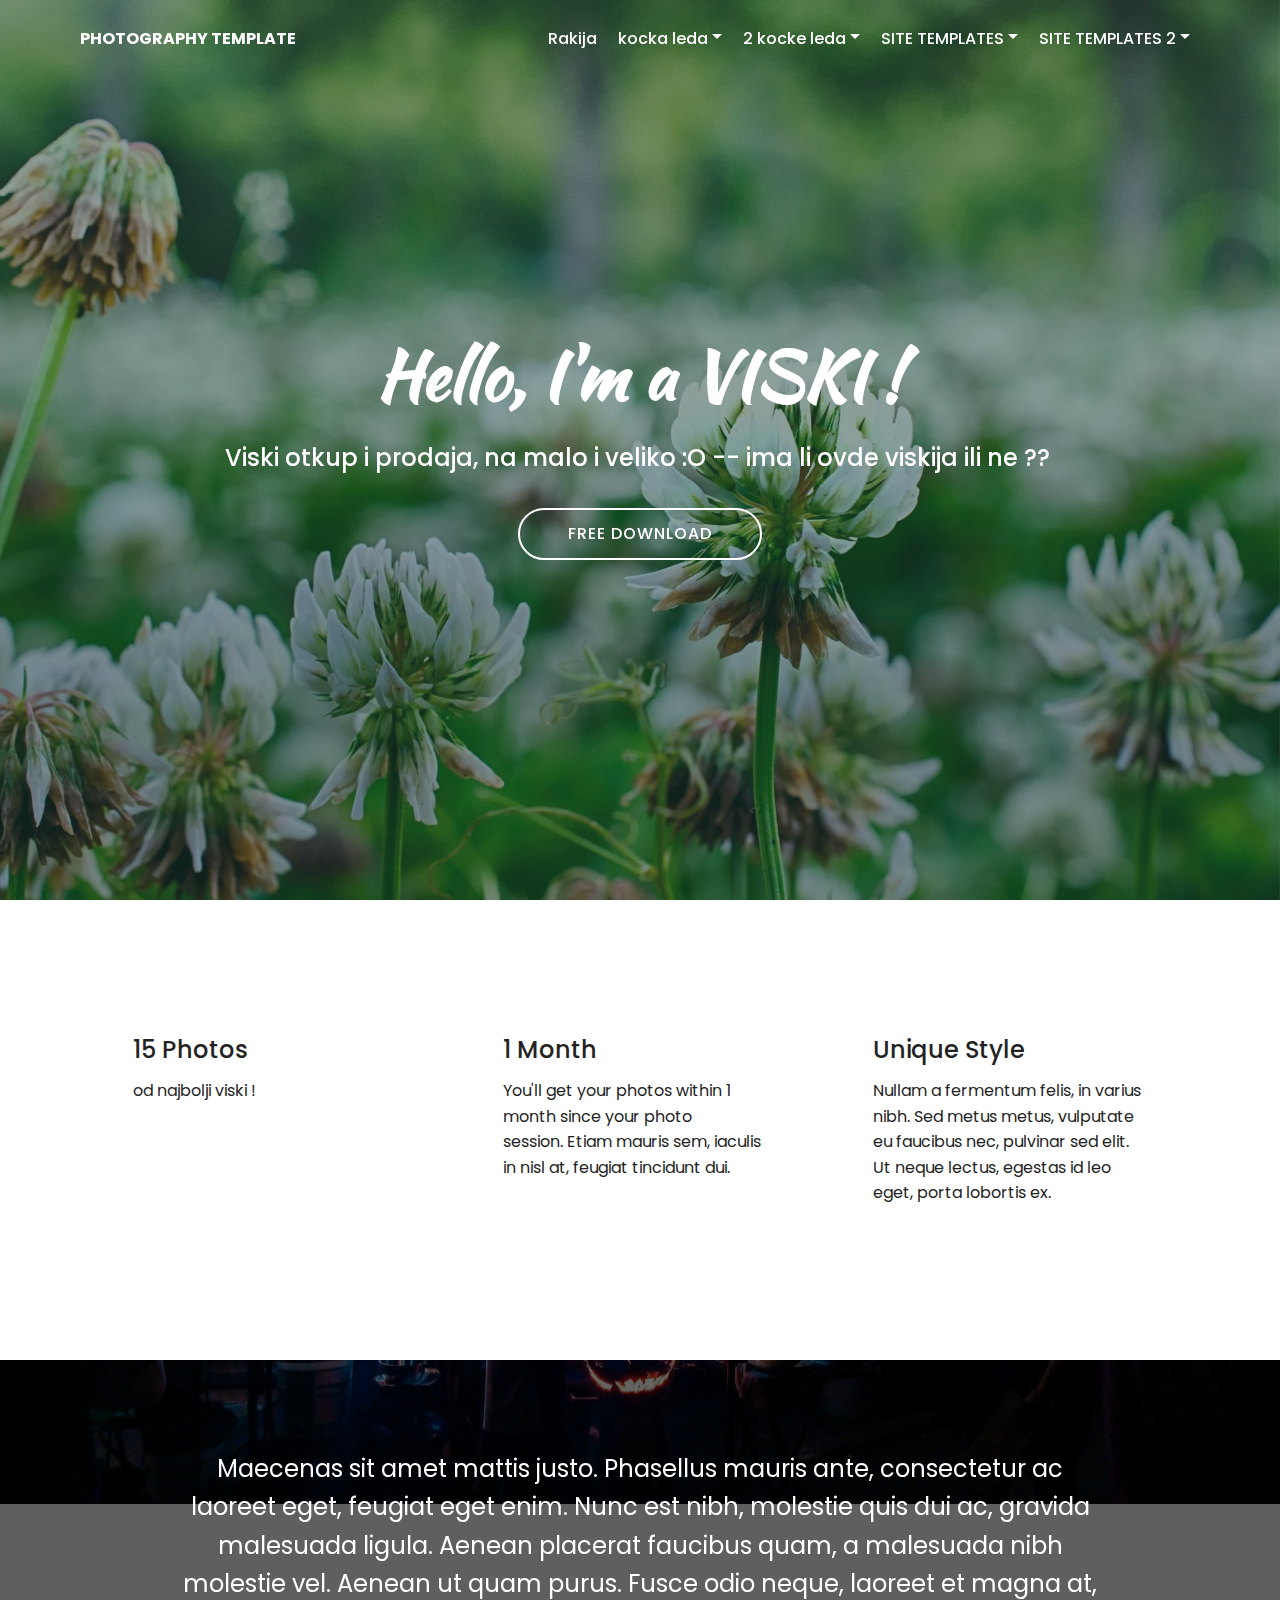
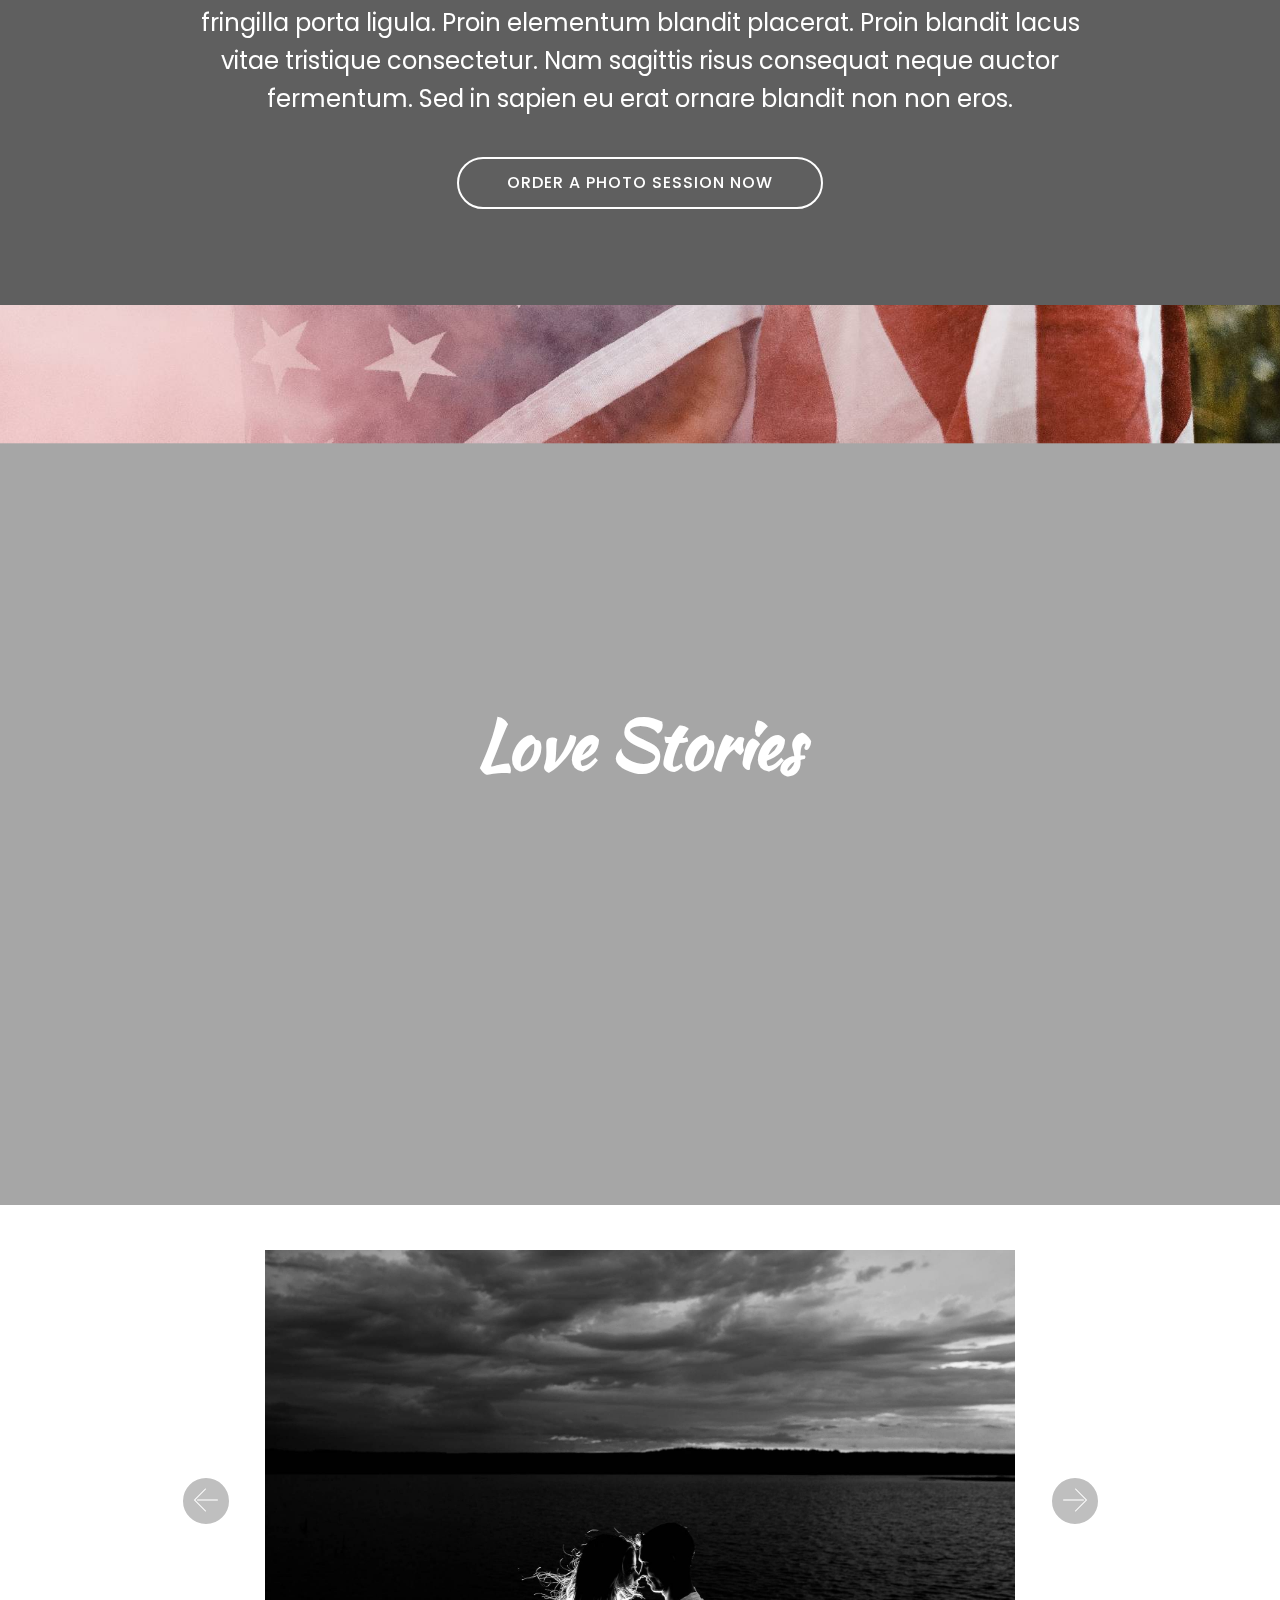
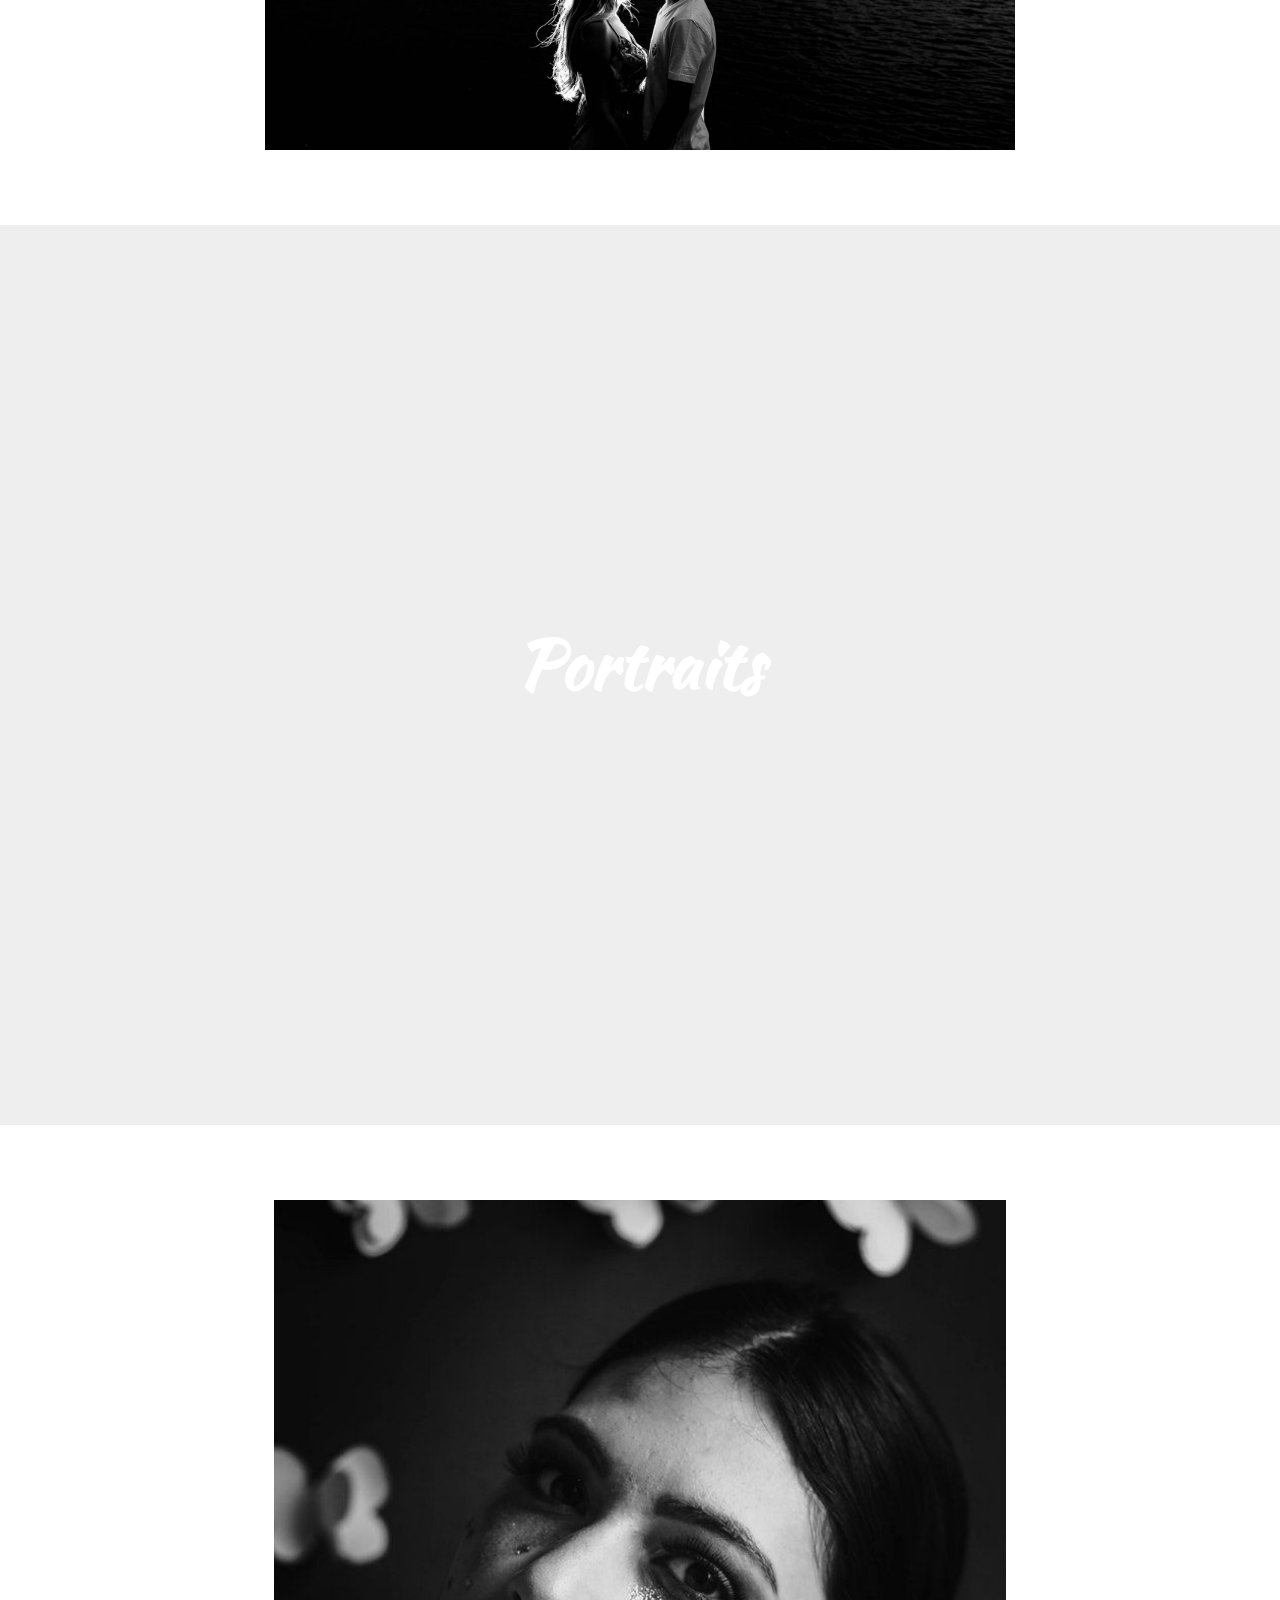
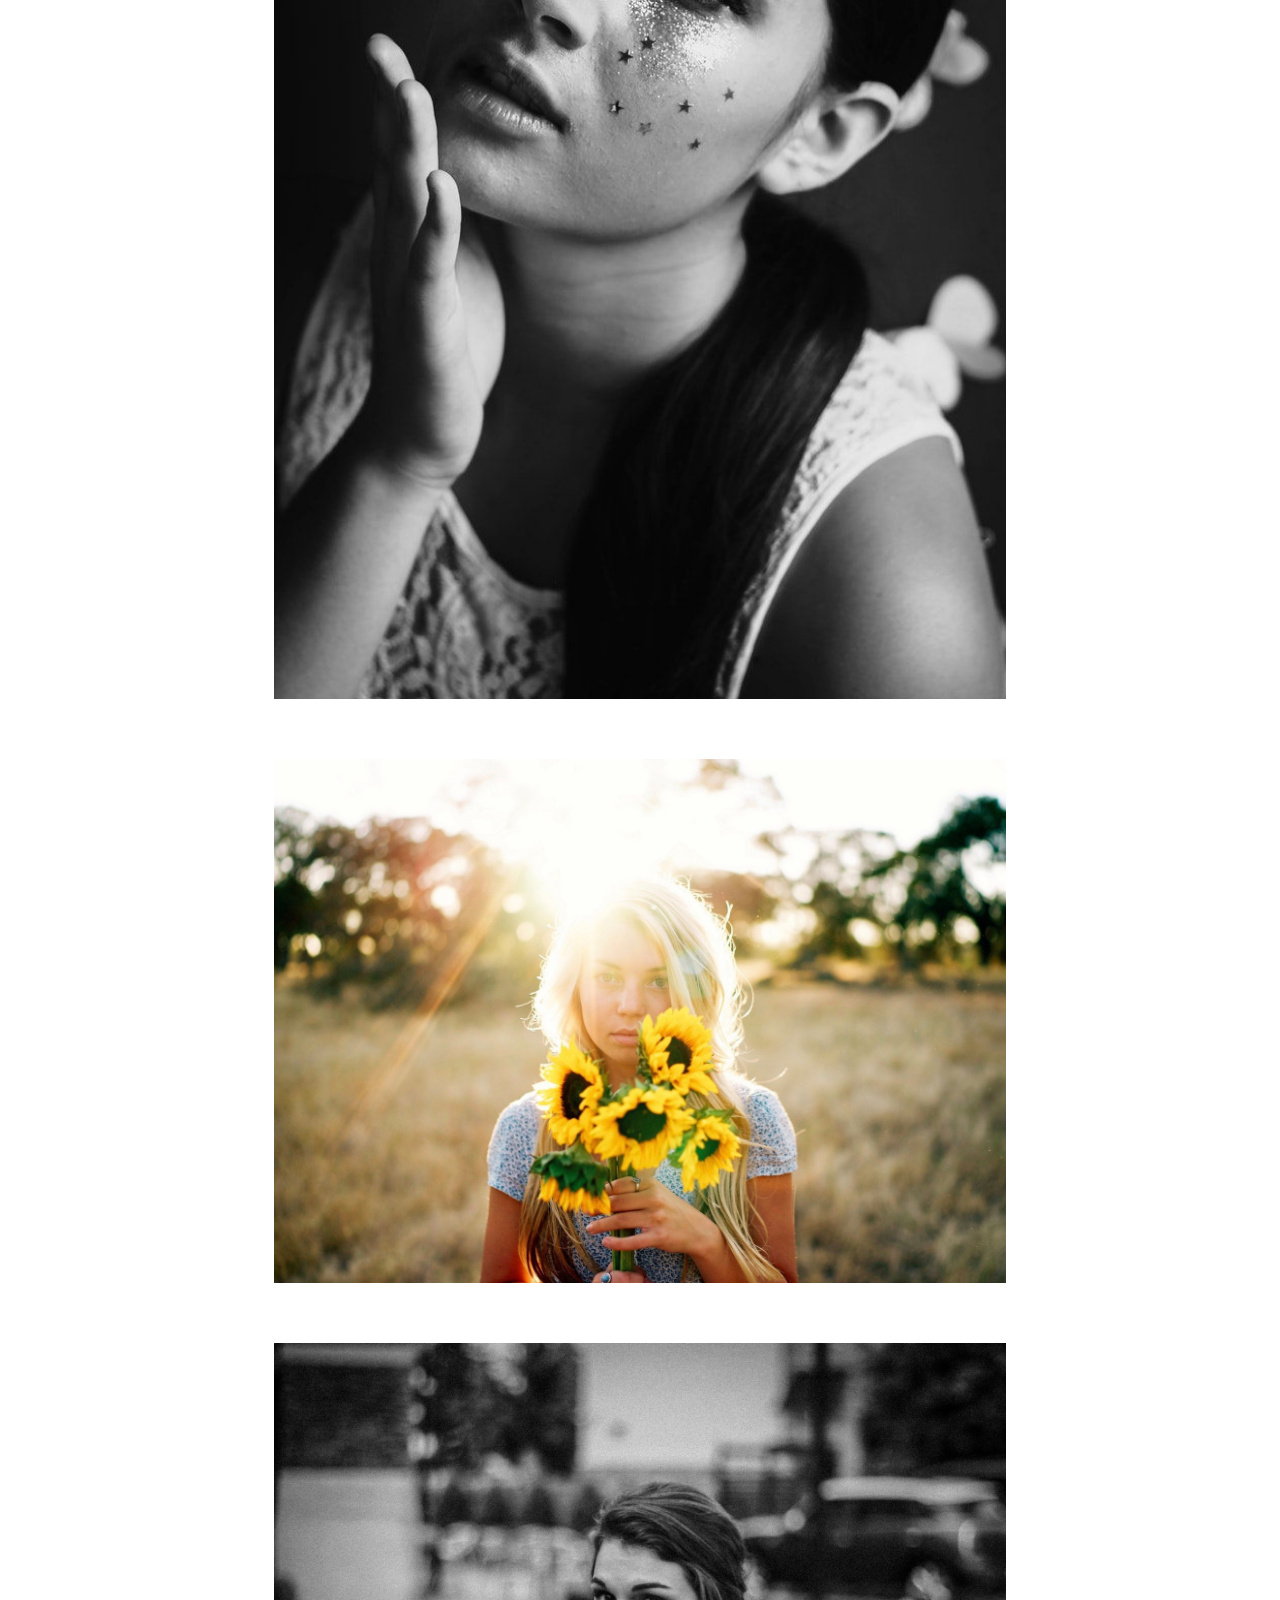
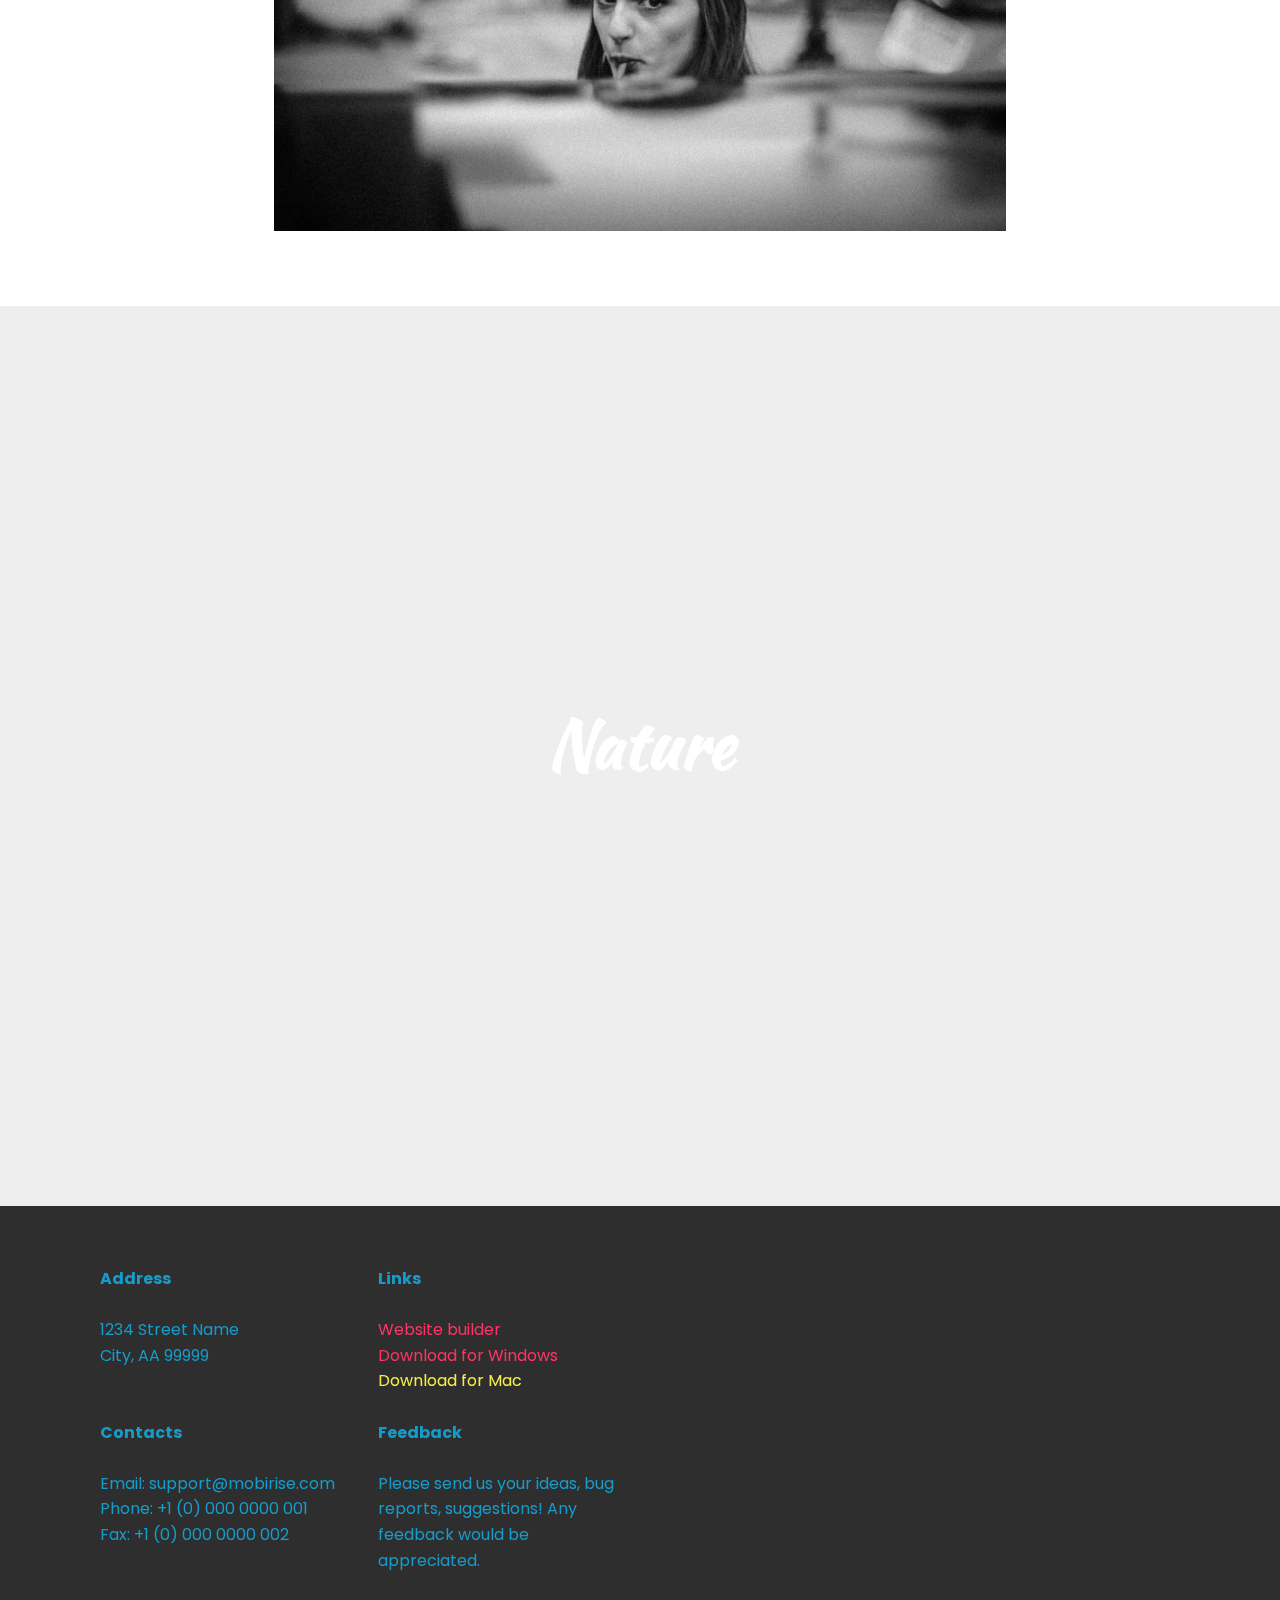
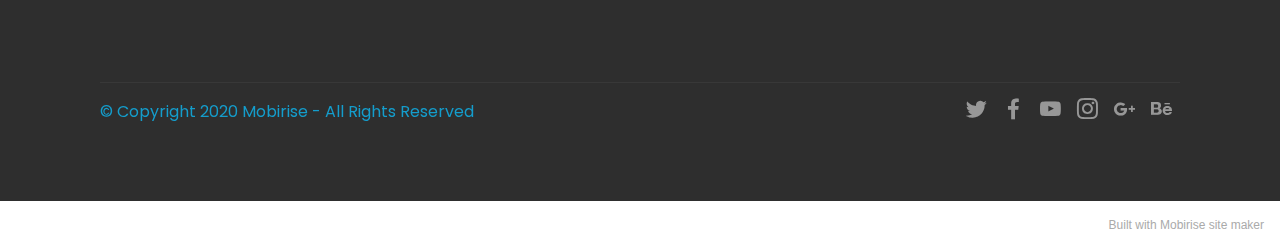
<file: index.html>
<!DOCTYPE html>
<html>
<head>
  <!-- Site made with Mobirise Website Builder v5.2.0, https://mobirise.com -->
  <meta charset="UTF-8">
  <meta http-equiv="X-UA-Compatible" content="IE=edge">
  <meta name="generator" content="Mobirise v5.2.0, mobirise.com">
  <meta name="viewport" content="width=device-width, initial-scale=1, minimum-scale=1">
  <link rel="shortcut icon" href="assets/images/logo2.png" type="image/x-icon">
  <meta name="description" content="New Bootstrap HTML Photography Template - Free Download">
  
  
  <title>INDEX</title>
  <link rel="stylesheet" href="assets/web/assets/mobirise-icons/mobirise-icons.css">
  <link rel="stylesheet" href="assets/bootstrap/css/bootstrap.min.css">
  <link rel="stylesheet" href="assets/bootstrap/css/bootstrap-grid.min.css">
  <link rel="stylesheet" href="assets/bootstrap/css/bootstrap-reboot.min.css">
  <link rel="stylesheet" href="assets/tether/tether.min.css">
  <link rel="stylesheet" href="assets/dropdown/css/style.css">
  <link rel="stylesheet" href="assets/socicon/css/styles.css">
  <link rel="stylesheet" href="assets/theme/css/style.css">
  <link rel="preload" as="style" href="assets/mobirise/css/mbr-additional.css"><link rel="stylesheet" href="assets/mobirise/css/mbr-additional.css" type="text/css">
  
  
  
  
</head>
<body>

<!-- Analytics -->
<noscript><iframe src="//www.googletagmanager.com/ns.html?id=GTM-PFK425"
height="0" width="0" style="display:none;visibility:hidden"></iframe></noscript>
<script>(function(w,d,s,l,i){w[l]=w[l]||[];w[l].push({'gtm.start':
new Date().getTime(),event:'gtm.js'});var f=d.getElementsByTagName(s)[0],
j=d.createElement(s),dl=l!='dataLayer'?'&l='+l:'';j.async=true;j.src=
'//www.googletagmanager.com/gtm.js?id='+i+dl;f.parentNode.insertBefore(j,f);
})(window,document,'script','dataLayer','GTM-PFK425');</script>
<!-- /Analytics -->


  
  <section class="menu cid-qx5sc7hoEt" once="menu" id="menu1-d">

    

    <nav class="navbar navbar-expand beta-menu navbar-dropdown align-items-center navbar-fixed-top navbar-toggleable-sm bg-color transparent">
        <button class="navbar-toggler navbar-toggler-right" type="button" data-toggle="collapse" data-target="#navbarSupportedContent" aria-controls="navbarSupportedContent" aria-expanded="false" aria-label="Toggle navigation">
            <div class="hamburger">
                <span></span>
                <span></span>
                <span></span>
                <span></span>
            </div>
        </button>
        <div class="menu-logo">
            <div class="navbar-brand">
                
                <span class="navbar-caption-wrap"><a class="navbar-caption text-white text-primary display-4" href="index.html">PHOTOGRAPHY TEMPLATE</a></span>
            </div>
        </div>
          <div class="collapse navbar-collapse" id="navbarSupportedContent">
            <ul class="navbar-nav nav-dropdown nav-right" data-app-modern-menu="true"><li class="nav-item"><a class="nav-link link text-white text-primary display-4" href="rakija.html" aria-expanded="false">Rakija</a></li><li class="nav-item dropdown"><a class="nav-link link dropdown-toggle text-white display-4" href="#" data-toggle="dropdown-submenu" aria-expanded="false">
                        
                        kocka leda</a><div class="dropdown-menu"><a class="dropdown-item text-white display-4" href="https://mobirise.com/bootstrap-template/slider.html">Slider Header Demo</a><a class="dropdown-item text-white display-4" href="https://mobirise.com/bootstrap-template/video-background.html">Video Background Demo</a><a class="dropdown-item text-white display-4" href="https://mobirise.com/bootstrap-template/footer-template.html">Footer Template</a><a class="dropdown-item text-white display-4" href="https://mobirise.com/bootstrap-template/table-template.html">Table Template</a><a class="dropdown-item text-white display-4" href="https://mobirise.com/bootstrap-template/carousel-template.html">Carousel Template</a><a class="dropdown-item text-white display-4" href="https://mobirise.com/bootstrap-template/blog.html">Gallery Template</a><a class="dropdown-item text-white display-4" href="https://mobirise.com/bootstrap-template/menu-template.html">Menu Template</a><a class="dropdown-item text-white display-4" href="https://mobirise.com/bootstrap-template/navigation-menu-template.html">Navigation Menu Template</a><a class="dropdown-item text-white display-4" href="https://mobirise.com/bootstrap-template/navbar-template.html">Navbar Template</a><a class="dropdown-item text-white display-4" href="https://mobirise.com/bootstrap-template/header-template.html">Header Template</a><a class="dropdown-item text-white display-4" href="https://mobirise.com/bootstrap-template/registration-form-template.html">Registration Form Template</a><a class="dropdown-item text-white display-4" href="https://mobirise.com/bootstrap-template/grid-template.html">Grid Template</a><a class="dropdown-item text-white display-4" href="https://mobirise.com/bootstrap-template/social-network-template.html">Social Network Template</a><a class="dropdown-item text-white display-4" href="https://mobirise.com/bootstrap-template/parallax-template.html">Parallax Template</a><a class="dropdown-item text-white display-4" href="https://mobirise.com/bootstrap-template/parallax-scrolling-template.html">Parallax Scrolling Template</a></div></li>
                <li class="nav-item dropdown"><a class="nav-link link dropdown-toggle text-white display-4" href="#" data-toggle="dropdown-submenu" aria-expanded="false">2 kocke leda</a><div class="dropdown-menu"><a class="dropdown-item text-white display-4" href="https://mobirise.com/bootstrap-template/shopping-cart-template.html">Shopping Cart Template</a><a class="dropdown-item text-white display-4" href="https://mobirise.com/bootstrap-template/contact-form-template.html">Contact Form Template</a><a class="dropdown-item text-white display-4" href="https://mobirise.com/bootstrap-template/list-template.html">List Template</a><a class="dropdown-item text-white display-4" href="https://mobirise.com/bootstrap-template/video-template.html">Video Template</a><a class="dropdown-item text-white display-4" href="https://mobirise.com/bootstrap-template/photo-gallery-template.html">Photo Gallery Template</a><a class="dropdown-item text-white display-4" href="https://mobirise.com/bootstrap-template/map-template.html">Map Template</a><a class="dropdown-item text-white display-4" href="https://mobirise.com/bootstrap-template/faq-template.html">FAQ Template</a><a class="dropdown-item text-white display-4" href="https://mobirise.com/bootstrap-template/slider-template.html">Slider Template</a><a class="dropdown-item text-white display-4" href="https://mobirise.com/bootstrap-template/background-template.html">Video Background Template</a><a class="dropdown-item text-white display-4" href="https://mobirise.com/bootstrap-template/documentation-template.html">Documentation Template</a><a class="dropdown-item text-white display-4" href="https://mobirise.com/bootstrap-template/article-template.html">Article Template</a><a class="dropdown-item text-white display-4" href="https://mobirise.com/bootstrap-template/google-maps-template.html">Google Maps Template</a><a class="dropdown-item text-white display-4" href="https://mobirise.com/bootstrap-template/form-templates.html">Form Templates </a><a class="dropdown-item text-white display-4" href="https://mobirise.com/bootstrap-template/tab-template.html">Tab Template</a><a class="dropdown-item text-white display-4" href="https://mobirise.com/bootstrap-template/video-gallery-template.html">Video Gallery Template</a></div></li>
                
                <li class="nav-item dropdown">
                    <a class="nav-link link dropdown-toggle text-white display-4" href="#" data-toggle="dropdown-submenu" aria-expanded="false">SITE TEMPLATES</a><div class="dropdown-menu"><a class="dropdown-item text-white display-4" href="https://mobirise.com/bootstrap-template/one-page.html">One Page Template<br></a><a class="dropdown-item text-white display-4" href="https://mobirise.com/bootstrap-template/blog.html">Blog Template Demo<br></a><a class="dropdown-item text-white display-4" href="https://mobirise.com/bootstrap-template/real-estate-template/">Real Estate Template<br></a><a class="dropdown-item text-white display-4" href="https://mobirise.com/bootstrap-template/restaurant-template/">Restaurant Template<br></a><a class="dropdown-item text-white display-4" href="https://mobirise.com/bootstrap-template/travel-template/">Travel Template<br></a><a class="dropdown-item text-white display-4" href="https://mobirise.com/bootstrap-template/wedding-template/">Wedding Template<br></a><a class="dropdown-item text-white display-4" href="https://mobirise.com/bootstrap-template/hotel-template/">Hotel Template<br></a><a class="dropdown-item text-white display-4" href="https://mobirise.com/bootstrap-template/landing-page-template/">Landing Page Template<br></a><a class="dropdown-item text-white display-4" href="https://mobirise.com/bootstrap-template/news-template/">News Template<br></a><a class="dropdown-item text-white display-4" href="https://mobirise.com/bootstrap-template/profile-template/">Profile Template<br></a><a class="dropdown-item text-white display-4" href="https://mobirise.com/bootstrap-template/education-template/">Education Template<br></a><a class="dropdown-item text-white display-4" href="https://mobirise.com/bootstrap-template/coming-soon-template/">Coming Soon Template<br></a><a class="dropdown-item text-white display-4" href="https://mobirise.com/bootstrap-template/error-page-template/">Error Page Template<br></a><a class="dropdown-item text-white display-4" href="https://mobirise.com/bootstrap-template/event-template/">Event Template<br></a></div>
                </li><li class="nav-item dropdown"><a class="nav-link link dropdown-toggle text-white display-4" href="#" aria-expanded="false" data-toggle="dropdown-submenu">SITE TEMPLATES 2</a><div class="dropdown-menu"><a class="dropdown-item text-white display-4" href="https://mobirise.com/bootstrap-template/about-us-page-template/" aria-expanded="false">About Us Page Template</a><a class="dropdown-item text-white display-4" href="https://mobirise.com/bootstrap-template/agency-template/" aria-expanded="false">Agency Template</a><a class="dropdown-item text-white display-4" href="https://mobirise.com/bootstrap-template/application-template/" aria-expanded="false">Application Template</a><a class="dropdown-item text-white display-4" href="https://mobirise.com/bootstrap-template/business-template/" aria-expanded="false">Business Template</a><a class="dropdown-item text-white display-4" href="https://mobirise.com/bootstrap-template/corporate-template/" aria-expanded="false">Corporate Template</a><a class="dropdown-item text-white display-4" href="https://mobirise.com/bootstrap-template/homepage-template/" aria-expanded="false">Homepage Template</a><a class="dropdown-item text-white display-4" href="https://mobirise.com/bootstrap-template/magazine-template/" aria-expanded="false">Magazine Template</a><a class="dropdown-item text-white display-4" href="https://mobirise.com/bootstrap-template/agency-template/multi-page-template.html" aria-expanded="false">Multi Page Template</a><a class="dropdown-item text-white display-4" href="https://mobirise.com/bootstrap-template/personal-website-template/" aria-expanded="false">Personal Website Template</a><a class="dropdown-item text-white display-4" href="https://mobirise.com/bootstrap-template/photography-template/" aria-expanded="false">Photography Template</a><a class="dropdown-item text-white display-4" href="https://mobirise.com/bootstrap-template/store-template/" aria-expanded="false">Store Template</a><a class="dropdown-item text-white display-4" href="https://mobirise.com/bootstrap-template/web-application-template/" aria-expanded="false">Web Application Template</a></div></li></ul>
            
        </div>
    </nav>
</section>

<section class="cid-qx5qxieNwX mbr-fullscreen mbr-parallax-background" id="header2-0">

    

    <div class="mbr-overlay" style="opacity: 0.5; background-color: rgb(30, 66, 56);"></div>

    <div class="container align-center">
        <div class="row justify-content-md-center">
            <div class="mbr-white col-md-10">
                <h2 class="mbr-section-title mbr-bold pb-3 mbr-fonts-style display-1">
                    Hello, I'm a VISKI !</h2>
                
                <h1 class="mbr-text pb-3 mbr-fonts-style display-5">Viski otkup i prodaja, na malo i veliko :O -- ima li ovde viskija ili ne ??&nbsp;</h1>
                <div class="mbr-section-btn"><a class="btn btn-md btn-white-outline display-4" href="https://mobirise.com/bootstrap-template/mobirise-free-template.zip">FREE DOWNLOAD</a></div>
            </div>
        </div>
    </div>
    
</section>

<section class="features4 cid-qx5qWEY6aU" id="features4-a">
    
         

    
    <div class="container">
        <div class="media-container-row">
            <div class="card p-3 col-12 col-md-6 col-lg-4">
                <div class="card-wrapper media-container-row media-container-row">
                    <div class="card-box">
                        <h4 class="card-title pb-3 mbr-fonts-style display-5">
                            15 Photos</h4>
                        <p class="mbr-text mbr-fonts-style display-7">
                            od najbolji viski !&nbsp;</p>
                    </div>
                </div>
            </div>

            <div class="card p-3 col-12 col-md-6 col-12 col-md-6 col-lg-4">
                <div class="card-wrapper media-container-row">
                    <div class="card-box">
                        <h4 class="card-title pb-3 mbr-fonts-style display-5">
                            1 Month</h4>
                        <p class="mbr-text mbr-fonts-style display-7">You'll get your photos within 1 month since your photo session.&nbsp;Etiam mauris sem, iaculis in nisl at, feugiat tincidunt dui.&nbsp;</p>
                    </div>
                </div>
            </div>

            <div class="card p-3 col-12 col-md-6 col-lg-4">
                <div class="card-wrapper media-container-row">
                    <div class="card-box">
                        <h4 class="card-title pb-3 mbr-fonts-style display-5">
                            Unique Style</h4>
                        <p class="mbr-text mbr-fonts-style display-7">
                            Nullam a fermentum felis, in varius nibh. Sed metus metus, vulputate eu faucibus nec, pulvinar sed elit. Ut neque lectus, egestas id leo eget, porta lobortis ex.&nbsp;</p>
                    </div>
                </div>
            </div>

            
        </div>
    </div>
</section>

<section class="header1 cid-qypAJ3fG88 mbr-parallax-background" id="header1-l">

    

    <div class="mbr-overlay" style="opacity: 0.6; background-color: rgb(0, 0, 0);">
    </div>

    <div class="container">
        <div class="row justify-content-md-center">
            <div class="mbr-white col-md-10">
                
                
                <p class="mbr-text align-center pb-3 mbr-fonts-style display-5">
                    Maecenas sit amet mattis justo. Phasellus mauris ante, consectetur ac laoreet eget, feugiat eget enim. Nunc est nibh, molestie quis dui ac, gravida malesuada ligula. Aenean placerat faucibus quam, a malesuada nibh molestie vel. Aenean ut quam purus. Fusce odio neque, laoreet et magna at, fringilla porta ligula. Proin elementum blandit placerat. Proin blandit lacus vitae tristique consectetur. Nam sagittis risus consequat neque auctor fermentum. Sed in sapien eu erat ornare blandit non non eros.
                </p>
                <div class="mbr-section-btn align-center"><a class="btn btn-md btn-white-outline display-4" href="#">ORDER A PHOTO SESSION NOW</a></div>
            </div>
        </div>
    </div>

</section>

<section class="cid-qx5qCE53C5 mbr-fullscreen mbr-parallax-background" id="header2-3">

    

    <div class="mbr-overlay" style="opacity: 0.6; background-color: rgb(118, 118, 118);"></div>

    <div class="container align-center">
        <div class="row justify-content-md-center">
            <div class="mbr-white col-md-10">
                <h2 class="mbr-section-title mbr-bold pb-3 mbr-fonts-style display-1">Love Stories</h2>
                
                
                
            </div>
        </div>
    </div>
    
</section>

<section class="carousel slide cid-qypx7kuPx4" data-interval="false" id="slider2-j">

    
    <div class="container content-slider">
        <div class="content-slider-wrap">
            <div><div class="mbr-slider slide carousel" data-keyboard="false" data-ride="false" data-interval="false" data-pause="false"><div class="carousel-inner" role="listbox"><div class="carousel-item slider-fullscreen-image" data-bg-video-slide="false" style="background-image: url(assets/images/bart-larue-314562-2000x1333.jpg);"><div class="container container-slide"><div class="image_wrapper"><img src="assets/images/bart-larue-314562-2000x1333.jpg" title="FULL SCREEN SLIDER"><div class="carousel-caption justify-content-center"><div class="col-10 align-center"></div></div></div></div></div><div class="carousel-item slider-fullscreen-image" data-bg-video-slide="false" style="background-image: url(assets/images/christiana-rivers-258740-2000x1286.jpg);"><div class="container container-slide"><div class="image_wrapper"><img src="assets/images/christiana-rivers-258740-2000x1286.jpg" title="VIDEO SLIDE"><div class="carousel-caption justify-content-center"><div class="col-10 align-center"></div></div></div></div></div><div class="carousel-item slider-fullscreen-image active" data-bg-video-slide="false" style="background-image: url(assets/images/everton-vila-151243-2000x1333.jpg);"><div class="container container-slide"><div class="image_wrapper"><img src="assets/images/everton-vila-151243-2000x1333.jpg" title="IMAGE SLIDE"><div class="carousel-caption justify-content-center"><div class="col-10 align-center"></div></div></div></div></div></div><a data-app-prevent-settings="" class="carousel-control carousel-control-prev" role="button" data-slide="prev" href="#slider2-j"><span aria-hidden="true" class="mbri-left mbr-iconfont"></span><span class="sr-only">Previous</span></a><a data-app-prevent-settings="" class="carousel-control carousel-control-next" role="button" data-slide="next" href="#slider2-j"><span aria-hidden="true" class="mbri-right mbr-iconfont"></span><span class="sr-only">Next</span></a></div></div> 
        </div>
    </div>
</section>

<section class="cid-qx5qCUX2T7 mbr-fullscreen mbr-parallax-background" id="header2-4">

    

    

    <div class="container align-center">
        <div class="row justify-content-md-center">
            <div class="mbr-white col-md-10">
                <h2 class="mbr-section-title mbr-bold pb-3 mbr-fonts-style display-1">
                    Portraits</h2>
                
                
                
            </div>
        </div>
    </div>
    
</section>

<section class="cid-qypvMXkenj" id="image1-f">

    

    <figure class="mbr-figure container">
            <div class="image-block" style="width: 66%;">
                <img src="assets/images/mbr-720x1080.jpg" width="1400" alt="Mobirise" title="">
                
            </div>
    </figure>
</section>

<section class="cid-qypvNWV7jb" id="image1-h">

    

    <figure class="mbr-figure container">
            <div class="image-block" style="width: 66%;">
                <img src="assets/images/mbr-1512x1080.jpg" width="1400" alt="Mobirise" title="">
                
            </div>
    </figure>
</section>

<section class="cid-qypvNv6WKn" id="image1-g">

    

    <figure class="mbr-figure container">
            <div class="image-block" style="width: 66%;">
                <img src="assets/images/mbr-4-1620x1080.jpg" width="1400" alt="Mobirise" title="">
                
            </div>
    </figure>
</section>

<section class="cid-qx5qL0gQ09 mbr-fullscreen mbr-parallax-background" id="header2-8">

    

    

    <div class="container align-center">
        <div class="row justify-content-md-center">
            <div class="mbr-white col-md-10">
                <h2 class="mbr-section-title mbr-bold pb-3 mbr-fonts-style display-1">Nature</h2>
                
                
                
            </div>
        </div>
    </div>
    
</section>

<section class="cid-s3jU89zHVh" id="footer2-m">

    

    

    <div class="container">
        <div class="media-container-row content mbr-white">
            <div class="col-12 col-md-3 mbr-fonts-style display-7">
                <p class="mbr-text">
                    <strong>Address</strong>
                    <br>
                    <br>1234 Street Name
                    <br>City, AA 99999
                    <br>
                    <br>
                    <br><strong>Contacts</strong>
                    <br>
                    <br>Email: support@mobirise.com
                    <br>Phone: +1 (0) 000 0000 001
                    <br>Fax: +1 (0) 000 0000 002
                </p>
            </div>
            <div class="col-12 col-md-3 mbr-fonts-style display-7">
                <p class="mbr-text">
                    <strong>Links</strong>
                    <br>
                    <br><a class="text-secondary" href="https://mobirise.co/">Website builder</a>
                    <br><a class="text-secondary" href="https://mobirise.co/">Download for Windows</a>
                    <br><a class="text-success" href="https://mobirise.co/">Download for Mac</a>
                    <br>
                    <br><strong>Feedback</strong>
                    <br>
                    <br>Please send us your ideas, bug reports, suggestions! Any feedback would be appreciated.
                </p>
            </div>
            <div class="col-12 col-md-6">
                <div class="google-map"><iframe frameborder="0" style="border:0" src="https://www.google.com/maps/embed/v1/place?key=AIzaSyDk89J4FSunMF33ruMVWJaJht_Ro0kvoXs&amp;q=motike" allowfullscreen=""></iframe></div>
            </div>
        </div>
        <div class="footer-lower">
            <div class="media-container-row">
                <div class="col-sm-12">
                    <hr>
                </div>
            </div>
            <div class="media-container-row mbr-white">
                <div class="col-sm-6 copyright">
                    <p class="mbr-text mbr-fonts-style display-7">
                        © Copyright 2020 Mobirise - All Rights Reserved
                    </p>
                </div>
                <div class="col-md-6">
                    <div class="social-list align-right">
                        <div class="soc-item">
                            <a href="https://twitter.com/mobirise" target="_blank">
                                <span class="socicon-twitter socicon mbr-iconfont mbr-iconfont-social"></span>
                            </a>
                        </div>
                        <div class="soc-item">
                            <a href="https://www.facebook.com/pages/Mobirise/1616226671953247" target="_blank">
                                <span class="socicon-facebook socicon mbr-iconfont mbr-iconfont-social"></span>
                            </a>
                        </div>
                        <div class="soc-item">
                            <a href="https://www.youtube.com/c/mobirise" target="_blank">
                                <span class="socicon-youtube socicon mbr-iconfont mbr-iconfont-social"></span>
                            </a>
                        </div>
                        <div class="soc-item">
                            <a href="https://instagram.com/mobirise" target="_blank">
                                <span class="socicon-instagram socicon mbr-iconfont mbr-iconfont-social"></span>
                            </a>
                        </div>
                        <div class="soc-item">
                            <a href="https://plus.google.com/u/0/+Mobirise" target="_blank">
                                <span class="socicon-googleplus socicon mbr-iconfont mbr-iconfont-social"></span>
                            </a>
                        </div>
                        <div class="soc-item">
                            <a href="https://www.behance.net/Mobirise" target="_blank">
                                <span class="socicon-behance socicon mbr-iconfont mbr-iconfont-social"></span>
                            </a>
                        </div>
                    </div>
                </div>
            </div>
        </div>
    </div>
</section><section style="background-color: #fff; font-family: -apple-system, BlinkMacSystemFont, 'Segoe UI', 'Roboto', 'Helvetica Neue', Arial, sans-serif; color:#aaa; font-size:12px; padding: 0; align-items: center; display: flex;"><a href="https://mobirise.site/e" style="flex: 1 1; height: 3rem; padding-left: 1rem;"></a><p style="flex: 0 0 auto; margin:0; padding-right:1rem;"><a href="https://mobirise.site/i" style="color:#aaa;">Built with Mobirise</a> site maker</p></section><script src="assets/web/assets/jquery/jquery.min.js"></script>  <script src="assets/popper/popper.min.js"></script>  <script src="assets/bootstrap/js/bootstrap.min.js"></script>  <script src="assets/tether/tether.min.js"></script>  <script src="assets/smoothscroll/smooth-scroll.js"></script>  <script src="assets/parallax/jarallax.min.js"></script>  <script src="assets/ytplayer/jquery.mb.ytplayer.min.js"></script>  <script src="assets/vimeoplayer/jquery.mb.vimeo_player.js"></script>  <script src="assets/bootstrapcarouselswipe/bootstrap-carousel-swipe.js"></script>  <script src="assets/dropdown/js/nav-dropdown.js"></script>  <script src="assets/dropdown/js/navbar-dropdown.js"></script>  <script src="assets/touchswipe/jquery.touch-swipe.min.js"></script>  <script src="assets/theme/js/script.js"></script>  <script src="assets/slidervideo/script.js"></script>  
  
  
</body>
</html>
</file>
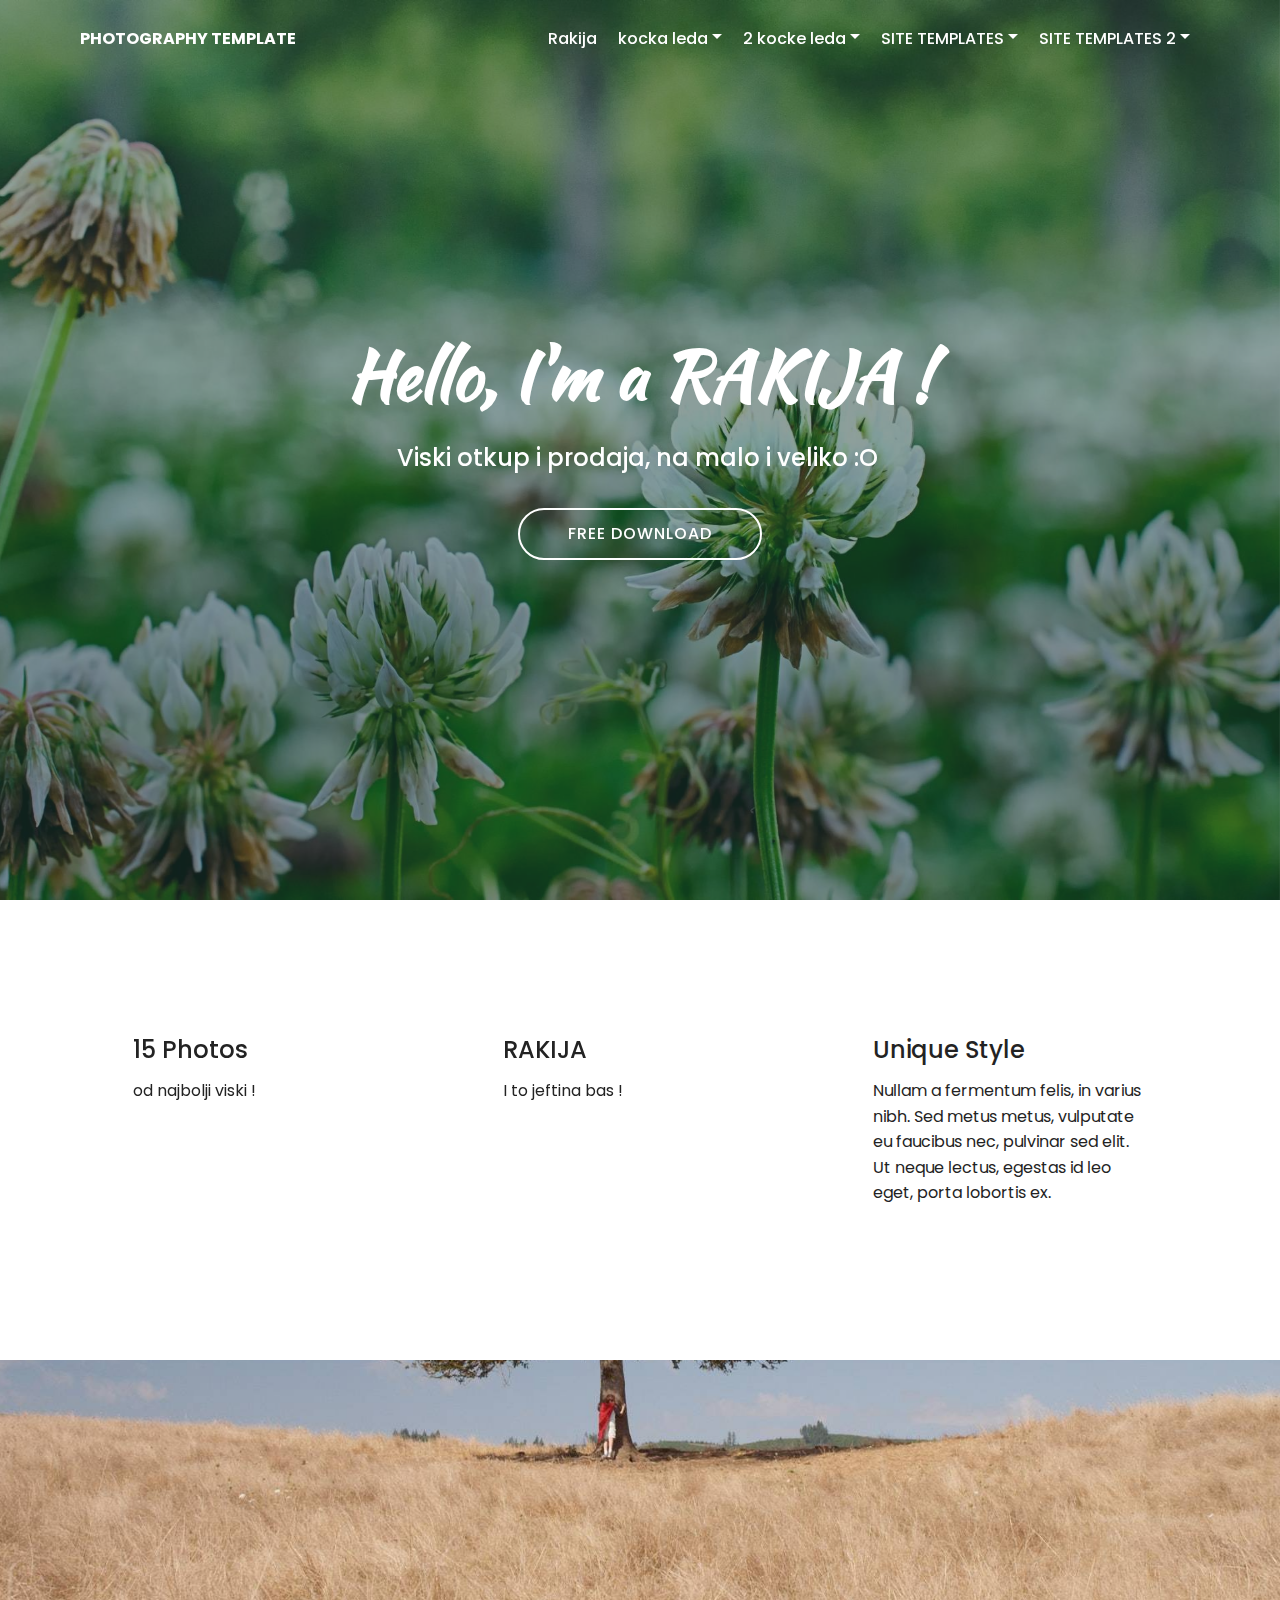
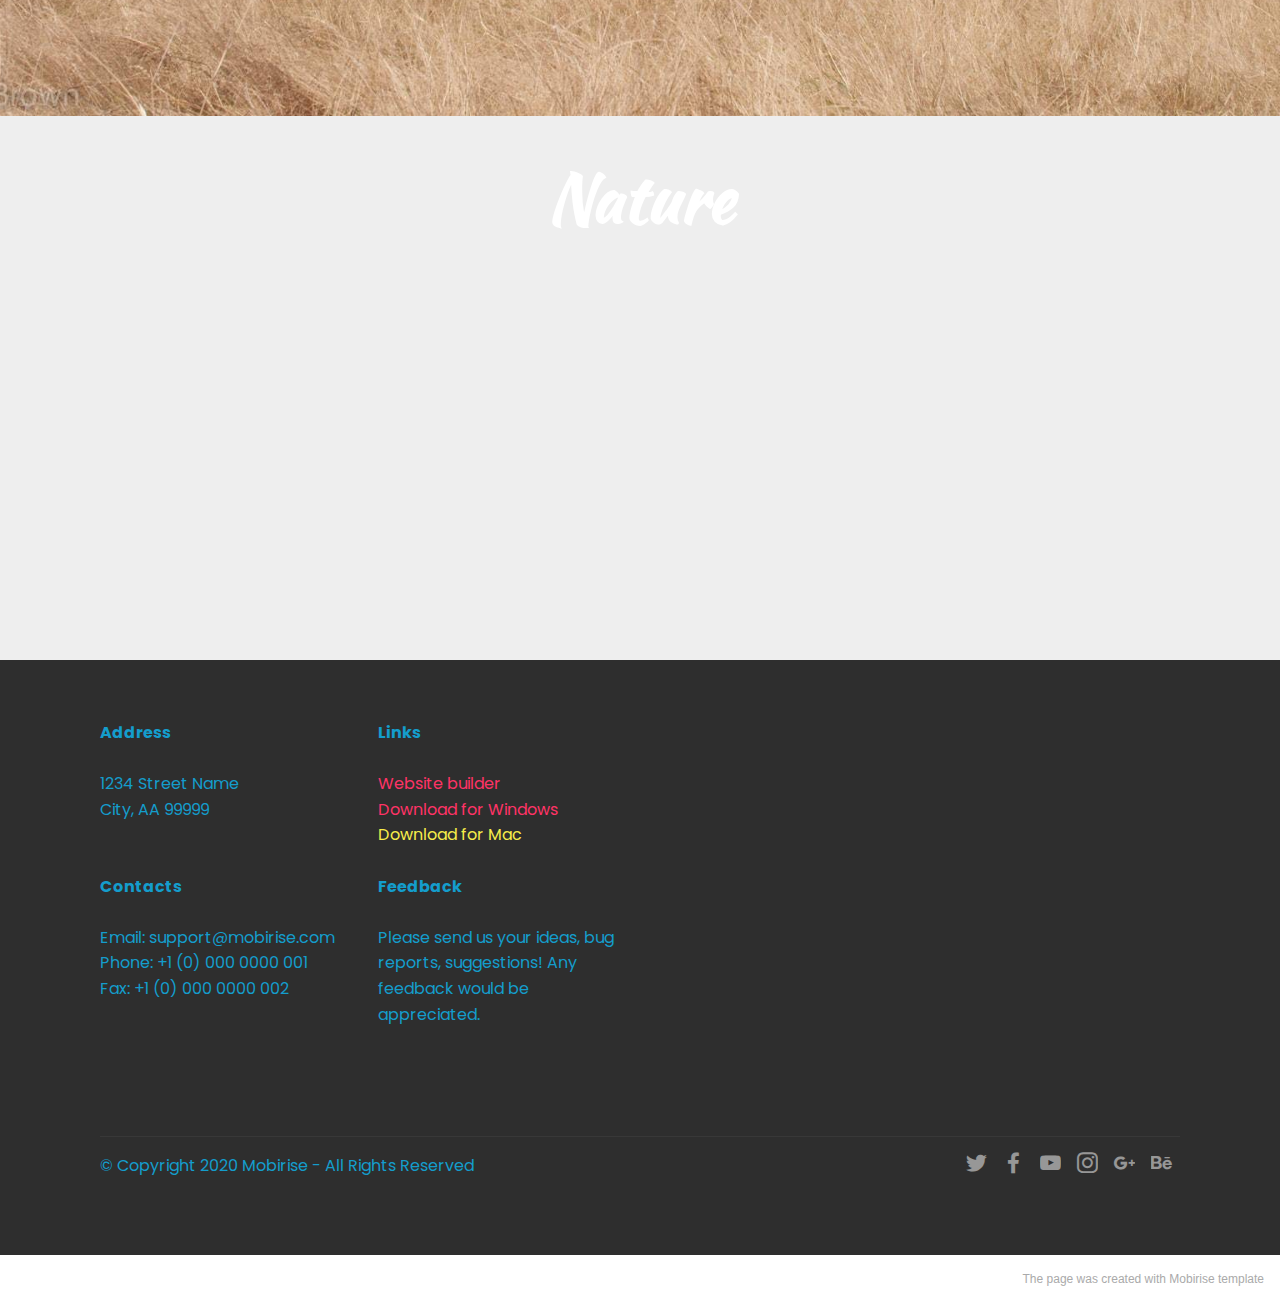
<file: rakija.html>
<!DOCTYPE html>
<html>
<head>
  <!-- Site made with Mobirise Website Builder v5.2.0, https://mobirise.com -->
  <meta charset="UTF-8">
  <meta http-equiv="X-UA-Compatible" content="IE=edge">
  <meta name="generator" content="Mobirise v5.2.0, mobirise.com">
  <meta name="viewport" content="width=device-width, initial-scale=1, minimum-scale=1">
  <link rel="shortcut icon" href="assets/images/logo2.png" type="image/x-icon">
  <meta name="description" content="New Bootstrap HTML Photography Template - Free Download">
  
  
  <title>Rakija</title>
  <link rel="stylesheet" href="assets/web/assets/mobirise-icons/mobirise-icons.css">
  <link rel="stylesheet" href="assets/bootstrap/css/bootstrap.min.css">
  <link rel="stylesheet" href="assets/bootstrap/css/bootstrap-grid.min.css">
  <link rel="stylesheet" href="assets/bootstrap/css/bootstrap-reboot.min.css">
  <link rel="stylesheet" href="assets/tether/tether.min.css">
  <link rel="stylesheet" href="assets/dropdown/css/style.css">
  <link rel="stylesheet" href="assets/socicon/css/styles.css">
  <link rel="stylesheet" href="assets/theme/css/style.css">
  <link rel="preload" as="style" href="assets/mobirise/css/mbr-additional.css"><link rel="stylesheet" href="assets/mobirise/css/mbr-additional.css" type="text/css">
  
  
  
  
</head>
<body>

<!-- Analytics -->
<noscript><iframe src="//www.googletagmanager.com/ns.html?id=GTM-PFK425"
height="0" width="0" style="display:none;visibility:hidden"></iframe></noscript>
<script>(function(w,d,s,l,i){w[l]=w[l]||[];w[l].push({'gtm.start':
new Date().getTime(),event:'gtm.js'});var f=d.getElementsByTagName(s)[0],
j=d.createElement(s),dl=l!='dataLayer'?'&l='+l:'';j.async=true;j.src=
'//www.googletagmanager.com/gtm.js?id='+i+dl;f.parentNode.insertBefore(j,f);
})(window,document,'script','dataLayer','GTM-PFK425');</script>
<!-- /Analytics -->


  
  <section class="menu cid-smXJLEPCrm" once="menu" id="menu1-10">

    

    <nav class="navbar navbar-expand beta-menu navbar-dropdown align-items-center navbar-fixed-top navbar-toggleable-sm bg-color transparent">
        <button class="navbar-toggler navbar-toggler-right" type="button" data-toggle="collapse" data-target="#navbarSupportedContent" aria-controls="navbarSupportedContent" aria-expanded="false" aria-label="Toggle navigation">
            <div class="hamburger">
                <span></span>
                <span></span>
                <span></span>
                <span></span>
            </div>
        </button>
        <div class="menu-logo">
            <div class="navbar-brand">
                
                <span class="navbar-caption-wrap"><a class="navbar-caption text-white text-primary display-4" href="index.html">PHOTOGRAPHY TEMPLATE</a></span>
            </div>
        </div>
          <div class="collapse navbar-collapse" id="navbarSupportedContent">
            <ul class="navbar-nav nav-dropdown nav-right" data-app-modern-menu="true"><li class="nav-item"><a class="nav-link link text-white text-primary display-4" href="rakija.html" aria-expanded="false">Rakija</a></li><li class="nav-item dropdown"><a class="nav-link link dropdown-toggle text-white display-4" href="#" data-toggle="dropdown-submenu" aria-expanded="false">
                        
                        kocka leda</a><div class="dropdown-menu"><a class="dropdown-item text-white display-4" href="https://mobirise.com/bootstrap-template/slider.html">Slider Header Demo</a><a class="dropdown-item text-white display-4" href="https://mobirise.com/bootstrap-template/video-background.html">Video Background Demo</a><a class="dropdown-item text-white display-4" href="https://mobirise.com/bootstrap-template/footer-template.html">Footer Template</a><a class="dropdown-item text-white display-4" href="https://mobirise.com/bootstrap-template/table-template.html">Table Template</a><a class="dropdown-item text-white display-4" href="https://mobirise.com/bootstrap-template/carousel-template.html">Carousel Template</a><a class="dropdown-item text-white display-4" href="https://mobirise.com/bootstrap-template/blog.html">Gallery Template</a><a class="dropdown-item text-white display-4" href="https://mobirise.com/bootstrap-template/menu-template.html">Menu Template</a><a class="dropdown-item text-white display-4" href="https://mobirise.com/bootstrap-template/navigation-menu-template.html">Navigation Menu Template</a><a class="dropdown-item text-white display-4" href="https://mobirise.com/bootstrap-template/navbar-template.html">Navbar Template</a><a class="dropdown-item text-white display-4" href="https://mobirise.com/bootstrap-template/header-template.html">Header Template</a><a class="dropdown-item text-white display-4" href="https://mobirise.com/bootstrap-template/registration-form-template.html">Registration Form Template</a><a class="dropdown-item text-white display-4" href="https://mobirise.com/bootstrap-template/grid-template.html">Grid Template</a><a class="dropdown-item text-white display-4" href="https://mobirise.com/bootstrap-template/social-network-template.html">Social Network Template</a><a class="dropdown-item text-white display-4" href="https://mobirise.com/bootstrap-template/parallax-template.html">Parallax Template</a><a class="dropdown-item text-white display-4" href="https://mobirise.com/bootstrap-template/parallax-scrolling-template.html">Parallax Scrolling Template</a></div></li>
                <li class="nav-item dropdown"><a class="nav-link link dropdown-toggle text-white display-4" href="#" data-toggle="dropdown-submenu" aria-expanded="false">2 kocke leda</a><div class="dropdown-menu"><a class="dropdown-item text-white display-4" href="https://mobirise.com/bootstrap-template/shopping-cart-template.html">Shopping Cart Template</a><a class="dropdown-item text-white display-4" href="https://mobirise.com/bootstrap-template/contact-form-template.html">Contact Form Template</a><a class="dropdown-item text-white display-4" href="https://mobirise.com/bootstrap-template/list-template.html">List Template</a><a class="dropdown-item text-white display-4" href="https://mobirise.com/bootstrap-template/video-template.html">Video Template</a><a class="dropdown-item text-white display-4" href="https://mobirise.com/bootstrap-template/photo-gallery-template.html">Photo Gallery Template</a><a class="dropdown-item text-white display-4" href="https://mobirise.com/bootstrap-template/map-template.html">Map Template</a><a class="dropdown-item text-white display-4" href="https://mobirise.com/bootstrap-template/faq-template.html">FAQ Template</a><a class="dropdown-item text-white display-4" href="https://mobirise.com/bootstrap-template/slider-template.html">Slider Template</a><a class="dropdown-item text-white display-4" href="https://mobirise.com/bootstrap-template/background-template.html">Video Background Template</a><a class="dropdown-item text-white display-4" href="https://mobirise.com/bootstrap-template/documentation-template.html">Documentation Template</a><a class="dropdown-item text-white display-4" href="https://mobirise.com/bootstrap-template/article-template.html">Article Template</a><a class="dropdown-item text-white display-4" href="https://mobirise.com/bootstrap-template/google-maps-template.html">Google Maps Template</a><a class="dropdown-item text-white display-4" href="https://mobirise.com/bootstrap-template/form-templates.html">Form Templates </a><a class="dropdown-item text-white display-4" href="https://mobirise.com/bootstrap-template/tab-template.html">Tab Template</a><a class="dropdown-item text-white display-4" href="https://mobirise.com/bootstrap-template/video-gallery-template.html">Video Gallery Template</a></div></li>
                
                <li class="nav-item dropdown">
                    <a class="nav-link link dropdown-toggle text-white display-4" href="#" data-toggle="dropdown-submenu" aria-expanded="false">SITE TEMPLATES</a><div class="dropdown-menu"><a class="dropdown-item text-white display-4" href="https://mobirise.com/bootstrap-template/one-page.html">One Page Template<br></a><a class="dropdown-item text-white display-4" href="https://mobirise.com/bootstrap-template/blog.html">Blog Template Demo<br></a><a class="dropdown-item text-white display-4" href="https://mobirise.com/bootstrap-template/real-estate-template/">Real Estate Template<br></a><a class="dropdown-item text-white display-4" href="https://mobirise.com/bootstrap-template/restaurant-template/">Restaurant Template<br></a><a class="dropdown-item text-white display-4" href="https://mobirise.com/bootstrap-template/travel-template/">Travel Template<br></a><a class="dropdown-item text-white display-4" href="https://mobirise.com/bootstrap-template/wedding-template/">Wedding Template<br></a><a class="dropdown-item text-white display-4" href="https://mobirise.com/bootstrap-template/hotel-template/">Hotel Template<br></a><a class="dropdown-item text-white display-4" href="https://mobirise.com/bootstrap-template/landing-page-template/">Landing Page Template<br></a><a class="dropdown-item text-white display-4" href="https://mobirise.com/bootstrap-template/news-template/">News Template<br></a><a class="dropdown-item text-white display-4" href="https://mobirise.com/bootstrap-template/profile-template/">Profile Template<br></a><a class="dropdown-item text-white display-4" href="https://mobirise.com/bootstrap-template/education-template/">Education Template<br></a><a class="dropdown-item text-white display-4" href="https://mobirise.com/bootstrap-template/coming-soon-template/">Coming Soon Template<br></a><a class="dropdown-item text-white display-4" href="https://mobirise.com/bootstrap-template/error-page-template/">Error Page Template<br></a><a class="dropdown-item text-white display-4" href="https://mobirise.com/bootstrap-template/event-template/">Event Template<br></a></div>
                </li><li class="nav-item dropdown"><a class="nav-link link dropdown-toggle text-white display-4" href="#" aria-expanded="false" data-toggle="dropdown-submenu">SITE TEMPLATES 2</a><div class="dropdown-menu"><a class="dropdown-item text-white display-4" href="https://mobirise.com/bootstrap-template/about-us-page-template/" aria-expanded="false">About Us Page Template</a><a class="dropdown-item text-white display-4" href="https://mobirise.com/bootstrap-template/agency-template/" aria-expanded="false">Agency Template</a><a class="dropdown-item text-white display-4" href="https://mobirise.com/bootstrap-template/application-template/" aria-expanded="false">Application Template</a><a class="dropdown-item text-white display-4" href="https://mobirise.com/bootstrap-template/business-template/" aria-expanded="false">Business Template</a><a class="dropdown-item text-white display-4" href="https://mobirise.com/bootstrap-template/corporate-template/" aria-expanded="false">Corporate Template</a><a class="dropdown-item text-white display-4" href="https://mobirise.com/bootstrap-template/homepage-template/" aria-expanded="false">Homepage Template</a><a class="dropdown-item text-white display-4" href="https://mobirise.com/bootstrap-template/magazine-template/" aria-expanded="false">Magazine Template</a><a class="dropdown-item text-white display-4" href="https://mobirise.com/bootstrap-template/agency-template/multi-page-template.html" aria-expanded="false">Multi Page Template</a><a class="dropdown-item text-white display-4" href="https://mobirise.com/bootstrap-template/personal-website-template/" aria-expanded="false">Personal Website Template</a><a class="dropdown-item text-white display-4" href="https://mobirise.com/bootstrap-template/photography-template/" aria-expanded="false">Photography Template</a><a class="dropdown-item text-white display-4" href="https://mobirise.com/bootstrap-template/store-template/" aria-expanded="false">Store Template</a><a class="dropdown-item text-white display-4" href="https://mobirise.com/bootstrap-template/web-application-template/" aria-expanded="false">Web Application Template</a></div></li></ul>
            
        </div>
    </nav>
</section>

<section class="cid-smXJLCtYs1 mbr-fullscreen mbr-parallax-background" id="header2-p">

    

    <div class="mbr-overlay" style="opacity: 0.5; background-color: rgb(30, 66, 56);"></div>

    <div class="container align-center">
        <div class="row justify-content-md-center">
            <div class="mbr-white col-md-10">
                <h2 class="mbr-section-title mbr-bold pb-3 mbr-fonts-style display-1">
                    Hello, I'm a RAKIJA !</h2>
                
                <h1 class="mbr-text pb-3 mbr-fonts-style display-5">Viski otkup i prodaja, na malo i veliko :O&nbsp;</h1>
                <div class="mbr-section-btn"><a class="btn btn-md btn-white-outline display-4" href="https://mobirise.com/bootstrap-template/mobirise-free-template.zip">FREE DOWNLOAD</a></div>
            </div>
        </div>
    </div>
    
</section>

<section class="features4 cid-smXJLCH0cw" id="features4-q">
    
         

    
    <div class="container">
        <div class="media-container-row">
            <div class="card p-3 col-12 col-md-6 col-lg-4">
                <div class="card-wrapper media-container-row media-container-row">
                    <div class="card-box">
                        <h4 class="card-title pb-3 mbr-fonts-style display-5">
                            15 Photos</h4>
                        <p class="mbr-text mbr-fonts-style display-7">
                            od najbolji viski !&nbsp;</p>
                    </div>
                </div>
            </div>

            <div class="card p-3 col-12 col-md-6 col-12 col-md-6 col-lg-4">
                <div class="card-wrapper media-container-row">
                    <div class="card-box">
                        <h4 class="card-title pb-3 mbr-fonts-style display-5">
                            RAKIJA</h4>
                        <p class="mbr-text mbr-fonts-style display-7">I to jeftina bas !&nbsp;</p>
                    </div>
                </div>
            </div>

            <div class="card p-3 col-12 col-md-6 col-lg-4">
                <div class="card-wrapper media-container-row">
                    <div class="card-box">
                        <h4 class="card-title pb-3 mbr-fonts-style display-5">
                            Unique Style</h4>
                        <p class="mbr-text mbr-fonts-style display-7">
                            Nullam a fermentum felis, in varius nibh. Sed metus metus, vulputate eu faucibus nec, pulvinar sed elit. Ut neque lectus, egestas id leo eget, porta lobortis ex.&nbsp;</p>
                    </div>
                </div>
            </div>

            
        </div>
    </div>
</section>

<section class="cid-smXJLEb7qf mbr-fullscreen mbr-parallax-background" id="header2-y">

    

    

    <div class="container align-center">
        <div class="row justify-content-md-center">
            <div class="mbr-white col-md-10">
                <h2 class="mbr-section-title mbr-bold pb-3 mbr-fonts-style display-1">Nature</h2>
                
                
                
            </div>
        </div>
    </div>
    
</section>

<section class="cid-smXJLEnBqj" id="footer2-z">

    

    

    <div class="container">
        <div class="media-container-row content mbr-white">
            <div class="col-12 col-md-3 mbr-fonts-style display-7">
                <p class="mbr-text">
                    <strong>Address</strong>
                    <br>
                    <br>1234 Street Name
                    <br>City, AA 99999
                    <br>
                    <br>
                    <br><strong>Contacts</strong>
                    <br>
                    <br>Email: support@mobirise.com
                    <br>Phone: +1 (0) 000 0000 001
                    <br>Fax: +1 (0) 000 0000 002
                </p>
            </div>
            <div class="col-12 col-md-3 mbr-fonts-style display-7">
                <p class="mbr-text">
                    <strong>Links</strong>
                    <br>
                    <br><a class="text-secondary" href="https://mobirise.co/">Website builder</a>
                    <br><a class="text-secondary" href="https://mobirise.co/">Download for Windows</a>
                    <br><a class="text-success" href="https://mobirise.co/">Download for Mac</a>
                    <br>
                    <br><strong>Feedback</strong>
                    <br>
                    <br>Please send us your ideas, bug reports, suggestions! Any feedback would be appreciated.
                </p>
            </div>
            <div class="col-12 col-md-6">
                <div class="google-map"><iframe frameborder="0" style="border:0" src="https://www.google.com/maps/embed/v1/place?key=AIzaSyDk89J4FSunMF33ruMVWJaJht_Ro0kvoXs&amp;q=motike" allowfullscreen=""></iframe></div>
            </div>
        </div>
        <div class="footer-lower">
            <div class="media-container-row">
                <div class="col-sm-12">
                    <hr>
                </div>
            </div>
            <div class="media-container-row mbr-white">
                <div class="col-sm-6 copyright">
                    <p class="mbr-text mbr-fonts-style display-7">
                        © Copyright 2020 Mobirise - All Rights Reserved
                    </p>
                </div>
                <div class="col-md-6">
                    <div class="social-list align-right">
                        <div class="soc-item">
                            <a href="https://twitter.com/mobirise" target="_blank">
                                <span class="socicon-twitter socicon mbr-iconfont mbr-iconfont-social"></span>
                            </a>
                        </div>
                        <div class="soc-item">
                            <a href="https://www.facebook.com/pages/Mobirise/1616226671953247" target="_blank">
                                <span class="socicon-facebook socicon mbr-iconfont mbr-iconfont-social"></span>
                            </a>
                        </div>
                        <div class="soc-item">
                            <a href="https://www.youtube.com/c/mobirise" target="_blank">
                                <span class="socicon-youtube socicon mbr-iconfont mbr-iconfont-social"></span>
                            </a>
                        </div>
                        <div class="soc-item">
                            <a href="https://instagram.com/mobirise" target="_blank">
                                <span class="socicon-instagram socicon mbr-iconfont mbr-iconfont-social"></span>
                            </a>
                        </div>
                        <div class="soc-item">
                            <a href="https://plus.google.com/u/0/+Mobirise" target="_blank">
                                <span class="socicon-googleplus socicon mbr-iconfont mbr-iconfont-social"></span>
                            </a>
                        </div>
                        <div class="soc-item">
                            <a href="https://www.behance.net/Mobirise" target="_blank">
                                <span class="socicon-behance socicon mbr-iconfont mbr-iconfont-social"></span>
                            </a>
                        </div>
                    </div>
                </div>
            </div>
        </div>
    </div>
</section><section style="background-color: #fff; font-family: -apple-system, BlinkMacSystemFont, 'Segoe UI', 'Roboto', 'Helvetica Neue', Arial, sans-serif; color:#aaa; font-size:12px; padding: 0; align-items: center; display: flex;"><a href="https://mobirise.site/u" style="flex: 1 1; height: 3rem; padding-left: 1rem;"></a><p style="flex: 0 0 auto; margin:0; padding-right:1rem;"><a href="https://mobirise.site/r" style="color:#aaa;">The page</a> was created with Mobirise template</p></section><script src="assets/web/assets/jquery/jquery.min.js"></script>  <script src="assets/popper/popper.min.js"></script>  <script src="assets/bootstrap/js/bootstrap.min.js"></script>  <script src="assets/tether/tether.min.js"></script>  <script src="assets/smoothscroll/smooth-scroll.js"></script>  <script src="assets/parallax/jarallax.min.js"></script>  <script src="assets/dropdown/js/nav-dropdown.js"></script>  <script src="assets/dropdown/js/navbar-dropdown.js"></script>  <script src="assets/touchswipe/jquery.touch-swipe.min.js"></script>  <script src="assets/theme/js/script.js"></script>  
  
  
</body>
</html>
</file>
<file: assets/web/assets/mobirise-icons/mobirise-icons.css>
@font-face {
  font-family: 'MobiriseIcons';
  src:  url('mobirise-icons.eot?spat4u');
  src:  url('mobirise-icons.eot?spat4u#iefix') format('embedded-opentype'),
    url('mobirise-icons.ttf?spat4u') format('truetype'),
    url('mobirise-icons.woff?spat4u') format('woff'),
    url('mobirise-icons.svg?spat4u#MobiriseIcons') format('svg');
  font-weight: normal;
  font-style: normal;
  font-display: swap;
}

[class^="mbri-"], [class*=" mbri-"] {
  /* use !important to prevent issues with browser extensions that change fonts */
  font-family: MobiriseIcons !important;
  speak: none;
  font-style: normal;
  font-weight: normal;
  font-variant: normal;
  text-transform: none;
  line-height: 1;

  /* Better Font Rendering =========== */
  -webkit-font-smoothing: antialiased;
  -moz-osx-font-smoothing: grayscale;
}

.mbri-add-submenu:before {
  content: "\e900";
}
.mbri-alert:before {
  content: "\e901";
}
.mbri-align-center:before {
  content: "\e902";
}
.mbri-align-justify:before {
  content: "\e903";
}
.mbri-align-left:before {
  content: "\e904";
}
.mbri-align-right:before {
  content: "\e905";
}
.mbri-android:before {
  content: "\e906";
}
.mbri-apple:before {
  content: "\e907";
}
.mbri-arrow-down:before {
  content: "\e908";
}
.mbri-arrow-next:before {
  content: "\e909";
}
.mbri-arrow-prev:before {
  content: "\e90a";
}
.mbri-arrow-up:before {
  content: "\e90b";
}
.mbri-bold:before {
  content: "\e90c";
}
.mbri-bookmark:before {
  content: "\e90d";
}
.mbri-bootstrap:before {
  content: "\e90e";
}
.mbri-briefcase:before {
  content: "\e90f";
}
.mbri-browse:before {
  content: "\e910";
}
.mbri-bulleted-list:before {
  content: "\e911";
}
.mbri-calendar:before {
  content: "\e912";
}
.mbri-camera:before {
  content: "\e913";
}
.mbri-cart-add:before {
  content: "\e914";
}
.mbri-cart-full:before {
  content: "\e915";
}
.mbri-cash:before {
  content: "\e916";
}
.mbri-change-style:before {
  content: "\e917";
}
.mbri-chat:before {
  content: "\e918";
}
.mbri-clock:before {
  content: "\e919";
}
.mbri-close:before {
  content: "\e91a";
}
.mbri-cloud:before {
  content: "\e91b";
}
.mbri-code:before {
  content: "\e91c";
}
.mbri-contact-form:before {
  content: "\e91d";
}
.mbri-credit-card:before {
  content: "\e91e";
}
.mbri-cursor-click:before {
  content: "\e91f";
}
.mbri-cust-feedback:before {
  content: "\e920";
}
.mbri-database:before {
  content: "\e921";
}
.mbri-delivery:before {
  content: "\e922";
}
.mbri-desktop:before {
  content: "\e923";
}
.mbri-devices:before {
  content: "\e924";
}
.mbri-down:before {
  content: "\e925";
}
.mbri-download:before {
  content: "\e989";
}
.mbri-drag-n-drop:before {
  content: "\e927";
}
.mbri-drag-n-drop2:before {
  content: "\e928";
}
.mbri-edit:before {
  content: "\e929";
}
.mbri-edit2:before {
  content: "\e92a";
}
.mbri-error:before {
  content: "\e92b";
}
.mbri-extension:before {
  content: "\e92c";
}
.mbri-features:before {
  content: "\e92d";
}
.mbri-file:before {
  content: "\e92e";
}
.mbri-flag:before {
  content: "\e92f";
}
.mbri-folder:before {
  content: "\e930";
}
.mbri-gift:before {
  content: "\e931";
}
.mbri-github:before {
  content: "\e932";
}
.mbri-globe:before {
  content: "\e933";
}
.mbri-globe-2:before {
  content: "\e934";
}
.mbri-growing-chart:before {
  content: "\e935";
}
.mbri-hearth:before {
  content: "\e936";
}
.mbri-help:before {
  content: "\e937";
}
.mbri-home:before {
  content: "\e938";
}
.mbri-hot-cup:before {
  content: "\e939";
}
.mbri-idea:before {
  content: "\e93a";
}
.mbri-image-gallery:before {
  content: "\e93b";
}
.mbri-image-slider:before {
  content: "\e93c";
}
.mbri-info:before {
  content: "\e93d";
}
.mbri-italic:before {
  content: "\e93e";
}
.mbri-key:before {
  content: "\e93f";
}
.mbri-laptop:before {
  content: "\e940";
}
.mbri-layers:before {
  content: "\e941";
}
.mbri-left-right:before {
  content: "\e942";
}
.mbri-left:before {
  content: "\e943";
}
.mbri-letter:before {
  content: "\e944";
}
.mbri-like:before {
  content: "\e945";
}
.mbri-link:before {
  content: "\e946";
}
.mbri-lock:before {
  content: "\e947";
}
.mbri-login:before {
  content: "\e948";
}
.mbri-logout:before {
  content: "\e949";
}
.mbri-magic-stick:before {
  content: "\e94a";
}
.mbri-map-pin:before {
  content: "\e94b";
}
.mbri-menu:before {
  content: "\e94c";
}
.mbri-mobile:before {
  content: "\e94d";
}
.mbri-mobile2:before {
  content: "\e94e";
}
.mbri-mobirise:before {
  content: "\e94f";
}
.mbri-more-horizontal:before {
  content: "\e950";
}
.mbri-more-vertical:before {
  content: "\e951";
}
.mbri-music:before {
  content: "\e952";
}
.mbri-new-file:before {
  content: "\e953";
}
.mbri-numbered-list:before {
  content: "\e954";
}
.mbri-opened-folder:before {
  content: "\e955";
}
.mbri-pages:before {
  content: "\e956";
}
.mbri-paper-plane:before {
  content: "\e957";
}
.mbri-paperclip:before {
  content: "\e958";
}
.mbri-photo:before {
  content: "\e959";
}
.mbri-photos:before {
  content: "\e95a";
}
.mbri-pin:before {
  content: "\e95b";
}
.mbri-play:before {
  content: "\e95c";
}
.mbri-plus:before {
  content: "\e95d";
}
.mbri-preview:before {
  content: "\e95e";
}
.mbri-print:before {
  content: "\e95f";
}
.mbri-protect:before {
  content: "\e960";
}
.mbri-question:before {
  content: "\e961";
}
.mbri-quote-left:before {
  content: "\e962";
}
.mbri-quote-right:before {
  content: "\e963";
}
.mbri-refresh:before {
  content: "\e964";
}
.mbri-responsive:before {
  content: "\e965";
}
.mbri-right:before {
  content: "\e966";
}
.mbri-rocket:before {
  content: "\e967";
}
.mbri-sad-face:before {
  content: "\e968";
}
.mbri-sale:before {
  content: "\e969";
}
.mbri-save:before {
  content: "\e96a";
}
.mbri-search:before {
  content: "\e96b";
}
.mbri-setting:before {
  content: "\e96c";
}
.mbri-setting2:before {
  content: "\e96d";
}
.mbri-setting3:before {
  content: "\e96e";
}
.mbri-share:before {
  content: "\e96f";
}
.mbri-shopping-bag:before {
  content: "\e970";
}
.mbri-shopping-basket:before {
  content: "\e971";
}
.mbri-shopping-cart:before {
  content: "\e972";
}
.mbri-sites:before {
  content: "\e973";
}
.mbri-smile-face:before {
  content: "\e974";
}
.mbri-speed:before {
  content: "\e975";
}
.mbri-star:before {
  content: "\e976";
}
.mbri-success:before {
  content: "\e977";
}
.mbri-sun:before {
  content: "\e978";
}
.mbri-sun2:before {
  content: "\e979";
}
.mbri-tablet:before {
  content: "\e97a";
}
.mbri-tablet-vertical:before {
  content: "\e97b";
}
.mbri-target:before {
  content: "\e97c";
}
.mbri-timer:before {
  content: "\e97d";
}
.mbri-to-ftp:before {
  content: "\e97e";
}
.mbri-to-local-drive:before {
  content: "\e97f";
}
.mbri-touch-swipe:before {
  content: "\e980";
}
.mbri-touch:before {
  content: "\e981";
}
.mbri-trash:before {
  content: "\e982";
}
.mbri-underline:before {
  content: "\e983";
}
.mbri-unlink:before {
  content: "\e984";
}
.mbri-unlock:before {
  content: "\e985";
}
.mbri-up-down:before {
  content: "\e986";
}
.mbri-up:before {
  content: "\e987";
}
.mbri-update:before {
  content: "\e988";
}
.mbri-upload:before {
 content: "\e926"; 
}
.mbri-user:before {
  content: "\e98a";
}
.mbri-user2:before {
  content: "\e98b";
}
.mbri-users:before {
  content: "\e98c";
}
.mbri-video:before {
  content: "\e98d";
}
.mbri-video-play:before {
  content: "\e98e";
}
.mbri-watch:before {
  content: "\e98f";
}
.mbri-website-theme:before {
  content: "\e990";
}
.mbri-wifi:before {
  content: "\e991";
}
.mbri-windows:before {
  content: "\e992";
}
.mbri-zoom-out:before {
  content: "\e993";
}
.mbri-redo:before {
  content: "\e994";
}
.mbri-undo:before {
  content: "\e995";
}
</file>
<file: assets/dropdown/css/style.css>
.navbar-dropdown {
  left: 0;
  padding: 0;
  position: absolute;
  right: 0;
  top: 0;
  transition: all 0.45s ease;
  z-index: 1030;
  background: #282828; }
  .navbar-dropdown .navbar-logo {
    margin-right: 0.8rem;
    transition: margin 0.3s ease-in-out;
    vertical-align: middle; }
    .navbar-dropdown .navbar-logo img {
      height: 3.125rem;
      transition: all 0.3s ease-in-out; }
    .navbar-dropdown .navbar-logo.mbr-iconfont {
      font-size: 3.125rem;
      line-height: 3.125rem; }
  .navbar-dropdown .navbar-caption {
    font-weight: 700;
    white-space: normal;
    vertical-align: -4px;
    line-height: 3.125rem !important; }
    .navbar-dropdown .navbar-caption, .navbar-dropdown .navbar-caption:hover {
      color: inherit;
      text-decoration: none; }
  .navbar-dropdown .mbr-iconfont + .navbar-caption {
    vertical-align: -1px; }
  .navbar-dropdown.navbar-fixed-top {
    position: fixed; }
  .navbar-dropdown .navbar-brand span {
    vertical-align: -4px; }
  .navbar-dropdown.bg-color.transparent {
    background: none; }
  .navbar-dropdown.navbar-short .navbar-brand {
    padding: 0.625rem 0; }
    .navbar-dropdown.navbar-short .navbar-brand span {
      vertical-align: -1px; }
  .navbar-dropdown.navbar-short .navbar-caption {
    line-height: 2.375rem !important;
    vertical-align: -2px; }
  .navbar-dropdown.navbar-short .navbar-logo {
    margin-right: 0.5rem; }
    .navbar-dropdown.navbar-short .navbar-logo img {
      height: 2.375rem; }
    .navbar-dropdown.navbar-short .navbar-logo.mbr-iconfont {
      font-size: 2.375rem;
      line-height: 2.375rem; }
  .navbar-dropdown.navbar-short .mbr-table-cell {
    height: 3.625rem; }
  .navbar-dropdown .navbar-close {
    left: 0.6875rem;
    position: fixed;
    top: 0.75rem;
    z-index: 1000; }
  .navbar-dropdown .hamburger-icon {
    content: "";
    display: inline-block;
    vertical-align: middle;
    width: 16px;
    -webkit-box-shadow: 0 -6px 0 1px #282828,0 0 0 1px #282828,0 6px 0 1px #282828;
    -moz-box-shadow: 0 -6px 0 1px #282828,0 0 0 1px #282828,0 6px 0 1px #282828;
    box-shadow: 0 -6px 0 1px #282828,0 0 0 1px #282828,0 6px 0 1px #282828; }

.dropdown-menu .dropdown-toggle[data-toggle="dropdown-submenu"]::after {
  border-bottom: 0.35em solid transparent;
  border-left: 0.35em solid;
  border-right: 0;
  border-top: 0.35em solid transparent;
  margin-left: 0.3rem; }

.dropdown-menu .dropdown-item:focus {
  outline: 0; }

.nav-dropdown {
  font-size: 0.75rem;
  font-weight: 500;
  height: auto !important; }
  .nav-dropdown .nav-btn {
    padding-left: 1rem; }
  .nav-dropdown .link {
    margin: .667em 1.667em;
    font-weight: 500;
    padding: 0;
    transition: color .2s ease-in-out; }
    .nav-dropdown .link.dropdown-toggle {
      margin-right: 2.583em; }
      .nav-dropdown .link.dropdown-toggle::after {
        margin-left: .25rem;
        border-top: 0.35em solid;
        border-right: 0.35em solid transparent;
        border-left: 0.35em solid transparent;
        border-bottom: 0; }
      .nav-dropdown .link.dropdown-toggle[aria-expanded="true"] {
        margin: 0;
        padding: 0.667em 3.263em  0.667em 1.667em; }
  .nav-dropdown .link::after,
  .nav-dropdown .dropdown-item::after {
    color: inherit; }
  .nav-dropdown .btn {
    font-size: 0.75rem;
    font-weight: 700;
    letter-spacing: 0;
    margin-bottom: 0;
    padding-left: 1.25rem;
    padding-right: 1.25rem; }
  .nav-dropdown .dropdown-menu {
    border-radius: 0;
    border: 0;
    left: 0;
    margin: 0;
    padding-bottom: 1.25rem;
    padding-top: 1.25rem;
    position: relative; }
  .nav-dropdown .dropdown-submenu {
    margin-left: 0.125rem;
    top: 0; }
  .nav-dropdown .dropdown-item {
    font-weight: 500;
    line-height: 2;
    padding: 0.3846em 4.615em 0.3846em 1.5385em;
    position: relative;
    transition: color .2s ease-in-out, background-color .2s ease-in-out; }
    .nav-dropdown .dropdown-item::after {
      margin-top: -0.3077em;
      position: absolute;
      right: 1.1538em;
      top: 50%; }
    .nav-dropdown .dropdown-item:focus, .nav-dropdown .dropdown-item:hover {
      background: none; }

@media (max-width: 767px) {
  .nav-dropdown.navbar-toggleable-sm {
    bottom: 0;
    display: none;
    left: 0;
    overflow-x: hidden;
    position: fixed;
    top: 0;
    transform: translateX(-100%);
    -ms-transform: translateX(-100%);
    -webkit-transform: translateX(-100%);
    width: 18.75rem;
    z-index: 999; } }
.nav-dropdown.navbar-toggleable-xl {
  bottom: 0;
  display: none;
  left: 0;
  overflow-x: hidden;
  position: fixed;
  top: 0;
  transform: translateX(-100%);
  -ms-transform: translateX(-100%);
  -webkit-transform: translateX(-100%);
  width: 18.75rem;
  z-index: 999; }

.nav-dropdown-sm {
  display: block !important;
  overflow-x: hidden;
  overflow: auto;
  padding-top: 3.875rem; }
  .nav-dropdown-sm::after {
    content: "";
    display: block;
    height: 3rem;
    width: 100%; }
  .nav-dropdown-sm.collapse.in ~ .navbar-close {
    display: block !important; }
  .nav-dropdown-sm.collapsing, .nav-dropdown-sm.collapse.in {
    transform: translateX(0);
    -ms-transform: translateX(0);
    -webkit-transform: translateX(0);
    transition: all 0.25s ease-out;
    -webkit-transition: all 0.25s ease-out;
    background: #282828; }
  .nav-dropdown-sm.collapsing[aria-expanded="false"] {
    transform: translateX(-100%);
    -ms-transform: translateX(-100%);
    -webkit-transform: translateX(-100%); }
  .nav-dropdown-sm .nav-item {
    display: block;
    margin-left: 0 !important;
    padding-left: 0; }
  .nav-dropdown-sm .link,
  .nav-dropdown-sm .dropdown-item {
    border-top: 1px dotted rgba(255, 255, 255, 0.1);
    font-size: 0.8125rem;
    line-height: 1.6;
    margin: 0 !important;
    padding: 0.875rem 2.4rem 0.875rem 1.5625rem !important;
    position: relative;
    white-space: normal; }
    .nav-dropdown-sm .link:focus, .nav-dropdown-sm .link:hover,
    .nav-dropdown-sm .dropdown-item:focus,
    .nav-dropdown-sm .dropdown-item:hover {
      background: rgba(0, 0, 0, 0.2) !important;
      color: #c0a375; }
  .nav-dropdown-sm .nav-btn {
    position: relative;
    padding: 1.5625rem 1.5625rem 0 1.5625rem; }
    .nav-dropdown-sm .nav-btn::before {
      border-top: 1px dotted rgba(255, 255, 255, 0.1);
      content: "";
      left: 0;
      position: absolute;
      top: 0;
      width: 100%; }
    .nav-dropdown-sm .nav-btn + .nav-btn {
      padding-top: 0.625rem; }
      .nav-dropdown-sm .nav-btn + .nav-btn::before {
        display: none; }
  .nav-dropdown-sm .btn {
    padding: 0.625rem 0; }
  .nav-dropdown-sm .dropdown-toggle[data-toggle="dropdown-submenu"]::after {
    margin-left: .25rem;
    border-top: 0.35em solid;
    border-right: 0.35em solid transparent;
    border-left: 0.35em solid transparent;
    border-bottom: 0; }
  .nav-dropdown-sm .dropdown-toggle[data-toggle="dropdown-submenu"][aria-expanded="true"]::after {
    border-top: 0;
    border-right: 0.35em solid transparent;
    border-left: 0.35em solid transparent;
    border-bottom: 0.35em solid; }
  .nav-dropdown-sm .dropdown-menu {
    margin: 0;
    padding: 0;
    position: relative;
    top: 0;
    left: 0;
    width: 100%;
    border: 0;
    float: none;
    border-radius: 0;
    background: none; }
  .nav-dropdown-sm .dropdown-submenu {
    left: 100%;
    margin-left: 0.125rem;
    margin-top: -1.25rem;
    top: 0; }

.navbar-toggleable-sm .nav-dropdown .dropdown-menu {
  position: absolute; }

.navbar-toggleable-sm .nav-dropdown .dropdown-submenu {
  left: 100%;
  margin-left: 0.125rem;
  margin-top: -1.25rem;
  top: 0; }

.navbar-toggleable-sm.opened .nav-dropdown .dropdown-menu {
  position: relative; }

.navbar-toggleable-sm.opened .nav-dropdown .dropdown-submenu {
  left: 0;
  margin-left: 00rem;
  margin-top: 0rem;
  top: 0; }

.is-builder .nav-dropdown.collapsing {
  transition: none !important; }

/*# sourceMappingURL=style.css.map */
</file>
<file: assets/socicon/css/styles.css>
@charset "UTF-8";

@font-face {
  font-family: 'Socicon';
  src:  url('../fonts/socicon.eot');
  src:  url('../fonts/socicon.eot?#iefix') format('embedded-opentype'),
    url('../fonts/socicon.woff2') format('woff2'),
    url('../fonts/socicon.ttf') format('truetype'),
    url('../fonts/socicon.woff') format('woff'),
    url('../fonts/socicon.svg#socicon') format('svg');
  font-weight: normal;
  font-style: normal;
}

[data-icon]:before {
  font-family: "socicon" !important;
  content: attr(data-icon);
  font-style: normal !important;
  font-weight: normal !important;
  font-variant: normal !important;
  text-transform: none !important;
  speak: none;
  line-height: 1;
  -webkit-font-smoothing: antialiased;
  -moz-osx-font-smoothing: grayscale;
}

[class^="socicon-"], [class*=" socicon-"] {
  /* use !important to prevent issues with browser extensions that change fonts */
  font-family: 'Socicon' !important;
  speak: none;
  font-style: normal;
  font-weight: normal;
  font-variant: normal;
  text-transform: none;
  line-height: 1;

  /* Better Font Rendering =========== */
  -webkit-font-smoothing: antialiased;
  -moz-osx-font-smoothing: grayscale;
}

.socicon-eitaa:before {
  content: "\e97c";
}
.socicon-soroush:before {
  content: "\e97d";
}
.socicon-bale:before {
  content: "\e97e";
}
.socicon-zazzle:before {
  content: "\e97b";
}
.socicon-society6:before {
  content: "\e97a";
}
.socicon-redbubble:before {
  content: "\e979";
}
.socicon-avvo:before {
  content: "\e978";
}
.socicon-stitcher:before {
  content: "\e977";
}
.socicon-googlehangouts:before {
  content: "\e974";
}
.socicon-dlive:before {
  content: "\e975";
}
.socicon-vsco:before {
  content: "\e976";
}
.socicon-flipboard:before {
  content: "\e973";
}
.socicon-ubuntu:before {
  content: "\e958";
}
.socicon-artstation:before {
  content: "\e959";
}
.socicon-invision:before {
  content: "\e95a";
}
.socicon-torial:before {
  content: "\e95b";
}
.socicon-collectorz:before {
  content: "\e95c";
}
.socicon-seenthis:before {
  content: "\e95d";
}
.socicon-googleplaymusic:before {
  content: "\e95e";
}
.socicon-debian:before {
  content: "\e95f";
}
.socicon-filmfreeway:before {
  content: "\e960";
}
.socicon-gnome:before {
  content: "\e961";
}
.socicon-itchio:before {
  content: "\e962";
}
.socicon-jamendo:before {
  content: "\e963";
}
.socicon-mix:before {
  content: "\e964";
}
.socicon-sharepoint:before {
  content: "\e965";
}
.socicon-tinder:before {
  content: "\e966";
}
.socicon-windguru:before {
  content: "\e967";
}
.socicon-cdbaby:before {
  content: "\e968";
}
.socicon-elementaryos:before {
  content: "\e969";
}
.socicon-stage32:before {
  content: "\e96a";
}
.socicon-tiktok:before {
  content: "\e96b";
}
.socicon-gitter:before {
  content: "\e96c";
}
.socicon-letterboxd:before {
  content: "\e96d";
}
.socicon-threema:before {
  content: "\e96e";
}
.socicon-splice:before {
  content: "\e96f";
}
.socicon-metapop:before {
  content: "\e970";
}
.socicon-naver:before {
  content: "\e971";
}
.socicon-remote:before {
  content: "\e972";
}
.socicon-internet:before {
  content: "\e957";
}
.socicon-moddb:before {
  content: "\e94b";
}
.socicon-indiedb:before {
  content: "\e94c";
}
.socicon-traxsource:before {
  content: "\e94d";
}
.socicon-gamefor:before {
  content: "\e94e";
}
.socicon-pixiv:before {
  content: "\e94f";
}
.socicon-myanimelist:before {
  content: "\e950";
}
.socicon-blackberry:before {
  content: "\e951";
}
.socicon-wickr:before {
  content: "\e952";
}
.socicon-spip:before {
  content: "\e953";
}
.socicon-napster:before {
  content: "\e954";
}
.socicon-beatport:before {
  content: "\e955";
}
.socicon-hackerone:before {
  content: "\e956";
}
.socicon-hackernews:before {
  content: "\e946";
}
.socicon-smashwords:before {
  content: "\e947";
}
.socicon-kobo:before {
  content: "\e948";
}
.socicon-bookbub:before {
  content: "\e949";
}
.socicon-mailru:before {
  content: "\e94a";
}
.socicon-gitlab:before {
  content: "\e945";
}
.socicon-instructables:before {
  content: "\e944";
}
.socicon-portfolio:before {
  content: "\e943";
}
.socicon-codered:before {
  content: "\e940";
}
.socicon-origin:before {
  content: "\e941";
}
.socicon-nextdoor:before {
  content: "\e942";
}
.socicon-udemy:before {
  content: "\e93f";
}
.socicon-livemaster:before {
  content: "\e93e";
}
.socicon-crunchbase:before {
  content: "\e93b";
}
.socicon-homefy:before {
  content: "\e93c";
}
.socicon-calendly:before {
  content: "\e93d";
}
.socicon-realtor:before {
  content: "\e90f";
}
.socicon-tidal:before {
  content: "\e910";
}
.socicon-qobuz:before {
  content: "\e911";
}
.socicon-natgeo:before {
  content: "\e912";
}
.socicon-mastodon:before {
  content: "\e913";
}
.socicon-unsplash:before {
  content: "\e914";
}
.socicon-homeadvisor:before {
  content: "\e915";
}
.socicon-angieslist:before {
  content: "\e916";
}
.socicon-codepen:before {
  content: "\e917";
}
.socicon-slack:before {
  content: "\e918";
}
.socicon-openaigym:before {
  content: "\e919";
}
.socicon-logmein:before {
  content: "\e91a";
}
.socicon-fiverr:before {
  content: "\e91b";
}
.socicon-gotomeeting:before {
  content: "\e91c";
}
.socicon-aliexpress:before {
  content: "\e91d";
}
.socicon-guru:before {
  content: "\e91e";
}
.socicon-appstore:before {
  content: "\e91f";
}
.socicon-homes:before {
  content: "\e920";
}
.socicon-zoom:before {
  content: "\e921";
}
.socicon-alibaba:before {
  content: "\e922";
}
.socicon-craigslist:before {
  content: "\e923";
}
.socicon-wix:before {
  content: "\e924";
}
.socicon-redfin:before {
  content: "\e925";
}
.socicon-googlecalendar:before {
  content: "\e926";
}
.socicon-shopify:before {
  content: "\e927";
}
.socicon-freelancer:before {
  content: "\e928";
}
.socicon-seedrs:before {
  content: "\e929";
}
.socicon-bing:before {
  content: "\e92a";
}
.socicon-doodle:before {
  content: "\e92b";
}
.socicon-bonanza:before {
  content: "\e92c";
}
.socicon-squarespace:before {
  content: "\e92d";
}
.socicon-toptal:before {
  content: "\e92e";
}
.socicon-gust:before {
  content: "\e92f";
}
.socicon-ask:before {
  content: "\e930";
}
.socicon-trulia:before {
  content: "\e931";
}
.socicon-loomly:before {
  content: "\e932";
}
.socicon-ghost:before {
  content: "\e933";
}
.socicon-upwork:before {
  content: "\e934";
}
.socicon-fundable:before {
  content: "\e935";
}
.socicon-booking:before {
  content: "\e936";
}
.socicon-googlemaps:before {
  content: "\e937";
}
.socicon-zillow:before {
  content: "\e938";
}
.socicon-niconico:before {
  content: "\e939";
}
.socicon-toneden:before {
  content: "\e93a";
}
.socicon-augment:before {
  content: "\e908";
}
.socicon-bitbucket:before {
  content: "\e909";
}
.socicon-fyuse:before {
  content: "\e90a";
}
.socicon-yt-gaming:before {
  content: "\e90b";
}
.socicon-sketchfab:before {
  content: "\e90c";
}
.socicon-mobcrush:before {
  content: "\e90d";
}
.socicon-microsoft:before {
  content: "\e90e";
}
.socicon-pandora:before {
  content: "\e907";
}
.socicon-messenger:before {
  content: "\e906";
}
.socicon-gamewisp:before {
  content: "\e905";
}
.socicon-bloglovin:before {
  content: "\e904";
}
.socicon-tunein:before {
  content: "\e903";
}
.socicon-gamejolt:before {
  content: "\e901";
}
.socicon-trello:before {
  content: "\e902";
}
.socicon-spreadshirt:before {
  content: "\e900";
}
.socicon-500px:before {
  content: "\e000";
}
.socicon-8tracks:before {
  content: "\e001";
}
.socicon-airbnb:before {
  content: "\e002";
}
.socicon-alliance:before {
  content: "\e003";
}
.socicon-amazon:before {
  content: "\e004";
}
.socicon-amplement:before {
  content: "\e005";
}
.socicon-android:before {
  content: "\e006";
}
.socicon-angellist:before {
  content: "\e007";
}
.socicon-apple:before {
  content: "\e008";
}
.socicon-appnet:before {
  content: "\e009";
}
.socicon-baidu:before {
  content: "\e00a";
}
.socicon-bandcamp:before {
  content: "\e00b";
}
.socicon-battlenet:before {
  content: "\e00c";
}
.socicon-mixer:before {
  content: "\e00d";
}
.socicon-bebee:before {
  content: "\e00e";
}
.socicon-bebo:before {
  content: "\e00f";
}
.socicon-behance:before {
  content: "\e010";
}
.socicon-blizzard:before {
  content: "\e011";
}
.socicon-blogger:before {
  content: "\e012";
}
.socicon-buffer:before {
  content: "\e013";
}
.socicon-chrome:before {
  content: "\e014";
}
.socicon-coderwall:before {
  content: "\e015";
}
.socicon-curse:before {
  content: "\e016";
}
.socicon-dailymotion:before {
  content: "\e017";
}
.socicon-deezer:before {
  content: "\e018";
}
.socicon-delicious:before {
  content: "\e019";
}
.socicon-deviantart:before {
  content: "\e01a";
}
.socicon-diablo:before {
  content: "\e01b";
}
.socicon-digg:before {
  content: "\e01c";
}
.socicon-discord:before {
  content: "\e01d";
}
.socicon-disqus:before {
  content: "\e01e";
}
.socicon-douban:before {
  content: "\e01f";
}
.socicon-draugiem:before {
  content: "\e020";
}
.socicon-dribbble:before {
  content: "\e021";
}
.socicon-drupal:before {
  content: "\e022";
}
.socicon-ebay:before {
  content: "\e023";
}
.socicon-ello:before {
  content: "\e024";
}
.socicon-endomodo:before {
  content: "\e025";
}
.socicon-envato:before {
  content: "\e026";
}
.socicon-etsy:before {
  content: "\e027";
}
.socicon-facebook:before {
  content: "\e028";
}
.socicon-feedburner:before {
  content: "\e029";
}
.socicon-filmweb:before {
  content: "\e02a";
}
.socicon-firefox:before {
  content: "\e02b";
}
.socicon-flattr:before {
  content: "\e02c";
}
.socicon-flickr:before {
  content: "\e02d";
}
.socicon-formulr:before {
  content: "\e02e";
}
.socicon-forrst:before {
  content: "\e02f";
}
.socicon-foursquare:before {
  content: "\e030";
}
.socicon-friendfeed:before {
  content: "\e031";
}
.socicon-github:before {
  content: "\e032";
}
.socicon-goodreads:before {
  content: "\e033";
}
.socicon-google:before {
  content: "\e034";
}
.socicon-googlescholar:before {
  content: "\e035";
}
.socicon-googlegroups:before {
  content: "\e036";
}
.socicon-googlephotos:before {
  content: "\e037";
}
.socicon-googleplus:before {
  content: "\e038";
}
.socicon-grooveshark:before {
  content: "\e039";
}
.socicon-hackerrank:before {
  content: "\e03a";
}
.socicon-hearthstone:before {
  content: "\e03b";
}
.socicon-hellocoton:before {
  content: "\e03c";
}
.socicon-heroes:before {
  content: "\e03d";
}
.socicon-smashcast:before {
  content: "\e03e";
}
.socicon-horde:before {
  content: "\e03f";
}
.socicon-houzz:before {
  content: "\e040";
}
.socicon-icq:before {
  content: "\e041";
}
.socicon-identica:before {
  content: "\e042";
}
.socicon-imdb:before {
  content: "\e043";
}
.socicon-instagram:before {
  content: "\e044";
}
.socicon-issuu:before {
  content: "\e045";
}
.socicon-istock:before {
  content: "\e046";
}
.socicon-itunes:before {
  content: "\e047";
}
.socicon-keybase:before {
  content: "\e048";
}
.socicon-lanyrd:before {
  content: "\e049";
}
.socicon-lastfm:before {
  content: "\e04a";
}
.socicon-line:before {
  content: "\e04b";
}
.socicon-linkedin:before {
  content: "\e04c";
}
.socicon-livejournal:before {
  content: "\e04d";
}
.socicon-lyft:before {
  content: "\e04e";
}
.socicon-macos:before {
  content: "\e04f";
}
.socicon-mail:before {
  content: "\e050";
}
.socicon-medium:before {
  content: "\e051";
}
.socicon-meetup:before {
  content: "\e052";
}
.socicon-mixcloud:before {
  content: "\e053";
}
.socicon-modelmayhem:before {
  content: "\e054";
}
.socicon-mumble:before {
  content: "\e055";
}
.socicon-myspace:before {
  content: "\e056";
}
.socicon-newsvine:before {
  content: "\e057";
}
.socicon-nintendo:before {
  content: "\e058";
}
.socicon-npm:before {
  content: "\e059";
}
.socicon-odnoklassniki:before {
  content: "\e05a";
}
.socicon-openid:before {
  content: "\e05b";
}
.socicon-opera:before {
  content: "\e05c";
}
.socicon-outlook:before {
  content: "\e05d";
}
.socicon-overwatch:before {
  content: "\e05e";
}
.socicon-patreon:before {
  content: "\e05f";
}
.socicon-paypal:before {
  content: "\e060";
}
.socicon-periscope:before {
  content: "\e061";
}
.socicon-persona:before {
  content: "\e062";
}
.socicon-pinterest:before {
  content: "\e063";
}
.socicon-play:before {
  content: "\e064";
}
.socicon-player:before {
  content: "\e065";
}
.socicon-playstation:before {
  content: "\e066";
}
.socicon-pocket:before {
  content: "\e067";
}
.socicon-qq:before {
  content: "\e068";
}
.socicon-quora:before {
  content: "\e069";
}
.socicon-raidcall:before {
  content: "\e06a";
}
.socicon-ravelry:before {
  content: "\e06b";
}
.socicon-reddit:before {
  content: "\e06c";
}
.socicon-renren:before {
  content: "\e06d";
}
.socicon-researchgate:before {
  content: "\e06e";
}
.socicon-residentadvisor:before {
  content: "\e06f";
}
.socicon-reverbnation:before {
  content: "\e070";
}
.socicon-rss:before {
  content: "\e071";
}
.socicon-sharethis:before {
  content: "\e072";
}
.socicon-skype:before {
  content: "\e073";
}
.socicon-slideshare:before {
  content: "\e074";
}
.socicon-smugmug:before {
  content: "\e075";
}
.socicon-snapchat:before {
  content: "\e076";
}
.socicon-songkick:before {
  content: "\e077";
}
.socicon-soundcloud:before {
  content: "\e078";
}
.socicon-spotify:before {
  content: "\e079";
}
.socicon-stackexchange:before {
  content: "\e07a";
}
.socicon-stackoverflow:before {
  content: "\e07b";
}
.socicon-starcraft:before {
  content: "\e07c";
}
.socicon-stayfriends:before {
  content: "\e07d";
}
.socicon-steam:before {
  content: "\e07e";
}
.socicon-storehouse:before {
  content: "\e07f";
}
.socicon-strava:before {
  content: "\e080";
}
.socicon-streamjar:before {
  content: "\e081";
}
.socicon-stumbleupon:before {
  content: "\e082";
}
.socicon-swarm:before {
  content: "\e083";
}
.socicon-teamspeak:before {
  content: "\e084";
}
.socicon-teamviewer:before {
  content: "\e085";
}
.socicon-technorati:before {
  content: "\e086";
}
.socicon-telegram:before {
  content: "\e087";
}
.socicon-tripadvisor:before {
  content: "\e088";
}
.socicon-tripit:before {
  content: "\e089";
}
.socicon-triplej:before {
  content: "\e08a";
}
.socicon-tumblr:before {
  content: "\e08b";
}
.socicon-twitch:before {
  content: "\e08c";
}
.socicon-twitter:before {
  content: "\e08d";
}
.socicon-uber:before {
  content: "\e08e";
}
.socicon-ventrilo:before {
  content: "\e08f";
}
.socicon-viadeo:before {
  content: "\e090";
}
.socicon-viber:before {
  content: "\e091";
}
.socicon-viewbug:before {
  content: "\e092";
}
.socicon-vimeo:before {
  content: "\e093";
}
.socicon-vine:before {
  content: "\e094";
}
.socicon-vkontakte:before {
  content: "\e095";
}
.socicon-warcraft:before {
  content: "\e096";
}
.socicon-wechat:before {
  content: "\e097";
}
.socicon-weibo:before {
  content: "\e098";
}
.socicon-whatsapp:before {
  content: "\e099";
}
.socicon-wikipedia:before {
  content: "\e09a";
}
.socicon-windows:before {
  content: "\e09b";
}
.socicon-wordpress:before {
  content: "\e09c";
}
.socicon-wykop:before {
  content: "\e09d";
}
.socicon-xbox:before {
  content: "\e09e";
}
.socicon-xing:before {
  content: "\e09f";
}
.socicon-yahoo:before {
  content: "\e0a0";
}
.socicon-yammer:before {
  content: "\e0a1";
}
.socicon-yandex:before {
  content: "\e0a2";
}
.socicon-yelp:before {
  content: "\e0a3";
}
.socicon-younow:before {
  content: "\e0a4";
}
.socicon-youtube:before {
  content: "\e0a5";
}
.socicon-zapier:before {
  content: "\e0a6";
}
.socicon-zerply:before {
  content: "\e0a7";
}
.socicon-zomato:before {
  content: "\e0a8";
}
.socicon-zynga:before {
  content: "\e0a9";
}
</file>
<file: assets/theme/css/style.css>
/*!
 * Mobirise v4 theme (https://mobirise.com/)
 * Copyright 2017 Mobirise
 */
section {
  background-color: #eeeeee;
}

.form-control:focus {
  box-shadow: none;
}

:focus {
  outline: none;
}

body {
  font-style: normal;
  line-height: 1.5;
}

section,
.container,
.container-fluid {
  position: relative;
  word-wrap: break-word;
}

a.mbr-iconfont:hover {
  text-decoration: none;
}

.article .lead p,
.article .lead ul,
.article .lead ol,
.article .lead pre,
.article .lead blockquote {
  margin-bottom: 0;
}

ul,
ol,
pre,
blockquote {
  margin-bottom: 2.3125rem;
}

pre {
  background: #f4f4f4;
  padding: 10px 24px;
  white-space: pre-wrap;
}

.inactive {
  -webkit-user-select: none;
  -moz-user-select: none;
  -ms-user-select: none;
  user-select: none;
  pointer-events: none;
  -webkit-user-drag: none;
  user-drag: none;
}

.mbr-section__comments .row {
  justify-content: center;
  -webkit-justify-content: center;
}

a {
  font-style: normal;
  font-weight: 400;
  cursor: pointer;
}

a, a:hover {
  text-decoration: none;
}

figure {
  margin-bottom: 0;
}

body {
  color: #232323;
}

h1,
h2,
h3,
h4,
h5,
h6,
.h1,
.h2,
.h3,
.h4,
.h5,
.h6,
.display-1,
.display-2,
.display-3,
.display-4 {
  line-height: 1;
  word-break: break-word;
  word-wrap: break-word;
}

.mbr-section-title {
  font-style: normal;
  line-height: 1.2;
}

.mbr-section-subtitle {
  line-height: 1.3;
}

.mbr-text {
  font-style: normal;
  line-height: 1.6;
}

b,
strong {
  font-weight: bold;
}

blockquote {
  padding: 10px 0 10px 20px;
  position: relative;
  border-left: 2px solid;
  border-color: #ff3366;
}

input:-webkit-autofill, input:-webkit-autofill:hover, input:-webkit-autofill:focus, input:-webkit-autofill:active {
  transition-delay: 9999s;
  transition-property: background-color, color;
}

textarea[type='hidden'] {
  display: none;
}

body {
  position: relative;
}

section {
  background-position: 50% 50%;
  background-repeat: no-repeat;
  background-size: cover;
}

section .mbr-background-video,
section .mbr-background-video-preview {
  position: absolute;
  bottom: 0;
  left: 0;
  right: 0;
  top: 0;
}

.hidden {
  visibility: hidden;
}

.mbr-z-index20 {
  z-index: 20;
}

/*! Base colors */
.mbr-white {
  color: #ffffff;
}

.mbr-black {
  color: #000000;
}

.mbr-bg-white {
  background-color: #ffffff;
}

.mbr-bg-black {
  background-color: #000000;
}

/*! Text-aligns */
.align-left {
  text-align: left;
}

.align-center {
  text-align: center;
}

.align-right {
  text-align: right;
}

@media (max-width: 767px) {
  .align-left,
  .align-center,
  .align-right,
  .mbr-section-btn,
  .mbr-section-title {
    text-align: center;
  }
}

/*! Font-weight  */
.mbr-light {
  font-weight: 300;
}

.mbr-regular {
  font-weight: 400;
}

.mbr-semibold {
  font-weight: 500;
}

.mbr-bold {
  font-weight: 700;
}

/*! Media  */
.media-size-item {
  -moz-flex: 1 1 auto;
  -o-flex: 1 1 auto;
  flex: 1 1 auto;
}

.media-content {
  flex-basis: 100%;
}

.media-container-row {
  display: flex;
  flex-direction: row;
  flex-wrap: wrap;
  justify-content: center;
  align-content: center;
  align-items: start;
}

.media-container-row .media-size-item {
  width: 400px;
}

.media-container-column {
  display: flex;
  flex-direction: column;
  flex-wrap: wrap;
  justify-content: center;
  align-content: center;
  align-items: stretch;
}

.media-container-column > * {
  width: 100%;
}

@media (min-width: 992px) {
  .media-container-row {
    flex-wrap: nowrap;
  }
}

figure {
  overflow: hidden;
}

figure[mbr-media-size] {
  transition: width 0.1s;
}

.mbr-figure img,
.mbr-figure iframe {
  display: block;
  width: 100%;
}

.card {
  background-color: transparent;
  border: none;
}

.card-box {
  width: 100%;
}

.card-img {
  text-align: center;
  flex-shrink: 0;
  -webkit-flex-shrink: 0;
}

.media {
  max-width: 100%;
  margin: 0 auto;
}

.mbr-figure {
  -ms-grid-row-align: center;
  align-self: center;
}

.media-container > div {
  max-width: 100%;
}

.mbr-figure img,
.card-img img {
  width: 100%;
}

@media (max-width: 991px) {
  .media-size-item {
    width: auto !important;
  }
  .media {
    width: auto;
  }
  .mbr-figure {
    width: 100% !important;
  }
}

/*! Buttons */
.btn {
  font-weight: 500;
  border-width: 2px;
  font-style: normal;
  letter-spacing: 1px;
  margin: .4rem .8rem;
  white-space: normal;
  transition: all .3s ease-in-out;
  display: inline-flex;
  align-items: center;
  justify-content: center;
  word-break: break-word;
  -webkit-align-items: center;
  -webkit-justify-content: center;
  display: -webkit-inline-flex;
}

.btn-sm {
  font-weight: 500;
  letter-spacing: 1px;
  transition: all .3s ease-in-out;
}

.btn-md {
  font-weight: 500;
  letter-spacing: 1px;
  margin: .4rem .8rem !important;
  transition: all .3s ease-in-out;
}

.btn-lg {
  font-weight: 500;
  letter-spacing: 1px;
  margin: .4rem .8rem !important;
  transition: all .3s ease-in-out;
}

.mbr-section-btn {
  margin-left: -0.25rem;
  margin-right: -0.25rem;
  font-size: 0;
}

nav .mbr-section-btn {
  margin-left: 0rem;
  margin-right: 0rem;
}

.btn-form {
  border-radius: 0;
}

.btn-form:hover {
  cursor: pointer;
}

/*! Btn icon margin */
.btn .mbr-iconfont,
.btn.btn-sm .mbr-iconfont {
  cursor: pointer;
  margin-right: 0.5rem;
}

.btn.btn-md .mbr-iconfont,
.btn.btn-md .mbr-iconfont {
  margin-right: 0.8rem;
}

.mbr-regular {
  font-weight: 400;
}

.mbr-semibold {
  font-weight: 500;
}

.mbr-bold {
  font-weight: 700;
}

[type='submit'] {
  -webkit-appearance: none;
}

/*! Full-screen */
.mbr-fullscreen .mbr-overlay {
  min-height: 100vh;
}

.mbr-fullscreen {
  display: flex;
  display: -moz-flex;
  display: -ms-flex;
  display: -o-flex;
  align-items: center;
  -webkit-align-items: center;
  min-height: 100vh;
  padding-top: 3rem;
  padding-bottom: 3rem;
}

/*! Map */
.map {
  height: 25rem;
  position: relative;
}

.map iframe {
  width: 100%;
  height: 100%;
}

.mbr-overlay {
  background-color: #000;
  bottom: 0;
  left: 0;
  opacity: .5;
  position: absolute;
  right: 0;
  top: 0;
  z-index: 0;
  pointer-events: none;
}

/* Form */
blockquote {
  font-style: italic;
  padding: 10px 0 10px 20px;
  font-size: 1.09rem;
  position: relative;
  border-width: 3px;
}

.form-control {
  background-color: #f5f5f5;
  box-shadow: none;
  color: #565656;
  line-height: 1.43;
  min-height: 3.5em;
  padding: 1.07em .5em;
}

.form-control, .form-control:focus {
  border: 1px solid #e8e8e8;
}

.form-active .form-control:invalid {
  border-color: red;
}

.form-control-label {
  position: relative;
  cursor: pointer;
  margin-bottom: .357em;
  padding: 0;
}

.alert {
  color: #ffffff;
  border-radius: 0;
  border: 0;
  font-size: .875rem;
  line-height: 1.5;
  margin-bottom: 1.875rem;
  padding: 1.25rem;
  position: relative;
}

.alert.alert-form::after {
  background-color: inherit;
  bottom: -7px;
  content: "";
  display: block;
  height: 14px;
  left: 50%;
  margin-left: -7px;
  position: absolute;
  transform: rotate(45deg);
  width: 14px;
  -webkit-transform: rotate(45deg);
}

.form-asterisk {
  font-family: initial;
  position: absolute;
  top: -2px;
  font-weight: normal;
}

/*! Scroll to top arrow */
#scrollToTop a i:before {
  content: '';
  position: absolute;
  height: 40%;
  top: 25%;
  background: #fff;
  width: 2px;
  left: calc(50% - 1px);
}

#scrollToTop a i:after {
  content: '';
  position: absolute;
  display: block;
  border-top: 2px solid #fff;
  border-right: 2px solid #fff;
  width: 40%;
  height: 40%;
  left: 30%;
  bottom: 30%;
  transform: rotate(135deg);
  -webkit-transform: rotate(135deg);
}

.mbr-arrow-up {
  bottom: 25px;
  right: 90px;
  position: fixed;
  text-align: right;
  z-index: 5000;
  color: #ffffff;
  font-size: 32px;
  transform: rotate(180deg);
  -webkit-transform: rotate(180deg);
}

.mbr-arrow-up a {
  background: rgba(0, 0, 0, 0.2);
  border-radius: 3px;
  color: #fff;
  display: inline-block;
  height: 60px;
  width: 60px;
  outline-style: none !important;
  position: relative;
  text-decoration: none;
  transition: all 0.3s ease-in-out;
  cursor: pointer;
  text-align: center;
}

.mbr-arrow-up a:hover {
  background-color: rgba(0, 0, 0, 0.4);
}

.mbr-arrow-up a i {
  line-height: 60px;
}

.mbr-arrow-up-icon {
  display: block;
  color: #fff;
}

.mbr-arrow-up-icon::before {
  content: '\203a';
  display: inline-block;
  font-family: serif;
  font-size: 32px;
  line-height: 1;
  font-style: normal;
  position: relative;
  top: 6px;
  left: -4px;
  -webkit-transform: rotate(-90deg);
  transform: rotate(-90deg);
}

/*! Arrow Down */
.mbr-arrow {
  position: absolute;
  bottom: 45px;
  left: 50%;
  width: 60px;
  height: 60px;
  cursor: pointer;
  background-color: rgba(80, 80, 80, 0.5);
  border-radius: 50%;
  -webkit-transform: translateX(-50%);
  transform: translateX(-50%);
}

.mbr-arrow > a {
  display: inline-block;
  text-decoration: none;
  outline-style: none;
  -webkit-animation: arrowdown 1.7s ease-in-out infinite;
  animation: arrowdown 1.7s ease-in-out infinite;
}

.mbr-arrow > a > i {
  position: absolute;
  top: -2px;
  left: 15px;
  font-size: 2rem;
}

@keyframes arrowdown {
  0% {
    transform: translateY(0px);
    -webkit-transform: translateY(0px);
  }
  50% {
    transform: translateY(-5px);
    -webkit-transform: translateY(-5px);
  }
  100% {
    transform: translateY(0px);
    -webkit-transform: translateY(0px);
  }
}

@-webkit-keyframes arrowdown {
  0% {
    transform: translateY(0px);
    -webkit-transform: translateY(0px);
  }
  50% {
    transform: translateY(-5px);
    -webkit-transform: translateY(-5px);
  }
  100% {
    transform: translateY(0px);
    -webkit-transform: translateY(0px);
  }
}

@media (max-width: 500px) {
  .mbr-arrow-up {
    left: 50%;
    right: auto;
    transform: translateX(-50%) rotate(180deg);
    -webkit-transform: translateX(-50%) rotate(180deg);
  }
}

/*Gradients animation*/
@keyframes gradient-animation {
  from {
    background-position: 0% 100%;
    -webkit-animation-timing-function: ease-in-out;
            animation-timing-function: ease-in-out;
  }
  to {
    background-position: 100% 0%;
    -webkit-animation-timing-function: ease-in-out;
            animation-timing-function: ease-in-out;
  }
}

@-webkit-keyframes gradient-animation {
  from {
    background-position: 0% 100%;
    -webkit-animation-timing-function: ease-in-out;
            animation-timing-function: ease-in-out;
  }
  to {
    background-position: 100% 0%;
    -webkit-animation-timing-function: ease-in-out;
            animation-timing-function: ease-in-out;
  }
}

.bg-gradient {
  background-size: 200% 200%;
  animation: gradient-animation 5s infinite alternate;
  -webkit-animation: gradient-animation 5s infinite alternate;
}

.menu .navbar-brand {
  display: -webkit-flex;
}

.menu .navbar-brand span {
  display: flex;
  display: -webkit-flex;
}

.menu .navbar-brand .navbar-caption-wrap {
  display: -webkit-flex;
}

.menu .navbar-brand .navbar-logo img {
  display: -webkit-flex;
}

@media (min-width: 768px) and (max-width: 1023px) {
  .menu .navbar-toggleable-sm .navbar-nav {
    display: -ms-flexbox;
  }
}

@media (max-width: 1023px) {
  .menu .navbar-collapse {
    max-height: 93.5vh;
  }
  .menu .navbar-collapse.show {
    overflow: auto;
  }
}

@media (min-width: 1024px) {
  .menu .navbar-nav.nav-dropdown {
    display: -webkit-flex;
  }
  .menu .navbar-toggleable-sm .navbar-collapse {
    display: -webkit-flex !important;
  }
  .menu .collapsed .navbar-collapse {
    max-height: 93.5vh;
  }
  .menu .collapsed .navbar-collapse.show {
    overflow: auto;
  }
}

@media (max-width: 767px) {
  .menu .navbar-collapse {
    max-height: 80vh;
  }
}

/* Others*/
.note-check a[data-value=Rubik] {
  font-style: normal;
}

.mbr-arrow a {
  color: #ffffff;
}

@media (max-width: 767px) {
  .mbr-arrow {
    display: none;
  }
}

.navbar {
  display: -webkit-flex;
  -webkit-flex-wrap: wrap;
  -webkit-align-items: center;
  -webkit-justify-content: space-between;
}

.navbar-collapse {
  -webkit-flex-basis: 100%;
  -webkit-flex-grow: 1;
  -webkit-align-items: center;
}

.nav-dropdown .link {
  padding: 0.667em 1.667em !important;
  margin: 0 !important;
}

.nav {
  display: -webkit-flex;
  -webkit-flex-wrap: wrap;
}

.row {
  display: -webkit-flex;
  -webkit-flex-wrap: wrap;
}

.justify-content-center {
  -webkit-justify-content: center;
}

.form-inline {
  display: -webkit-flex;
  -webkit-align-items: center;
}

.card-wrapper {
  -webkit-flex: 1;
}

.carousel-control {
  z-index: 10;
  display: -webkit-flex;
  -webkit-align-items: center;
  -webkit-justify-content: center;
}

.carousel-controls {
  display: -webkit-flex;
}

.media {
  display: -webkit-flex;
}

.form-group:focus {
  outline: none;
}

.jq-selectbox__select {
  padding: 1.07em 0.5em;
  position: absolute;
  top: 0;
  left: 0;
  width: 100%;
}

.jq-selectbox__dropdown {
  position: absolute;
  top: 100%;
  left: 0 !important;
  width: 100% !important;
}

.jq-selectbox__trigger-arrow {
  -webkit-transform: translateY(-50%);
          transform: translateY(-50%);
}

.jq-selectbox li {
  padding: 1.07em 0.5em;
}

input[type='range'] {
  padding-left: 0 !important;
  padding-right: 0 !important;
}

.modal-dialog,
.modal-content {
  height: 100%;
}

.modal-dialog .carousel-inner {
  height: calc(100vh - 1.75rem);
}

@media (max-width: 575px) {
  .modal-dialog .carousel-inner {
    height: calc(100vh - 1rem);
  }
}

.carousel-item {
  text-align: center;
}

.carousel-item img {
  margin: auto;
}

.navbar-toggler {
  align-self: flex-start;
  padding: 0.25rem 0.75rem;
  font-size: 1.25rem;
  line-height: 1;
  background: transparent;
  border: 1px solid transparent;
  border-radius: 0.25rem;
}

.navbar-toggler:focus,
.navbar-toggler:hover {
  text-decoration: none;
}

.navbar-toggler-icon {
  display: inline-block;
  width: 1.5em;
  height: 1.5em;
  vertical-align: middle;
  content: '';
  background: no-repeat center center;
  background-size: 100% 100%;
}

.navbar-toggler-left {
  position: absolute;
  left: 1rem;
}

.navbar-toggler-right {
  position: absolute;
  right: 1rem;
}

@media (max-width: 575px) {
  .navbar-toggleable .navbar-nav .dropdown-menu {
    position: static;
    float: none;
  }
  .navbar-toggleable > .container {
    padding-right: 0;
    padding-left: 0;
  }
}

@media (min-width: 576px) {
  .navbar-toggleable {
    flex-direction: row;
    flex-wrap: nowrap;
    align-items: center;
  }
  .navbar-toggleable .navbar-nav {
    flex-direction: row;
  }
  .navbar-toggleable .navbar-nav .nav-link {
    padding-right: 0.5rem;
    padding-left: 0.5rem;
  }
  .navbar-toggleable > .container {
    display: flex;
    flex-wrap: nowrap;
    align-items: center;
  }
  .navbar-toggleable .navbar-collapse {
    display: flex !important;
    width: 100%;
  }
  .navbar-toggleable .navbar-toggler {
    display: none;
  }
}

@media (max-width: 767px) {
  .navbar-toggleable-sm .navbar-nav .dropdown-menu {
    position: static;
    float: none;
  }
  .navbar-toggleable-sm > .container {
    padding-right: 0;
    padding-left: 0;
  }
}

@media (min-width: 768px) {
  .navbar-toggleable-sm {
    flex-direction: row;
    flex-wrap: nowrap;
    align-items: center;
  }
  .navbar-toggleable-sm .navbar-nav {
    flex-direction: row;
  }
  .navbar-toggleable-sm .navbar-nav .nav-link {
    padding-right: 0.5rem;
    padding-left: 0.5rem;
  }
  .navbar-toggleable-sm > .container {
    display: flex;
    flex-wrap: nowrap;
    align-items: center;
  }
  .navbar-toggleable-sm .navbar-collapse {
    display: none;
    width: 100%;
  }
  .navbar-toggleable-sm .navbar-toggler {
    display: none;
  }
}

@media (max-width: 1023px) {
  .navbar-toggleable-md .navbar-nav .dropdown-menu {
    position: static;
    float: none;
  }
  .navbar-toggleable-md > .container {
    padding-right: 0;
    padding-left: 0;
  }
}

@media (min-width: 1024px) {
  .navbar-toggleable-md {
    flex-direction: row;
    flex-wrap: nowrap;
    align-items: center;
  }
  .navbar-toggleable-md .navbar-nav {
    flex-direction: row;
  }
  .navbar-toggleable-md .navbar-nav .nav-link {
    padding-right: 0.5rem;
    padding-left: 0.5rem;
  }
  .navbar-toggleable-md > .container {
    display: flex;
    flex-wrap: nowrap;
    align-items: center;
  }
  .navbar-toggleable-md .navbar-collapse {
    display: flex !important;
    width: 100%;
  }
  .navbar-toggleable-md .navbar-toggler {
    display: none;
  }
}

@media (max-width: 1199px) {
  .navbar-toggleable-lg .navbar-nav .dropdown-menu {
    position: static;
    float: none;
  }
  .navbar-toggleable-lg > .container {
    padding-right: 0;
    padding-left: 0;
  }
}

@media (min-width: 1200px) {
  .navbar-toggleable-lg {
    flex-direction: row;
    flex-wrap: nowrap;
    align-items: center;
  }
  .navbar-toggleable-lg .navbar-nav {
    flex-direction: row;
  }
  .navbar-toggleable-lg .navbar-nav .nav-link {
    padding-right: 0.5rem;
    padding-left: 0.5rem;
  }
  .navbar-toggleable-lg > .container {
    display: flex;
    flex-wrap: nowrap;
    align-items: center;
  }
  .navbar-toggleable-lg .navbar-collapse {
    display: flex !important;
    width: 100%;
  }
  .navbar-toggleable-lg .navbar-toggler {
    display: none;
  }
}

.navbar-toggleable-xl {
  flex-direction: row;
  flex-wrap: nowrap;
  align-items: center;
}

.navbar-toggleable-xl .navbar-nav .dropdown-menu {
  position: static;
  float: none;
}

.navbar-toggleable-xl > .container {
  padding-right: 0;
  padding-left: 0;
}

.navbar-toggleable-xl .navbar-nav {
  flex-direction: row;
}

.navbar-toggleable-xl .navbar-nav .nav-link {
  padding-right: 0.5rem;
  padding-left: 0.5rem;
}

.navbar-toggleable-xl > .container {
  display: flex;
  flex-wrap: nowrap;
  align-items: center;
}

.navbar-toggleable-xl .navbar-collapse {
  display: flex !important;
  width: 100%;
}

.navbar-toggleable-xl .navbar-toggler {
  display: none;
}

.card-img {
  width: auto;
}

.menu .navbar.collapsed:not(.beta-menu) {
  flex-direction: column;
}

.carousel-item.active,
.carousel-item-next,
.carousel-item-prev {
  display: flex;
}

.note-air-layout .dropup .dropdown-menu,
.note-air-layout .navbar-fixed-bottom .dropdown .dropdown-menu {
  bottom: initial !important;
}

html,
body {
  height: auto;
  min-height: 100vh;
}

.dropup .dropdown-toggle::after {
  display: none;
}
.engine {
	position: absolute;
	text-indent: -2400px;
	text-align: center;
	padding: 0;
	top: 0;
	left: -2400px;
}
</file>
<file: assets/mobirise/css/mbr-additional.css>
@import url(https://fonts.googleapis.com/css?family=Kaushan+Script:400&display=swap);
@import url(https://fonts.googleapis.com/css?family=Poppins:100,100i,200,200i,300,300i,400,400i,500,500i,600,600i,700,700i,800,800i,900,900i&display=swap);





body {
  font-family: Rubik;
}
.display-1 {
  font-family: 'Kaushan Script', handwriting;
  font-size: 4.25rem;
  font-display: swap;
}
.display-1 > .mbr-iconfont {
  font-size: 6.8rem;
}
.display-2 {
  font-family: 'Kaushan Script', handwriting;
  font-size: 3rem;
  font-display: swap;
}
.display-2 > .mbr-iconfont {
  font-size: 4.8rem;
}
.display-4 {
  font-family: 'Poppins', sans-serif;
  font-size: 1rem;
  font-display: swap;
}
.display-4 > .mbr-iconfont {
  font-size: 1.6rem;
}
.display-5 {
  font-family: 'Poppins', sans-serif;
  font-size: 1.5rem;
  font-display: swap;
}
.display-5 > .mbr-iconfont {
  font-size: 2.4rem;
}
.display-7 {
  font-family: 'Poppins', sans-serif;
  font-size: 1rem;
  font-display: swap;
}
.display-7 > .mbr-iconfont {
  font-size: 1.6rem;
}
/* ---- Fluid typography for mobile devices ---- */
/* 1.4 - font scale ratio ( bootstrap == 1.42857 ) */
/* 100vw - current viewport width */
/* (48 - 20)  48 == 48rem == 768px, 20 == 20rem == 320px(minimal supported viewport) */
/* 0.65 - min scale variable, may vary */
@media (max-width: 768px) {
  .display-1 {
    font-size: 3.4rem;
    font-size: calc( 2.1374999999999997rem + (4.25 - 2.1374999999999997) * ((100vw - 20rem) / (48 - 20)));
    line-height: calc( 1.4 * (2.1374999999999997rem + (4.25 - 2.1374999999999997) * ((100vw - 20rem) / (48 - 20))));
  }
  .display-2 {
    font-size: 2.4rem;
    font-size: calc( 1.7rem + (3 - 1.7) * ((100vw - 20rem) / (48 - 20)));
    line-height: calc( 1.4 * (1.7rem + (3 - 1.7) * ((100vw - 20rem) / (48 - 20))));
  }
  .display-4 {
    font-size: 0.8rem;
    font-size: calc( 1rem + (1 - 1) * ((100vw - 20rem) / (48 - 20)));
    line-height: calc( 1.4 * (1rem + (1 - 1) * ((100vw - 20rem) / (48 - 20))));
  }
  .display-5 {
    font-size: 1.2rem;
    font-size: calc( 1.175rem + (1.5 - 1.175) * ((100vw - 20rem) / (48 - 20)));
    line-height: calc( 1.4 * (1.175rem + (1.5 - 1.175) * ((100vw - 20rem) / (48 - 20))));
  }
}
/* Buttons */
.btn {
  padding: 1rem 3rem;
  border-radius: 3px;
}
.btn-sm {
  padding: 0.6rem 1.5rem;
  border-radius: 3px;
}
.btn-md {
  padding: 1rem 3rem;
  border-radius: 3px;
}
.btn-lg {
  padding: 1.2rem 3.2rem;
  border-radius: 3px;
}
.bg-primary {
  background-color: #232323 !important;
}
.bg-success {
  background-color: #f7ed4a !important;
}
.bg-info {
  background-color: #82786e !important;
}
.bg-warning {
  background-color: #879a9f !important;
}
.bg-danger {
  background-color: #b1a374 !important;
}
.btn-primary,
.btn-primary:active {
  background-color: #232323 !important;
  border-color: #232323 !important;
  color: #ffffff !important;
}
.btn-primary:hover,
.btn-primary:focus,
.btn-primary.focus,
.btn-primary.active {
  color: #ffffff !important;
  background-color: #000000 !important;
  border-color: #000000 !important;
}
.btn-primary.disabled,
.btn-primary:disabled {
  color: #ffffff !important;
  background-color: #000000 !important;
  border-color: #000000 !important;
}
.btn-secondary,
.btn-secondary:active {
  background-color: #ff3366 !important;
  border-color: #ff3366 !important;
  color: #ffffff !important;
}
.btn-secondary:hover,
.btn-secondary:focus,
.btn-secondary.focus,
.btn-secondary.active {
  color: #ffffff !important;
  background-color: #e50039 !important;
  border-color: #e50039 !important;
}
.btn-secondary.disabled,
.btn-secondary:disabled {
  color: #ffffff !important;
  background-color: #e50039 !important;
  border-color: #e50039 !important;
}
.btn-info,
.btn-info:active {
  background-color: #82786e !important;
  border-color: #82786e !important;
  color: #ffffff !important;
}
.btn-info:hover,
.btn-info:focus,
.btn-info.focus,
.btn-info.active {
  color: #ffffff !important;
  background-color: #59524b !important;
  border-color: #59524b !important;
}
.btn-info.disabled,
.btn-info:disabled {
  color: #ffffff !important;
  background-color: #59524b !important;
  border-color: #59524b !important;
}
.btn-success,
.btn-success:active {
  background-color: #f7ed4a !important;
  border-color: #f7ed4a !important;
  color: #3f3c03 !important;
}
.btn-success:hover,
.btn-success:focus,
.btn-success.focus,
.btn-success.active {
  color: #3f3c03 !important;
  background-color: #eadd0a !important;
  border-color: #eadd0a !important;
}
.btn-success.disabled,
.btn-success:disabled {
  color: #3f3c03 !important;
  background-color: #eadd0a !important;
  border-color: #eadd0a !important;
}
.btn-warning,
.btn-warning:active {
  background-color: #879a9f !important;
  border-color: #879a9f !important;
  color: #ffffff !important;
}
.btn-warning:hover,
.btn-warning:focus,
.btn-warning.focus,
.btn-warning.active {
  color: #ffffff !important;
  background-color: #617479 !important;
  border-color: #617479 !important;
}
.btn-warning.disabled,
.btn-warning:disabled {
  color: #ffffff !important;
  background-color: #617479 !important;
  border-color: #617479 !important;
}
.btn-danger,
.btn-danger:active {
  background-color: #b1a374 !important;
  border-color: #b1a374 !important;
  color: #ffffff !important;
}
.btn-danger:hover,
.btn-danger:focus,
.btn-danger.focus,
.btn-danger.active {
  color: #ffffff !important;
  background-color: #8b7d4e !important;
  border-color: #8b7d4e !important;
}
.btn-danger.disabled,
.btn-danger:disabled {
  color: #ffffff !important;
  background-color: #8b7d4e !important;
  border-color: #8b7d4e !important;
}
.btn-white {
  color: #333333 !important;
}
.btn-white,
.btn-white:active {
  background-color: #ffffff !important;
  border-color: #ffffff !important;
  color: #808080 !important;
}
.btn-white:hover,
.btn-white:focus,
.btn-white.focus,
.btn-white.active {
  color: #808080 !important;
  background-color: #d9d9d9 !important;
  border-color: #d9d9d9 !important;
}
.btn-white.disabled,
.btn-white:disabled {
  color: #808080 !important;
  background-color: #d9d9d9 !important;
  border-color: #d9d9d9 !important;
}
.btn-black,
.btn-black:active {
  background-color: #333333 !important;
  border-color: #333333 !important;
  color: #ffffff !important;
}
.btn-black:hover,
.btn-black:focus,
.btn-black.focus,
.btn-black.active {
  color: #ffffff !important;
  background-color: #0d0d0d !important;
  border-color: #0d0d0d !important;
}
.btn-black.disabled,
.btn-black:disabled {
  color: #ffffff !important;
  background-color: #0d0d0d !important;
  border-color: #0d0d0d !important;
}
.btn-primary-outline,
.btn-primary-outline:active {
  background: none;
  border-color: #000000;
  color: #000000;
}
.btn-primary-outline:hover,
.btn-primary-outline:focus,
.btn-primary-outline.focus,
.btn-primary-outline.active {
  color: #ffffff;
  background-color: #232323;
  border-color: #232323;
}
.btn-primary-outline.disabled,
.btn-primary-outline:disabled {
  color: #ffffff !important;
  background-color: #232323 !important;
  border-color: #232323 !important;
}
.btn-secondary-outline,
.btn-secondary-outline:active {
  background: none;
  border-color: #cc0033;
  color: #cc0033;
}
.btn-secondary-outline:hover,
.btn-secondary-outline:focus,
.btn-secondary-outline.focus,
.btn-secondary-outline.active {
  color: #ffffff;
  background-color: #ff3366;
  border-color: #ff3366;
}
.btn-secondary-outline.disabled,
.btn-secondary-outline:disabled {
  color: #ffffff !important;
  background-color: #ff3366 !important;
  border-color: #ff3366 !important;
}
.btn-info-outline,
.btn-info-outline:active {
  background: none;
  border-color: #4b453f;
  color: #4b453f;
}
.btn-info-outline:hover,
.btn-info-outline:focus,
.btn-info-outline.focus,
.btn-info-outline.active {
  color: #ffffff;
  background-color: #82786e;
  border-color: #82786e;
}
.btn-info-outline.disabled,
.btn-info-outline:disabled {
  color: #ffffff !important;
  background-color: #82786e !important;
  border-color: #82786e !important;
}
.btn-success-outline,
.btn-success-outline:active {
  background: none;
  border-color: #d2c609;
  color: #d2c609;
}
.btn-success-outline:hover,
.btn-success-outline:focus,
.btn-success-outline.focus,
.btn-success-outline.active {
  color: #3f3c03;
  background-color: #f7ed4a;
  border-color: #f7ed4a;
}
.btn-success-outline.disabled,
.btn-success-outline:disabled {
  color: #3f3c03 !important;
  background-color: #f7ed4a !important;
  border-color: #f7ed4a !important;
}
.btn-warning-outline,
.btn-warning-outline:active {
  background: none;
  border-color: #55666b;
  color: #55666b;
}
.btn-warning-outline:hover,
.btn-warning-outline:focus,
.btn-warning-outline.focus,
.btn-warning-outline.active {
  color: #ffffff;
  background-color: #879a9f;
  border-color: #879a9f;
}
.btn-warning-outline.disabled,
.btn-warning-outline:disabled {
  color: #ffffff !important;
  background-color: #879a9f !important;
  border-color: #879a9f !important;
}
.btn-danger-outline,
.btn-danger-outline:active {
  background: none;
  border-color: #7a6e45;
  color: #7a6e45;
}
.btn-danger-outline:hover,
.btn-danger-outline:focus,
.btn-danger-outline.focus,
.btn-danger-outline.active {
  color: #ffffff;
  background-color: #b1a374;
  border-color: #b1a374;
}
.btn-danger-outline.disabled,
.btn-danger-outline:disabled {
  color: #ffffff !important;
  background-color: #b1a374 !important;
  border-color: #b1a374 !important;
}
.btn-black-outline,
.btn-black-outline:active {
  background: none;
  border-color: #000000;
  color: #000000;
}
.btn-black-outline:hover,
.btn-black-outline:focus,
.btn-black-outline.focus,
.btn-black-outline.active {
  color: #ffffff;
  background-color: #333333;
  border-color: #333333;
}
.btn-black-outline.disabled,
.btn-black-outline:disabled {
  color: #ffffff !important;
  background-color: #333333 !important;
  border-color: #333333 !important;
}
.btn-white-outline,
.btn-white-outline:active,
.btn-white-outline.active {
  background: none;
  border-color: #ffffff;
  color: #ffffff;
}
.btn-white-outline:hover,
.btn-white-outline:focus,
.btn-white-outline.focus {
  color: #333333;
  background-color: #ffffff;
  border-color: #ffffff;
}
.text-primary {
  color: #232323 !important;
}
.text-secondary {
  color: #ff3366 !important;
}
.text-success {
  color: #f7ed4a !important;
}
.text-info {
  color: #82786e !important;
}
.text-warning {
  color: #879a9f !important;
}
.text-danger {
  color: #b1a374 !important;
}
.text-white {
  color: #ffffff !important;
}
.text-black {
  color: #000000 !important;
}
a.text-primary:hover,
a.text-primary:focus {
  color: #000000 !important;
}
a.text-secondary:hover,
a.text-secondary:focus {
  color: #cc0033 !important;
}
a.text-success:hover,
a.text-success:focus {
  color: #d2c609 !important;
}
a.text-info:hover,
a.text-info:focus {
  color: #4b453f !important;
}
a.text-warning:hover,
a.text-warning:focus {
  color: #55666b !important;
}
a.text-danger:hover,
a.text-danger:focus {
  color: #7a6e45 !important;
}
a.text-white:hover,
a.text-white:focus {
  color: #b3b3b3 !important;
}
a.text-black:hover,
a.text-black:focus {
  color: #4d4d4d !important;
}
.alert-success {
  background-color: #70c770;
}
.alert-info {
  background-color: #82786e;
}
.alert-warning {
  background-color: #879a9f;
}
.alert-danger {
  background-color: #b1a374;
}
.mbr-section-btn a.btn:not(.btn-form) {
  border-radius: 100px;
}
.mbr-section-btn a.btn:not(.btn-form):hover,
.mbr-section-btn a.btn:not(.btn-form):focus {
  box-shadow: none !important;
}
.mbr-section-btn a.btn:not(.btn-form):hover,
.mbr-section-btn a.btn:not(.btn-form):focus {
  box-shadow: 0 10px 40px 0 rgba(0, 0, 0, 0.2) !important;
  -webkit-box-shadow: 0 10px 40px 0 rgba(0, 0, 0, 0.2) !important;
}
.mbr-gallery-filter li a {
  border-radius: 100px !important;
}
.mbr-gallery-filter li.active .btn {
  background-color: #232323;
  border-color: #232323;
  color: #ffffff;
}
.mbr-gallery-filter li.active .btn:focus {
  box-shadow: none;
}
.nav-tabs .nav-link {
  border-radius: 100px !important;
}
a,
a:hover {
  color: #232323;
}
.mbr-plan-header.bg-primary .mbr-plan-subtitle,
.mbr-plan-header.bg-primary .mbr-plan-price-desc {
  color: #d5d5d5;
}
.mbr-plan-header.bg-success .mbr-plan-subtitle,
.mbr-plan-header.bg-success .mbr-plan-price-desc {
  color: #ffffff;
}
.mbr-plan-header.bg-info .mbr-plan-subtitle,
.mbr-plan-header.bg-info .mbr-plan-price-desc {
  color: #beb8b2;
}
.mbr-plan-header.bg-warning .mbr-plan-subtitle,
.mbr-plan-header.bg-warning .mbr-plan-price-desc {
  color: #ced6d8;
}
.mbr-plan-header.bg-danger .mbr-plan-subtitle,
.mbr-plan-header.bg-danger .mbr-plan-price-desc {
  color: #dfd9c6;
}
/* Scroll to top button*/
.scrollToTop_wraper {
  display: none;
}
.form-control {
  font-family: 'Poppins', sans-serif;
  font-size: 1rem;
  font-display: swap;
}
.form-control > .mbr-iconfont {
  font-size: 1.6rem;
}
blockquote {
  border-color: #232323;
}
/* Forms */
.mbr-form .btn {
  margin: .4rem 0;
}
.mbr-form .input-group-btn a.btn {
  border-radius: 100px !important;
}
.mbr-form .input-group-btn a.btn:hover {
  box-shadow: 0 10px 40px 0 rgba(0, 0, 0, 0.2);
}
.mbr-form .input-group-btn button[type="submit"] {
  border-radius: 100px !important;
  padding: 1rem 3rem;
}
.mbr-form .input-group-btn button[type="submit"]:hover {
  box-shadow: 0 10px 40px 0 rgba(0, 0, 0, 0.2);
}
@media (max-width: 767px) {
  .btn {
    font-size: .75rem !important;
  }
  .btn .mbr-iconfont {
    font-size: 1rem !important;
  }
}
/* Footer */
.mbr-footer-content li::before,
.mbr-footer .mbr-contacts li::before {
  background: #232323;
}
.mbr-footer-content li a:hover,
.mbr-footer .mbr-contacts li a:hover {
  color: #232323;
}
.footer3 input[type="email"],
.footer4 input[type="email"] {
  border-radius: 100px !important;
}
.footer3 .input-group-btn a.btn,
.footer4 .input-group-btn a.btn {
  border-radius: 100px !important;
}
.footer3 .input-group-btn button[type="submit"],
.footer4 .input-group-btn button[type="submit"] {
  border-radius: 100px !important;
}
/* Headers*/
.header13 .form-inline input[type="email"],
.header14 .form-inline input[type="email"] {
  border-radius: 100px;
}
.header13 .form-inline input[type="text"],
.header14 .form-inline input[type="text"] {
  border-radius: 100px;
}
.header13 .form-inline input[type="tel"],
.header14 .form-inline input[type="tel"] {
  border-radius: 100px;
}
.header13 .form-inline a.btn,
.header14 .form-inline a.btn {
  border-radius: 100px;
}
.header13 .form-inline button,
.header14 .form-inline button {
  border-radius: 100px !important;
}
@media screen and (-ms-high-contrast: active), (-ms-high-contrast: none) {
  .card-wrapper {
    flex: auto !important;
  }
}
.jq-selectbox li:hover,
.jq-selectbox li.selected {
  background-color: #232323;
  color: #ffffff;
}
.jq-selectbox .jq-selectbox__trigger-arrow,
.jq-number__spin.minus:after,
.jq-number__spin.plus:after {
  transition: 0.4s;
  border-top-color: currentColor;
  border-bottom-color: currentColor;
}
.jq-selectbox:hover .jq-selectbox__trigger-arrow,
.jq-number__spin.minus:hover:after,
.jq-number__spin.plus:hover:after {
  border-top-color: #232323;
  border-bottom-color: #232323;
}
.xdsoft_datetimepicker .xdsoft_calendar td.xdsoft_default,
.xdsoft_datetimepicker .xdsoft_calendar td.xdsoft_current,
.xdsoft_datetimepicker .xdsoft_timepicker .xdsoft_time_box > div > div.xdsoft_current {
  color: #ffffff !important;
  background-color: #232323 !important;
  box-shadow: none !important;
}
.xdsoft_datetimepicker .xdsoft_calendar td:hover,
.xdsoft_datetimepicker .xdsoft_timepicker .xdsoft_time_box > div > div:hover {
  color: #ffffff !important;
  background: #ff3366 !important;
  box-shadow: none !important;
}
.lazy-bg {
  background-image: none !important;
}
.lazy-placeholder:not(section),
.lazy-none {
  display: block;
  position: relative;
  padding-bottom: 56.25%;
}
iframe.lazy-placeholder,
.lazy-placeholder:after {
  content: '';
  position: absolute;
  width: 100px;
  height: 100px;
  background: transparent no-repeat center;
  background-size: contain;
  top: 50%;
  left: 50%;
  transform: translateX(-50%) translateY(-50%);
  background-image: url("data:image/svg+xml;charset=UTF-8,%3csvg width='32' height='32' viewBox='0 0 64 64' xmlns='http://www.w3.org/2000/svg' stroke='%23232323' %3e%3cg fill='none' fill-rule='evenodd'%3e%3cg transform='translate(16 16)' stroke-width='2'%3e%3ccircle stroke-opacity='.5' cx='16' cy='16' r='16'/%3e%3cpath d='M32 16c0-9.94-8.06-16-16-16'%3e%3canimateTransform attributeName='transform' type='rotate' from='0 16 16' to='360 16 16' dur='1s' repeatCount='indefinite'/%3e%3c/path%3e%3c/g%3e%3c/g%3e%3c/svg%3e");
}
section.lazy-placeholder:after {
  opacity: 0.3;
}
.cid-qx5qxieNwX {
  background-image: url("../../../assets/images/brandon-morgan-15367-2000x1333.jpg");
}
.cid-qx5qWEY6aU {
  padding-top: 90px;
  padding-bottom: 90px;
  background-color: #ffffff;
}
.cid-qx5qWEY6aU .card-box {
  background-color: #ffffff;
  padding: 2rem;
}
.cid-qx5qWEY6aU h4 {
  font-weight: 500;
  margin-bottom: 0;
  text-align: left;
}
.cid-qx5qWEY6aU p {
  color: #767676;
  text-align: left;
}
.cid-qx5qWEY6aU .card-wrapper {
  position: relative;
  box-shadow: 0px 0px 0px 0px rgba(0, 0, 0, 0);
  transition: box-shadow 0.3s;
}
.cid-qx5qWEY6aU .card-wrapper:hover {
  box-shadow: 0px 0px 30px 0px rgba(0, 0, 0, 0.05);
  transition: box-shadow 0.3s;
}
.cid-qx5qWEY6aU .card-img {
  position: absolute;
  top: 0;
  left: 0;
  width: 100%;
  overflow: hidden;
}
.cid-qx5qWEY6aU P {
  color: #232323;
}
.cid-qypAJ3fG88 {
  padding-top: 90px;
  padding-bottom: 90px;
  background-image: url("../../../assets/images/mbr-1914x1080.jpg");
}
.cid-qx5qCE53C5 {
  background-image: url("../../../assets/images/jared-sluyter-302613-2000x1333.jpg");
}
.cid-qx5qCE53C5 H2 {
  text-align: center;
  color: #ffffff;
}
.cid-qypx7kuPx4 {
  padding-top: 45px;
  padding-bottom: 75px;
  background-color: #ffffff;
}
.cid-qypx7kuPx4 .content-slider {
  display: flex;
  justify-content: center;
}
.cid-qypx7kuPx4 .modal-body .close {
  background: #1b1b1b;
}
.cid-qypx7kuPx4 .modal-body .close span {
  font-style: normal;
}
.cid-qypx7kuPx4 .carousel-inner > .active,
.cid-qypx7kuPx4 .carousel-inner > .next,
.cid-qypx7kuPx4 .carousel-inner > .prev {
  display: flex;
}
.cid-qypx7kuPx4 .carousel-control .icon-next,
.cid-qypx7kuPx4 .carousel-control .icon-prev {
  margin-top: -18px;
  font-size: 40px;
  line-height: 27px;
}
.cid-qypx7kuPx4 .carousel-control:hover {
  background: #1b1b1b;
  color: #fff;
  opacity: 1;
}
@media (max-width: 767px) {
  .cid-qypx7kuPx4 .container .carousel-control {
    margin-bottom: 0;
  }
  .cid-qypx7kuPx4 .content-slider-wrap {
    width: 100%!important;
  }
}
.cid-qypx7kuPx4 .boxed-slider {
  position: relative;
  padding: 93px 0;
}
.cid-qypx7kuPx4 .boxed-slider > div {
  position: relative;
}
.cid-qypx7kuPx4 .container img {
  width: 100%;
}
.cid-qypx7kuPx4 .container img + .row {
  position: absolute;
  top: 50%;
  left: 0;
  right: 0;
  -webkit-transform: translateY(-50%);
  -moz-transform: translateY(-50%);
  transform: translateY(-50%);
  z-index: 2;
}
.cid-qypx7kuPx4 .mbr-section {
  padding: 0;
  background-attachment: scroll;
}
.cid-qypx7kuPx4 .mbr-table-cell {
  padding: 0;
}
.cid-qypx7kuPx4 .container .carousel-indicators {
  margin-bottom: 3px;
}
.cid-qypx7kuPx4 .carousel-caption {
  top: 50%;
  right: 0;
  bottom: auto;
  left: 0;
  display: flex;
  align-items: center;
  -webkit-transform: translateY(-50%);
  transform: translateY(-50%);
}
.cid-qypx7kuPx4 .mbr-overlay {
  z-index: 1;
}
.cid-qypx7kuPx4 .container-slide.container {
  width: 100%;
  min-height: 100vh;
  padding: 0;
}
.cid-qypx7kuPx4 .carousel-item {
  background-position: 50% 50%;
  background-repeat: no-repeat;
  background-size: cover;
  -o-transition: -o-transform 0.6s ease-in-out;
  -webkit-transition: -webkit-transform 0.6s ease-in-out;
  transition: transform 0.6s ease-in-out, -webkit-transform 0.6s ease-in-out, -o-transform 0.6s ease-in-out;
  -webkit-backface-visibility: hidden;
  backface-visibility: hidden;
  -webkit-perspective: 1000px;
  perspective: 1000px;
}
@media (max-width: 576px) {
  .cid-qypx7kuPx4 .carousel-item .container {
    width: 100%;
  }
}
.cid-qypx7kuPx4 .carousel-item-next.carousel-item-left,
.cid-qypx7kuPx4 .carousel-item-prev.carousel-item-right {
  -webkit-transform: translate3d(0, 0, 0);
  transform: translate3d(0, 0, 0);
}
.cid-qypx7kuPx4 .active.carousel-item-right,
.cid-qypx7kuPx4 .carousel-item-next {
  -webkit-transform: translate3d(100%, 0, 0);
  transform: translate3d(100%, 0, 0);
}
.cid-qypx7kuPx4 .active.carousel-item-left,
.cid-qypx7kuPx4 .carousel-item-prev {
  -webkit-transform: translate3d(-100%, 0, 0);
  transform: translate3d(-100%, 0, 0);
}
.cid-qypx7kuPx4 .mbr-slider .carousel-control {
  top: 50%;
  width: 50px;
  height: 50px;
  margin-top: -1.5rem;
  font-size: 35px;
  background-color: rgba(0, 0, 0, 0.5);
  border: 2px solid #fff;
  border-radius: 50%;
  transition: all .3s;
}
.cid-qypx7kuPx4 .mbr-slider .carousel-control.carousel-control-prev {
  left: 0;
  margin-left: 2.5rem;
}
.cid-qypx7kuPx4 .mbr-slider .carousel-control.carousel-control-next {
  right: 0;
  margin-right: 2.5rem;
}
.cid-qypx7kuPx4 .mbr-slider .carousel-control .mbr-iconfont {
  font-size: 1.5rem;
}
@media (max-width: 767px) {
  .cid-qypx7kuPx4 .mbr-slider .carousel-control {
    top: auto;
    bottom: 1rem;
  }
}
.cid-qypx7kuPx4 .mbr-slider .carousel-indicators {
  position: absolute;
  bottom: 0;
  margin-bottom: 1.5rem !important;
}
.cid-qypx7kuPx4 .mbr-slider .carousel-indicators li {
  max-width: 15px;
  height: 15px;
  max-height: 15px;
  margin: 3px;
  background-color: rgba(0, 0, 0, 0.5);
  border: 2px solid #fff;
  border-radius: 50%;
  opacity: .5;
  transition: all .3s;
}
.cid-qypx7kuPx4 .mbr-slider .carousel-indicators li.active,
.cid-qypx7kuPx4 .mbr-slider .carousel-indicators li:hover {
  opacity: .9;
}
.cid-qypx7kuPx4 .mbr-slider .carousel-indicators li::after,
.cid-qypx7kuPx4 .mbr-slider .carousel-indicators li::before {
  content: none;
}
.cid-qypx7kuPx4 .mbr-slider .carousel-indicators.ie-fix {
  left: 50%;
  display: block;
  width: 60%;
  margin-left: -30%;
  text-align: center;
}
@media (max-width: 576px) {
  .cid-qypx7kuPx4 .mbr-slider .carousel-indicators {
    display: none !important;
  }
}
.cid-qypx7kuPx4 .mbr-slider > .container img {
  width: 100%;
}
.cid-qypx7kuPx4 .mbr-slider > .container img + .row {
  position: absolute;
  top: 50%;
  right: 0;
  left: 0;
  z-index: 2;
  -moz-transform: translateY(-50%);
  -webkit-transform: translateY(-50%);
  transform: translateY(-50%);
}
.cid-qypx7kuPx4 .mbr-slider > .container .carousel-indicators {
  margin-bottom: 3px;
}
@media (max-width: 576px) {
  .cid-qypx7kuPx4 .mbr-slider > .container .carousel-control {
    margin-bottom: 0;
  }
}
.cid-qypx7kuPx4 .mbr-slider .mbr-section {
  padding: 0;
  background-attachment: scroll;
}
.cid-qypx7kuPx4 .mbr-slider .mbr-table-cell {
  padding: 0;
}
.cid-qypx7kuPx4 .carousel-item .container.container-slide {
  position: initial;
  width: auto;
  min-height: 0;
}
.cid-qypx7kuPx4 .full-screen .slider-fullscreen-image {
  min-height: 100vh;
  background-repeat: no-repeat;
  background-position: 50% 50%;
  background-size: cover;
}
.cid-qypx7kuPx4 .full-screen .slider-fullscreen-image.active {
  display: -o-flex;
}
.cid-qypx7kuPx4 .full-screen .container {
  width: auto;
  padding-right: 0;
  padding-left: 0;
}
.cid-qypx7kuPx4 .full-screen .carousel-item .container.container-slide {
  width: 100%;
  min-height: 100vh;
  padding: 0;
}
.cid-qypx7kuPx4 .full-screen .carousel-item .container.container-slide img {
  display: none;
}
.cid-qypx7kuPx4 .mbr-background-video-preview {
  position: absolute;
  top: 0;
  right: 0;
  bottom: 0;
  left: 0;
}
.cid-qypx7kuPx4 .mbr-overlay ~ .container-slide {
  z-index: auto;
}
.cid-qypx7kuPx4 .mbr-slider.slide .container {
  overflow: hidden;
  padding: 0;
}
.cid-qypx7kuPx4 .carousel-inner {
  height: 100%;
}
.cid-qypx7kuPx4 .slider-fullscreen-image {
  height: 100%;
  background: transparent !important;
}
.cid-qypx7kuPx4 .image_wrapper {
  height: 500px;
  width: 100%;
  position: relative;
  display: inline-block;
}
.cid-qypx7kuPx4 .image_wrapper img {
  width: auto !important;
  height: 100%;
}
.cid-qypx7kuPx4 .carousel-item .container-slide {
  text-align: center;
}
.cid-qypx7kuPx4 .content-slider-wrap {
  width: 90%;
}
.cid-qx5qCUX2T7 {
  background-image: url("../../../assets/images/timothy-paul-smith-256424-1200x800.jpg");
}
.cid-qypvMXkenj {
  padding-top: 75px;
  padding-bottom: 30px;
  background: #ffffff;
}
.cid-qypvMXkenj .image-block {
  margin: auto;
}
.cid-qypvMXkenj figcaption {
  position: relative;
}
.cid-qypvMXkenj figcaption div {
  position: absolute;
  bottom: 0;
  width: 100%;
}
@media (max-width: 768px) {
  .cid-qypvMXkenj .image-block {
    width: 100% !important;
  }
}
.cid-qypvNWV7jb {
  padding-top: 30px;
  padding-bottom: 30px;
  background: #ffffff;
}
.cid-qypvNWV7jb .image-block {
  margin: auto;
}
.cid-qypvNWV7jb figcaption {
  position: relative;
}
.cid-qypvNWV7jb figcaption div {
  position: absolute;
  bottom: 0;
  width: 100%;
}
@media (max-width: 768px) {
  .cid-qypvNWV7jb .image-block {
    width: 100% !important;
  }
}
.cid-qypvNv6WKn {
  padding-top: 30px;
  padding-bottom: 75px;
  background: #ffffff;
}
.cid-qypvNv6WKn .image-block {
  margin: auto;
}
.cid-qypvNv6WKn figcaption {
  position: relative;
}
.cid-qypvNv6WKn figcaption div {
  position: absolute;
  bottom: 0;
  width: 100%;
}
@media (max-width: 768px) {
  .cid-qypvNv6WKn .image-block {
    width: 100% !important;
  }
}
.cid-qx5qL0gQ09 {
  background-image: url("../../../assets/images/mbr-1920x1080.jpg");
}
.cid-s3jU89zHVh {
  padding-top: 60px;
  padding-bottom: 60px;
  background-color: #2e2e2e;
}
@media (max-width: 767px) {
  .cid-s3jU89zHVh .content {
    text-align: center;
  }
  .cid-s3jU89zHVh .content > div:not(:last-child) {
    margin-bottom: 2rem;
  }
}
.cid-s3jU89zHVh .map {
  height: 18.75rem;
}
@media (max-width: 767px) {
  .cid-s3jU89zHVh .footer-lower .copyright {
    margin-bottom: 1rem;
    text-align: center;
  }
}
.cid-s3jU89zHVh .footer-lower hr {
  margin: 1rem 0;
  border-color: #fff;
  opacity: .05;
}
.cid-s3jU89zHVh .footer-lower .social-list {
  padding-left: 0;
  margin-bottom: 0;
  list-style: none;
  display: flex;
  -webkit-justify-content: flex-end;
  justify-content: flex-end;
  -webkit-flex-wrap: wrap;
  flex-wrap: wrap;
}
.cid-s3jU89zHVh .footer-lower .social-list .mbr-iconfont-social {
  font-size: 1.3rem;
  color: #fff;
}
.cid-s3jU89zHVh .footer-lower .social-list .soc-item {
  margin: 0 .5rem;
}
.cid-s3jU89zHVh .footer-lower .social-list a {
  margin: 0;
  opacity: .5;
  -webkit-transition: .2s linear;
  transition: .2s linear;
}
.cid-s3jU89zHVh .footer-lower .social-list a:hover {
  opacity: 1;
}
@media (max-width: 767px) {
  .cid-s3jU89zHVh .footer-lower .social-list {
    -webkit-justify-content: center;
    justify-content: center;
  }
}
.cid-s3jU89zHVh .google-map {
  height: 25rem;
  position: relative;
}
.cid-s3jU89zHVh .google-map iframe {
  height: 100%;
  width: 100%;
}
.cid-s3jU89zHVh .google-map [data-state-details] {
  color: #6b6763;
  font-family: Montserrat;
  height: 1.5em;
  margin-top: -0.75em;
  padding-left: 1.25rem;
  padding-right: 1.25rem;
  position: absolute;
  text-align: center;
  top: 50%;
  width: 100%;
}
.cid-s3jU89zHVh .google-map[data-state] {
  background: #e9e5dc;
}
.cid-s3jU89zHVh .google-map[data-state="loading"] [data-state-details] {
  display: none;
}
.cid-s3jU89zHVh P {
  color: #149dcc;
}
.cid-qx5sc7hoEt .navbar {
  padding: .5rem 0;
  background: #333333;
  transition: none;
  min-height: 77px;
}
.cid-qx5sc7hoEt .navbar-dropdown.bg-color.transparent.opened {
  background: #333333;
}
.cid-qx5sc7hoEt a {
  font-style: normal;
}
.cid-qx5sc7hoEt .nav-item span {
  padding-right: 0.4em;
  line-height: 0.5em;
  vertical-align: text-bottom;
  position: relative;
  top: -0.2em;
  text-decoration: none;
}
.cid-qx5sc7hoEt .nav-item a {
  padding: 0.7rem 0 !important;
  margin: 0rem .65rem !important;
}
.cid-qx5sc7hoEt .btn {
  padding: 0.4rem 1.5rem;
  display: inline-flex;
  align-items: center;
}
.cid-qx5sc7hoEt .btn .mbr-iconfont {
  font-size: 1.6rem;
}
.cid-qx5sc7hoEt .menu-logo {
  margin-right: auto;
}
.cid-qx5sc7hoEt .menu-logo .navbar-brand {
  display: flex;
  margin-left: 5rem;
  padding: 0;
  transition: padding .2s;
  min-height: 3.8rem;
  align-items: center;
}
.cid-qx5sc7hoEt .menu-logo .navbar-brand .navbar-caption-wrap {
  display: -webkit-flex;
  -webkit-align-items: center;
  align-items: center;
  word-break: break-word;
  min-width: 7rem;
  margin: .3rem 0;
}
.cid-qx5sc7hoEt .menu-logo .navbar-brand .navbar-caption-wrap .navbar-caption {
  line-height: 1.2rem !important;
  padding-right: 2rem;
}
.cid-qx5sc7hoEt .menu-logo .navbar-brand .navbar-logo {
  font-size: 4rem;
  transition: font-size 0.25s;
}
.cid-qx5sc7hoEt .menu-logo .navbar-brand .navbar-logo img {
  display: flex;
}
.cid-qx5sc7hoEt .menu-logo .navbar-brand .navbar-logo .mbr-iconfont {
  transition: font-size 0.25s;
}
.cid-qx5sc7hoEt .navbar-toggleable-sm .navbar-collapse {
  justify-content: flex-end;
  -webkit-justify-content: flex-end;
  padding-right: 5rem;
  width: auto;
}
.cid-qx5sc7hoEt .navbar-toggleable-sm .navbar-collapse .navbar-nav {
  flex-wrap: wrap;
  -webkit-flex-wrap: wrap;
  padding-left: 0;
}
.cid-qx5sc7hoEt .navbar-toggleable-sm .navbar-collapse .navbar-nav .nav-item {
  -webkit-align-self: center;
  align-self: center;
}
.cid-qx5sc7hoEt .navbar-toggleable-sm .navbar-collapse .navbar-buttons {
  padding-left: 0;
  padding-bottom: 0;
}
.cid-qx5sc7hoEt .dropdown .dropdown-menu {
  background: #333333;
  display: none;
  position: absolute;
  min-width: 5rem;
  padding-top: 1.4rem;
  padding-bottom: 1.4rem;
  text-align: left;
}
.cid-qx5sc7hoEt .dropdown .dropdown-menu .dropdown-item {
  width: auto;
  padding: 0.235em 1.5385em 0.235em 1.5385em !important;
}
.cid-qx5sc7hoEt .dropdown .dropdown-menu .dropdown-item::after {
  right: 0.5rem;
}
.cid-qx5sc7hoEt .dropdown .dropdown-menu .dropdown-submenu {
  margin: 0;
}
.cid-qx5sc7hoEt .dropdown.open > .dropdown-menu {
  display: block;
}
.cid-qx5sc7hoEt .navbar-toggleable-sm.opened:after {
  position: absolute;
  width: 100vw;
  height: 100vh;
  content: '';
  background-color: rgba(0, 0, 0, 0.1);
  left: 0;
  bottom: 0;
  transform: translateY(100%);
  -webkit-transform: translateY(100%);
  z-index: 1000;
}
.cid-qx5sc7hoEt .navbar.navbar-short {
  min-height: 60px;
  transition: all .2s;
}
.cid-qx5sc7hoEt .navbar.navbar-short .navbar-toggler-right {
  top: 20px;
}
.cid-qx5sc7hoEt .navbar.navbar-short .navbar-logo a {
  font-size: 2.5rem !important;
  line-height: 2.5rem;
  transition: font-size 0.25s;
}
.cid-qx5sc7hoEt .navbar.navbar-short .navbar-logo a .mbr-iconfont {
  font-size: 2.5rem !important;
}
.cid-qx5sc7hoEt .navbar.navbar-short .navbar-logo a img {
  height: 3rem !important;
}
.cid-qx5sc7hoEt .navbar.navbar-short .navbar-brand {
  min-height: 3rem;
}
.cid-qx5sc7hoEt button.navbar-toggler {
  width: 31px;
  height: 18px;
  cursor: pointer;
  transition: all .2s;
  top: 1.5rem;
  right: 1rem;
}
.cid-qx5sc7hoEt button.navbar-toggler:focus {
  outline: none;
}
.cid-qx5sc7hoEt button.navbar-toggler .hamburger span {
  position: absolute;
  right: 0;
  width: 30px;
  height: 2px;
  border-right: 5px;
  background-color: #ffffff;
}
.cid-qx5sc7hoEt button.navbar-toggler .hamburger span:nth-child(1) {
  top: 0;
  transition: all .2s;
}
.cid-qx5sc7hoEt button.navbar-toggler .hamburger span:nth-child(2) {
  top: 8px;
  transition: all .15s;
}
.cid-qx5sc7hoEt button.navbar-toggler .hamburger span:nth-child(3) {
  top: 8px;
  transition: all .15s;
}
.cid-qx5sc7hoEt button.navbar-toggler .hamburger span:nth-child(4) {
  top: 16px;
  transition: all .2s;
}
.cid-qx5sc7hoEt nav.opened .hamburger span:nth-child(1) {
  top: 8px;
  width: 0;
  opacity: 0;
  right: 50%;
  transition: all .2s;
}
.cid-qx5sc7hoEt nav.opened .hamburger span:nth-child(2) {
  -webkit-transform: rotate(45deg);
  transform: rotate(45deg);
  transition: all .25s;
}
.cid-qx5sc7hoEt nav.opened .hamburger span:nth-child(3) {
  -webkit-transform: rotate(-45deg);
  transform: rotate(-45deg);
  transition: all .25s;
}
.cid-qx5sc7hoEt nav.opened .hamburger span:nth-child(4) {
  top: 8px;
  width: 0;
  opacity: 0;
  right: 50%;
  transition: all .2s;
}
.cid-qx5sc7hoEt .collapsed.navbar-expand {
  flex-direction: column;
}
.cid-qx5sc7hoEt .collapsed .btn {
  display: flex;
}
.cid-qx5sc7hoEt .collapsed .navbar-collapse {
  display: none !important;
  padding-right: 0 !important;
}
.cid-qx5sc7hoEt .collapsed .navbar-collapse.collapsing,
.cid-qx5sc7hoEt .collapsed .navbar-collapse.show {
  display: block !important;
}
.cid-qx5sc7hoEt .collapsed .navbar-collapse.collapsing .navbar-nav,
.cid-qx5sc7hoEt .collapsed .navbar-collapse.show .navbar-nav {
  display: block;
  text-align: center;
}
.cid-qx5sc7hoEt .collapsed .navbar-collapse.collapsing .navbar-nav .nav-item,
.cid-qx5sc7hoEt .collapsed .navbar-collapse.show .navbar-nav .nav-item {
  clear: both;
}
.cid-qx5sc7hoEt .collapsed .navbar-collapse.collapsing .navbar-nav .nav-item:last-child,
.cid-qx5sc7hoEt .collapsed .navbar-collapse.show .navbar-nav .nav-item:last-child {
  margin-bottom: 1rem;
}
.cid-qx5sc7hoEt .collapsed .navbar-collapse.collapsing .navbar-buttons,
.cid-qx5sc7hoEt .collapsed .navbar-collapse.show .navbar-buttons {
  text-align: center;
}
.cid-qx5sc7hoEt .collapsed .navbar-collapse.collapsing .navbar-buttons:last-child,
.cid-qx5sc7hoEt .collapsed .navbar-collapse.show .navbar-buttons:last-child {
  margin-bottom: 1rem;
}
.cid-qx5sc7hoEt .collapsed button.navbar-toggler {
  display: block;
}
.cid-qx5sc7hoEt .collapsed .navbar-brand {
  margin-left: 1rem !important;
}
.cid-qx5sc7hoEt .collapsed .navbar-toggleable-sm {
  flex-direction: column;
  -webkit-flex-direction: column;
}
.cid-qx5sc7hoEt .collapsed .dropdown .dropdown-menu {
  width: 100%;
  text-align: center;
  position: relative;
  opacity: 0;
  display: block;
  height: 0;
  visibility: hidden;
  padding: 0;
  transition-duration: .5s;
  transition-property: opacity,padding,height;
}
.cid-qx5sc7hoEt .collapsed .dropdown.open > .dropdown-menu {
  position: relative;
  opacity: 1;
  height: auto;
  padding: 1.4rem 0;
  visibility: visible;
}
.cid-qx5sc7hoEt .collapsed .dropdown .dropdown-submenu {
  left: 0;
  text-align: center;
  width: 100%;
}
.cid-qx5sc7hoEt .collapsed .dropdown .dropdown-toggle[data-toggle="dropdown-submenu"]::after {
  margin-top: 0;
  position: inherit;
  right: 0;
  top: 50%;
  display: inline-block;
  width: 0;
  height: 0;
  margin-left: .3em;
  vertical-align: middle;
  content: "";
  border-top: .30em solid;
  border-right: .30em solid transparent;
  border-left: .30em solid transparent;
}
@media (max-width: 991px) {
  .cid-qx5sc7hoEt .navbar-expand {
    flex-direction: column;
  }
  .cid-qx5sc7hoEt img {
    height: 3.8rem !important;
  }
  .cid-qx5sc7hoEt .btn {
    display: flex;
  }
  .cid-qx5sc7hoEt button.navbar-toggler {
    display: block;
  }
  .cid-qx5sc7hoEt .navbar-brand {
    margin-left: 1rem !important;
  }
  .cid-qx5sc7hoEt .navbar-toggleable-sm {
    flex-direction: column;
    -webkit-flex-direction: column;
  }
  .cid-qx5sc7hoEt .navbar-collapse {
    display: none !important;
    padding-right: 0 !important;
  }
  .cid-qx5sc7hoEt .navbar-collapse.collapsing,
  .cid-qx5sc7hoEt .navbar-collapse.show {
    display: block !important;
  }
  .cid-qx5sc7hoEt .navbar-collapse.collapsing .navbar-nav,
  .cid-qx5sc7hoEt .navbar-collapse.show .navbar-nav {
    display: block;
    text-align: center;
  }
  .cid-qx5sc7hoEt .navbar-collapse.collapsing .navbar-nav .nav-item,
  .cid-qx5sc7hoEt .navbar-collapse.show .navbar-nav .nav-item {
    clear: both;
  }
  .cid-qx5sc7hoEt .navbar-collapse.collapsing .navbar-nav .nav-item:last-child,
  .cid-qx5sc7hoEt .navbar-collapse.show .navbar-nav .nav-item:last-child {
    margin-bottom: 1rem;
  }
  .cid-qx5sc7hoEt .navbar-collapse.collapsing .navbar-buttons,
  .cid-qx5sc7hoEt .navbar-collapse.show .navbar-buttons {
    text-align: center;
  }
  .cid-qx5sc7hoEt .navbar-collapse.collapsing .navbar-buttons:last-child,
  .cid-qx5sc7hoEt .navbar-collapse.show .navbar-buttons:last-child {
    margin-bottom: 1rem;
  }
  .cid-qx5sc7hoEt .dropdown .dropdown-menu {
    width: 100%;
    text-align: center;
    position: relative;
    opacity: 0;
    display: block;
    height: 0;
    visibility: hidden;
    padding: 0;
    transition-duration: .5s;
    transition-property: opacity,padding,height;
  }
  .cid-qx5sc7hoEt .dropdown.open > .dropdown-menu {
    position: relative;
    opacity: 1;
    height: auto;
    padding: 1.4rem 0;
    visibility: visible;
  }
  .cid-qx5sc7hoEt .dropdown .dropdown-submenu {
    left: 0;
    text-align: center;
    width: 100%;
  }
  .cid-qx5sc7hoEt .dropdown .dropdown-toggle[data-toggle="dropdown-submenu"]::after {
    margin-top: 0;
    position: inherit;
    right: 0;
    top: 50%;
    display: inline-block;
    width: 0;
    height: 0;
    margin-left: .3em;
    vertical-align: middle;
    content: "";
    border-top: .30em solid;
    border-right: .30em solid transparent;
    border-left: .30em solid transparent;
  }
}
@media (min-width: 767px) {
  .cid-qx5sc7hoEt .menu-logo {
    flex-shrink: 0;
  }
}
.cid-smXJLCtYs1 {
  background-image: url("../../../assets/images/brandon-morgan-15367-2000x1333.jpg");
}
.cid-smXJLCH0cw {
  padding-top: 90px;
  padding-bottom: 90px;
  background-color: #ffffff;
}
.cid-smXJLCH0cw .card-box {
  background-color: #ffffff;
  padding: 2rem;
}
.cid-smXJLCH0cw h4 {
  font-weight: 500;
  margin-bottom: 0;
  text-align: left;
}
.cid-smXJLCH0cw p {
  color: #767676;
  text-align: left;
}
.cid-smXJLCH0cw .card-wrapper {
  position: relative;
  box-shadow: 0px 0px 0px 0px rgba(0, 0, 0, 0);
  transition: box-shadow 0.3s;
}
.cid-smXJLCH0cw .card-wrapper:hover {
  box-shadow: 0px 0px 30px 0px rgba(0, 0, 0, 0.05);
  transition: box-shadow 0.3s;
}
.cid-smXJLCH0cw .card-img {
  position: absolute;
  top: 0;
  left: 0;
  width: 100%;
  overflow: hidden;
}
.cid-smXJLCH0cw P {
  color: #232323;
}
.cid-smXJLEb7qf {
  background-image: url("../../../assets/images/mbr-1920x1080.jpg");
}
.cid-smXJLEnBqj {
  padding-top: 60px;
  padding-bottom: 60px;
  background-color: #2e2e2e;
}
@media (max-width: 767px) {
  .cid-smXJLEnBqj .content {
    text-align: center;
  }
  .cid-smXJLEnBqj .content > div:not(:last-child) {
    margin-bottom: 2rem;
  }
}
.cid-smXJLEnBqj .map {
  height: 18.75rem;
}
@media (max-width: 767px) {
  .cid-smXJLEnBqj .footer-lower .copyright {
    margin-bottom: 1rem;
    text-align: center;
  }
}
.cid-smXJLEnBqj .footer-lower hr {
  margin: 1rem 0;
  border-color: #fff;
  opacity: .05;
}
.cid-smXJLEnBqj .footer-lower .social-list {
  padding-left: 0;
  margin-bottom: 0;
  list-style: none;
  display: flex;
  -webkit-justify-content: flex-end;
  justify-content: flex-end;
  -webkit-flex-wrap: wrap;
  flex-wrap: wrap;
}
.cid-smXJLEnBqj .footer-lower .social-list .mbr-iconfont-social {
  font-size: 1.3rem;
  color: #fff;
}
.cid-smXJLEnBqj .footer-lower .social-list .soc-item {
  margin: 0 .5rem;
}
.cid-smXJLEnBqj .footer-lower .social-list a {
  margin: 0;
  opacity: .5;
  -webkit-transition: .2s linear;
  transition: .2s linear;
}
.cid-smXJLEnBqj .footer-lower .social-list a:hover {
  opacity: 1;
}
@media (max-width: 767px) {
  .cid-smXJLEnBqj .footer-lower .social-list {
    -webkit-justify-content: center;
    justify-content: center;
  }
}
.cid-smXJLEnBqj .google-map {
  height: 25rem;
  position: relative;
}
.cid-smXJLEnBqj .google-map iframe {
  height: 100%;
  width: 100%;
}
.cid-smXJLEnBqj .google-map [data-state-details] {
  color: #6b6763;
  font-family: Montserrat;
  height: 1.5em;
  margin-top: -0.75em;
  padding-left: 1.25rem;
  padding-right: 1.25rem;
  position: absolute;
  text-align: center;
  top: 50%;
  width: 100%;
}
.cid-smXJLEnBqj .google-map[data-state] {
  background: #e9e5dc;
}
.cid-smXJLEnBqj .google-map[data-state="loading"] [data-state-details] {
  display: none;
}
.cid-smXJLEnBqj P {
  color: #149dcc;
}
.cid-smXJLEPCrm .navbar {
  padding: .5rem 0;
  background: #333333;
  transition: none;
  min-height: 77px;
}
.cid-smXJLEPCrm .navbar-dropdown.bg-color.transparent.opened {
  background: #333333;
}
.cid-smXJLEPCrm a {
  font-style: normal;
}
.cid-smXJLEPCrm .nav-item span {
  padding-right: 0.4em;
  line-height: 0.5em;
  vertical-align: text-bottom;
  position: relative;
  top: -0.2em;
  text-decoration: none;
}
.cid-smXJLEPCrm .nav-item a {
  padding: 0.7rem 0 !important;
  margin: 0rem .65rem !important;
}
.cid-smXJLEPCrm .btn {
  padding: 0.4rem 1.5rem;
  display: inline-flex;
  align-items: center;
}
.cid-smXJLEPCrm .btn .mbr-iconfont {
  font-size: 1.6rem;
}
.cid-smXJLEPCrm .menu-logo {
  margin-right: auto;
}
.cid-smXJLEPCrm .menu-logo .navbar-brand {
  display: flex;
  margin-left: 5rem;
  padding: 0;
  transition: padding .2s;
  min-height: 3.8rem;
  align-items: center;
}
.cid-smXJLEPCrm .menu-logo .navbar-brand .navbar-caption-wrap {
  display: -webkit-flex;
  -webkit-align-items: center;
  align-items: center;
  word-break: break-word;
  min-width: 7rem;
  margin: .3rem 0;
}
.cid-smXJLEPCrm .menu-logo .navbar-brand .navbar-caption-wrap .navbar-caption {
  line-height: 1.2rem !important;
  padding-right: 2rem;
}
.cid-smXJLEPCrm .menu-logo .navbar-brand .navbar-logo {
  font-size: 4rem;
  transition: font-size 0.25s;
}
.cid-smXJLEPCrm .menu-logo .navbar-brand .navbar-logo img {
  display: flex;
}
.cid-smXJLEPCrm .menu-logo .navbar-brand .navbar-logo .mbr-iconfont {
  transition: font-size 0.25s;
}
.cid-smXJLEPCrm .navbar-toggleable-sm .navbar-collapse {
  justify-content: flex-end;
  -webkit-justify-content: flex-end;
  padding-right: 5rem;
  width: auto;
}
.cid-smXJLEPCrm .navbar-toggleable-sm .navbar-collapse .navbar-nav {
  flex-wrap: wrap;
  -webkit-flex-wrap: wrap;
  padding-left: 0;
}
.cid-smXJLEPCrm .navbar-toggleable-sm .navbar-collapse .navbar-nav .nav-item {
  -webkit-align-self: center;
  align-self: center;
}
.cid-smXJLEPCrm .navbar-toggleable-sm .navbar-collapse .navbar-buttons {
  padding-left: 0;
  padding-bottom: 0;
}
.cid-smXJLEPCrm .dropdown .dropdown-menu {
  background: #333333;
  display: none;
  position: absolute;
  min-width: 5rem;
  padding-top: 1.4rem;
  padding-bottom: 1.4rem;
  text-align: left;
}
.cid-smXJLEPCrm .dropdown .dropdown-menu .dropdown-item {
  width: auto;
  padding: 0.235em 1.5385em 0.235em 1.5385em !important;
}
.cid-smXJLEPCrm .dropdown .dropdown-menu .dropdown-item::after {
  right: 0.5rem;
}
.cid-smXJLEPCrm .dropdown .dropdown-menu .dropdown-submenu {
  margin: 0;
}
.cid-smXJLEPCrm .dropdown.open > .dropdown-menu {
  display: block;
}
.cid-smXJLEPCrm .navbar-toggleable-sm.opened:after {
  position: absolute;
  width: 100vw;
  height: 100vh;
  content: '';
  background-color: rgba(0, 0, 0, 0.1);
  left: 0;
  bottom: 0;
  transform: translateY(100%);
  -webkit-transform: translateY(100%);
  z-index: 1000;
}
.cid-smXJLEPCrm .navbar.navbar-short {
  min-height: 60px;
  transition: all .2s;
}
.cid-smXJLEPCrm .navbar.navbar-short .navbar-toggler-right {
  top: 20px;
}
.cid-smXJLEPCrm .navbar.navbar-short .navbar-logo a {
  font-size: 2.5rem !important;
  line-height: 2.5rem;
  transition: font-size 0.25s;
}
.cid-smXJLEPCrm .navbar.navbar-short .navbar-logo a .mbr-iconfont {
  font-size: 2.5rem !important;
}
.cid-smXJLEPCrm .navbar.navbar-short .navbar-logo a img {
  height: 3rem !important;
}
.cid-smXJLEPCrm .navbar.navbar-short .navbar-brand {
  min-height: 3rem;
}
.cid-smXJLEPCrm button.navbar-toggler {
  width: 31px;
  height: 18px;
  cursor: pointer;
  transition: all .2s;
  top: 1.5rem;
  right: 1rem;
}
.cid-smXJLEPCrm button.navbar-toggler:focus {
  outline: none;
}
.cid-smXJLEPCrm button.navbar-toggler .hamburger span {
  position: absolute;
  right: 0;
  width: 30px;
  height: 2px;
  border-right: 5px;
  background-color: #ffffff;
}
.cid-smXJLEPCrm button.navbar-toggler .hamburger span:nth-child(1) {
  top: 0;
  transition: all .2s;
}
.cid-smXJLEPCrm button.navbar-toggler .hamburger span:nth-child(2) {
  top: 8px;
  transition: all .15s;
}
.cid-smXJLEPCrm button.navbar-toggler .hamburger span:nth-child(3) {
  top: 8px;
  transition: all .15s;
}
.cid-smXJLEPCrm button.navbar-toggler .hamburger span:nth-child(4) {
  top: 16px;
  transition: all .2s;
}
.cid-smXJLEPCrm nav.opened .hamburger span:nth-child(1) {
  top: 8px;
  width: 0;
  opacity: 0;
  right: 50%;
  transition: all .2s;
}
.cid-smXJLEPCrm nav.opened .hamburger span:nth-child(2) {
  -webkit-transform: rotate(45deg);
  transform: rotate(45deg);
  transition: all .25s;
}
.cid-smXJLEPCrm nav.opened .hamburger span:nth-child(3) {
  -webkit-transform: rotate(-45deg);
  transform: rotate(-45deg);
  transition: all .25s;
}
.cid-smXJLEPCrm nav.opened .hamburger span:nth-child(4) {
  top: 8px;
  width: 0;
  opacity: 0;
  right: 50%;
  transition: all .2s;
}
.cid-smXJLEPCrm .collapsed.navbar-expand {
  flex-direction: column;
}
.cid-smXJLEPCrm .collapsed .btn {
  display: flex;
}
.cid-smXJLEPCrm .collapsed .navbar-collapse {
  display: none !important;
  padding-right: 0 !important;
}
.cid-smXJLEPCrm .collapsed .navbar-collapse.collapsing,
.cid-smXJLEPCrm .collapsed .navbar-collapse.show {
  display: block !important;
}
.cid-smXJLEPCrm .collapsed .navbar-collapse.collapsing .navbar-nav,
.cid-smXJLEPCrm .collapsed .navbar-collapse.show .navbar-nav {
  display: block;
  text-align: center;
}
.cid-smXJLEPCrm .collapsed .navbar-collapse.collapsing .navbar-nav .nav-item,
.cid-smXJLEPCrm .collapsed .navbar-collapse.show .navbar-nav .nav-item {
  clear: both;
}
.cid-smXJLEPCrm .collapsed .navbar-collapse.collapsing .navbar-nav .nav-item:last-child,
.cid-smXJLEPCrm .collapsed .navbar-collapse.show .navbar-nav .nav-item:last-child {
  margin-bottom: 1rem;
}
.cid-smXJLEPCrm .collapsed .navbar-collapse.collapsing .navbar-buttons,
.cid-smXJLEPCrm .collapsed .navbar-collapse.show .navbar-buttons {
  text-align: center;
}
.cid-smXJLEPCrm .collapsed .navbar-collapse.collapsing .navbar-buttons:last-child,
.cid-smXJLEPCrm .collapsed .navbar-collapse.show .navbar-buttons:last-child {
  margin-bottom: 1rem;
}
.cid-smXJLEPCrm .collapsed button.navbar-toggler {
  display: block;
}
.cid-smXJLEPCrm .collapsed .navbar-brand {
  margin-left: 1rem !important;
}
.cid-smXJLEPCrm .collapsed .navbar-toggleable-sm {
  flex-direction: column;
  -webkit-flex-direction: column;
}
.cid-smXJLEPCrm .collapsed .dropdown .dropdown-menu {
  width: 100%;
  text-align: center;
  position: relative;
  opacity: 0;
  display: block;
  height: 0;
  visibility: hidden;
  padding: 0;
  transition-duration: .5s;
  transition-property: opacity,padding,height;
}
.cid-smXJLEPCrm .collapsed .dropdown.open > .dropdown-menu {
  position: relative;
  opacity: 1;
  height: auto;
  padding: 1.4rem 0;
  visibility: visible;
}
.cid-smXJLEPCrm .collapsed .dropdown .dropdown-submenu {
  left: 0;
  text-align: center;
  width: 100%;
}
.cid-smXJLEPCrm .collapsed .dropdown .dropdown-toggle[data-toggle="dropdown-submenu"]::after {
  margin-top: 0;
  position: inherit;
  right: 0;
  top: 50%;
  display: inline-block;
  width: 0;
  height: 0;
  margin-left: .3em;
  vertical-align: middle;
  content: "";
  border-top: .30em solid;
  border-right: .30em solid transparent;
  border-left: .30em solid transparent;
}
@media (max-width: 991px) {
  .cid-smXJLEPCrm .navbar-expand {
    flex-direction: column;
  }
  .cid-smXJLEPCrm img {
    height: 3.8rem !important;
  }
  .cid-smXJLEPCrm .btn {
    display: flex;
  }
  .cid-smXJLEPCrm button.navbar-toggler {
    display: block;
  }
  .cid-smXJLEPCrm .navbar-brand {
    margin-left: 1rem !important;
  }
  .cid-smXJLEPCrm .navbar-toggleable-sm {
    flex-direction: column;
    -webkit-flex-direction: column;
  }
  .cid-smXJLEPCrm .navbar-collapse {
    display: none !important;
    padding-right: 0 !important;
  }
  .cid-smXJLEPCrm .navbar-collapse.collapsing,
  .cid-smXJLEPCrm .navbar-collapse.show {
    display: block !important;
  }
  .cid-smXJLEPCrm .navbar-collapse.collapsing .navbar-nav,
  .cid-smXJLEPCrm .navbar-collapse.show .navbar-nav {
    display: block;
    text-align: center;
  }
  .cid-smXJLEPCrm .navbar-collapse.collapsing .navbar-nav .nav-item,
  .cid-smXJLEPCrm .navbar-collapse.show .navbar-nav .nav-item {
    clear: both;
  }
  .cid-smXJLEPCrm .navbar-collapse.collapsing .navbar-nav .nav-item:last-child,
  .cid-smXJLEPCrm .navbar-collapse.show .navbar-nav .nav-item:last-child {
    margin-bottom: 1rem;
  }
  .cid-smXJLEPCrm .navbar-collapse.collapsing .navbar-buttons,
  .cid-smXJLEPCrm .navbar-collapse.show .navbar-buttons {
    text-align: center;
  }
  .cid-smXJLEPCrm .navbar-collapse.collapsing .navbar-buttons:last-child,
  .cid-smXJLEPCrm .navbar-collapse.show .navbar-buttons:last-child {
    margin-bottom: 1rem;
  }
  .cid-smXJLEPCrm .dropdown .dropdown-menu {
    width: 100%;
    text-align: center;
    position: relative;
    opacity: 0;
    display: block;
    height: 0;
    visibility: hidden;
    padding: 0;
    transition-duration: .5s;
    transition-property: opacity,padding,height;
  }
  .cid-smXJLEPCrm .dropdown.open > .dropdown-menu {
    position: relative;
    opacity: 1;
    height: auto;
    padding: 1.4rem 0;
    visibility: visible;
  }
  .cid-smXJLEPCrm .dropdown .dropdown-submenu {
    left: 0;
    text-align: center;
    width: 100%;
  }
  .cid-smXJLEPCrm .dropdown .dropdown-toggle[data-toggle="dropdown-submenu"]::after {
    margin-top: 0;
    position: inherit;
    right: 0;
    top: 50%;
    display: inline-block;
    width: 0;
    height: 0;
    margin-left: .3em;
    vertical-align: middle;
    content: "";
    border-top: .30em solid;
    border-right: .30em solid transparent;
    border-left: .30em solid transparent;
  }
}
@media (min-width: 767px) {
  .cid-smXJLEPCrm .menu-logo {
    flex-shrink: 0;
  }
}
</file>
